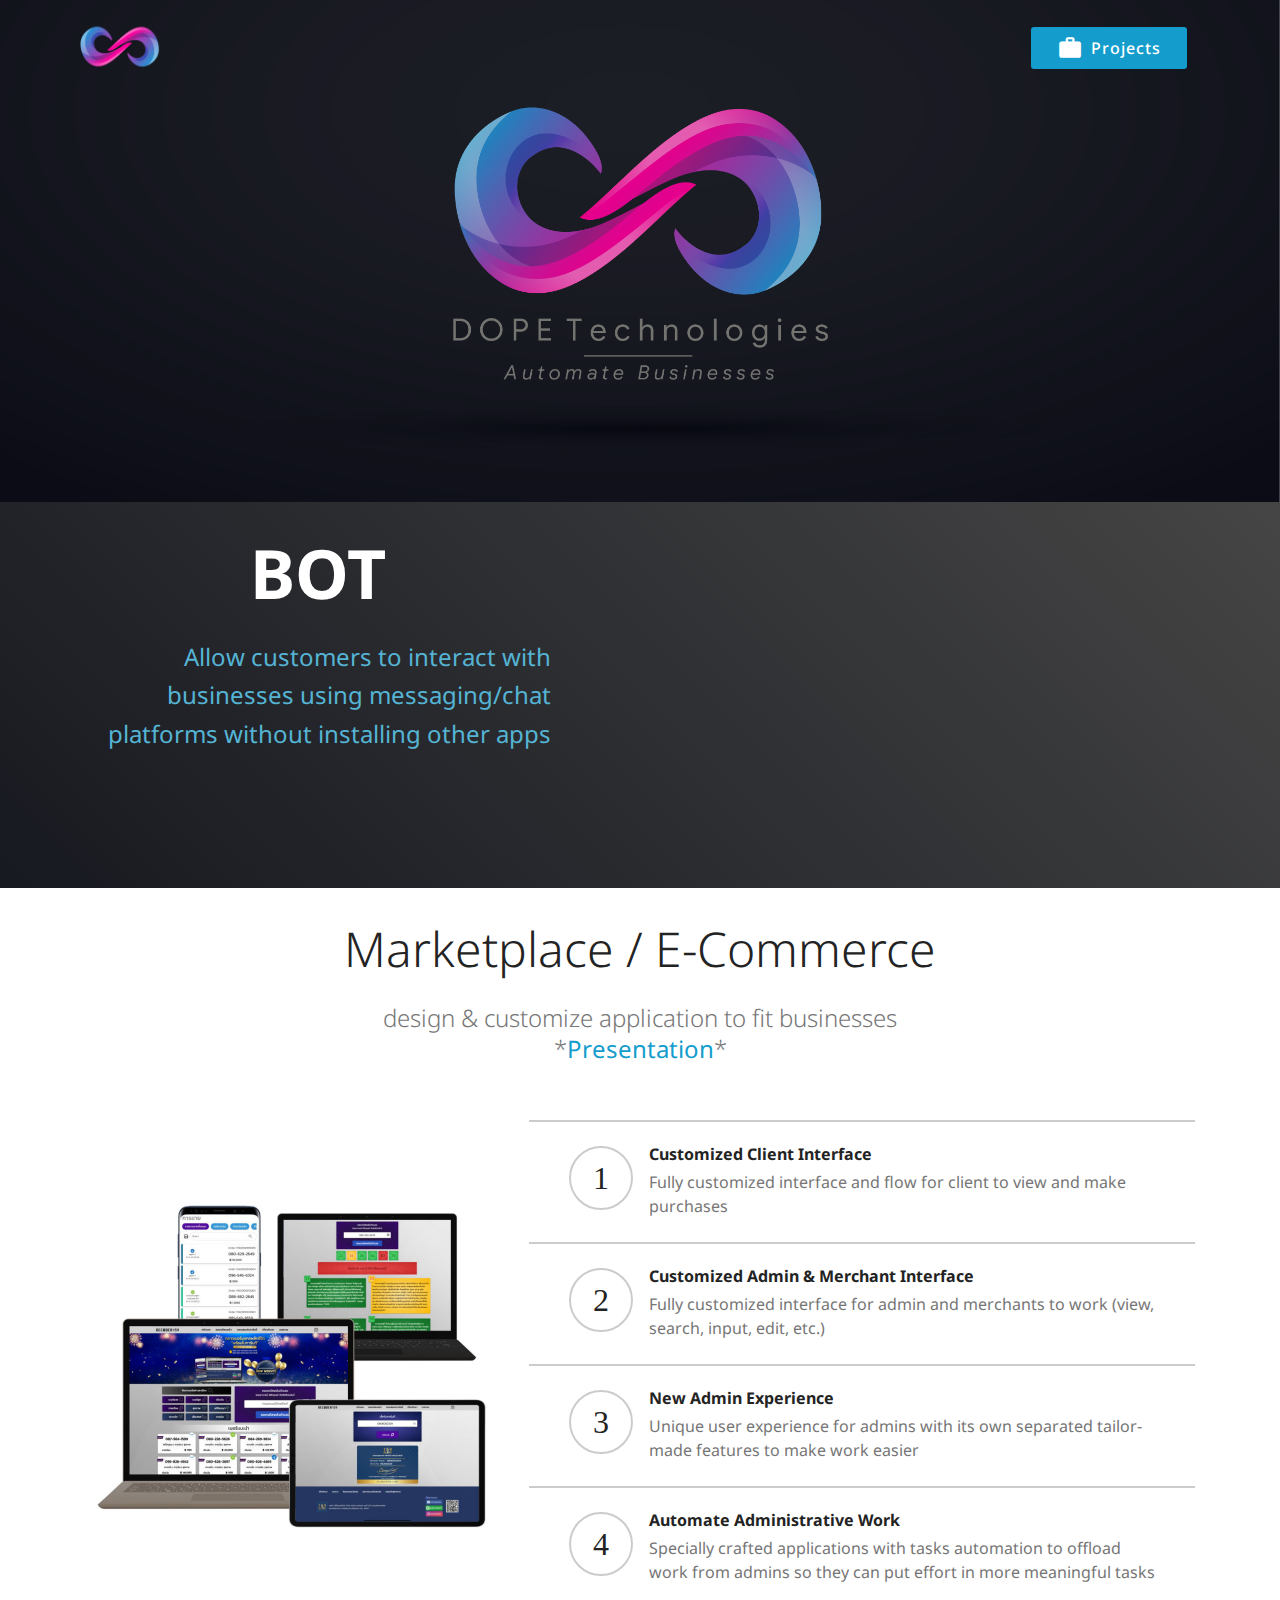
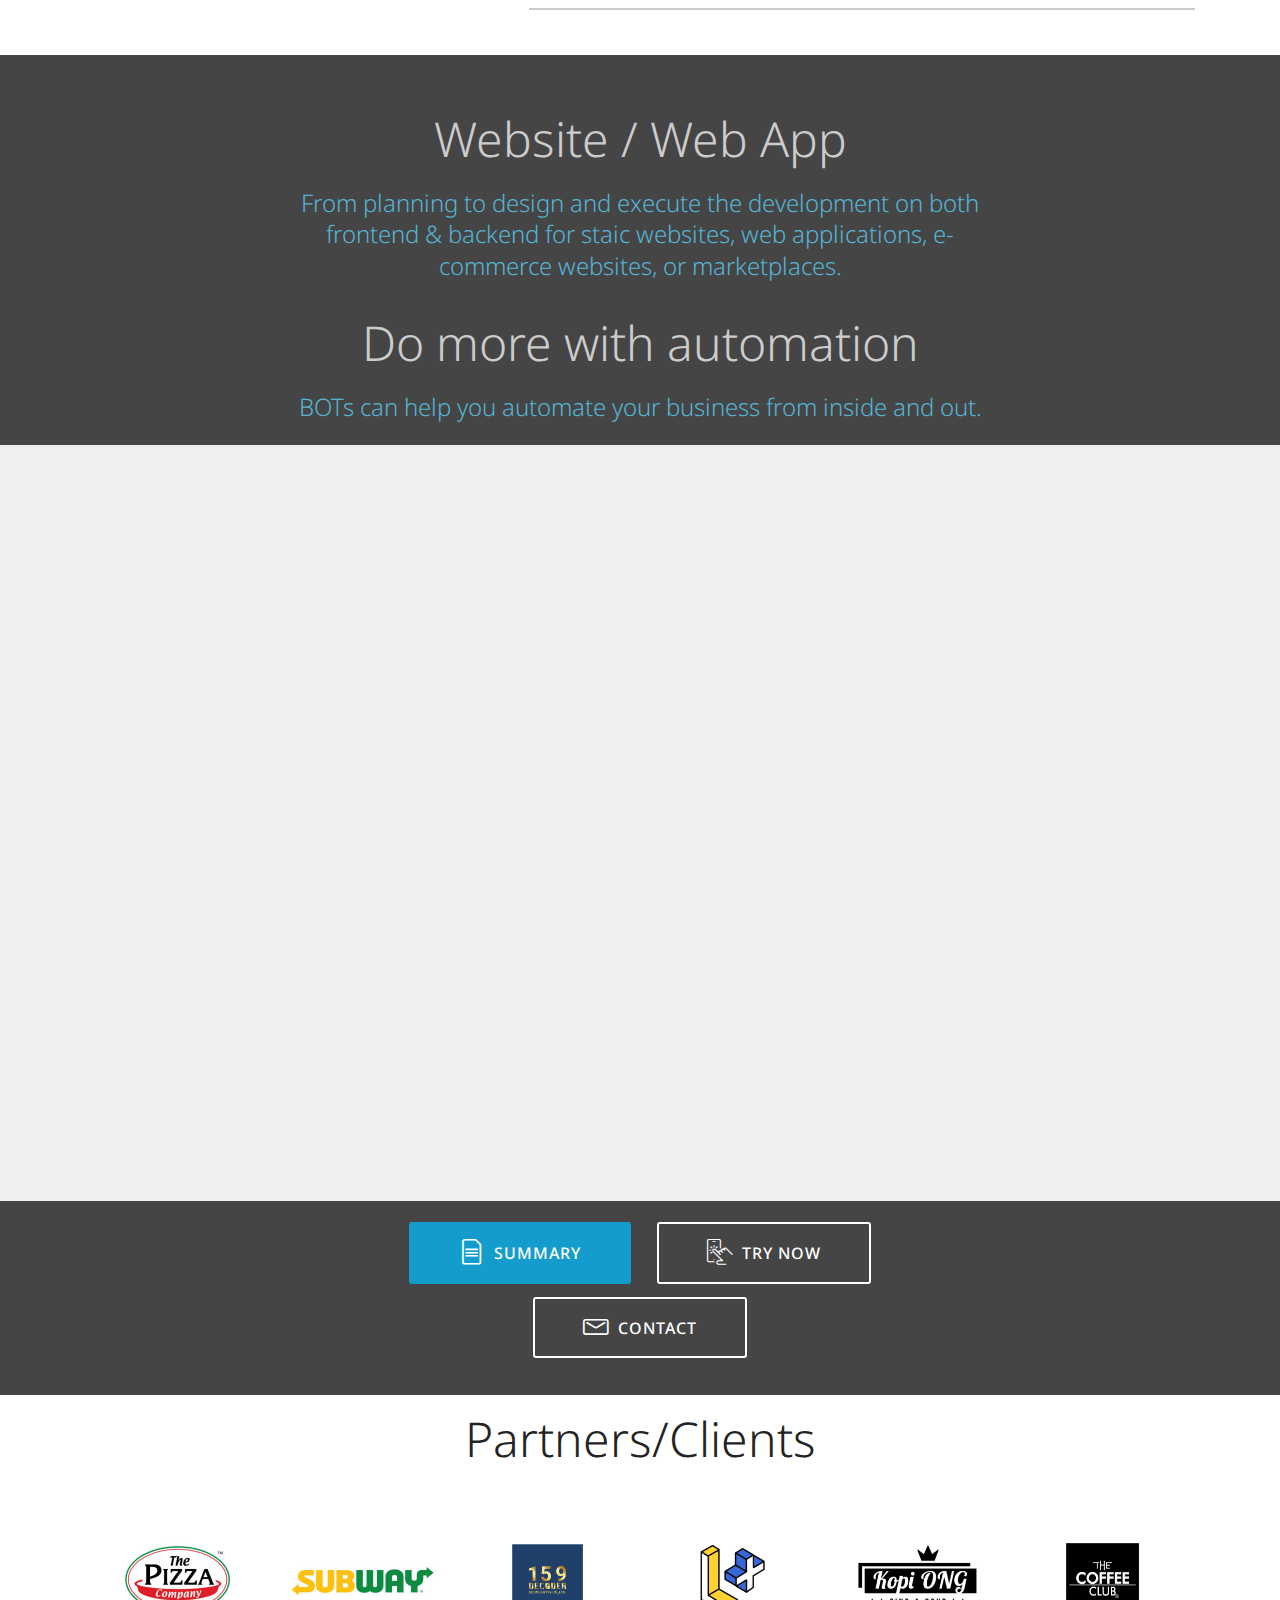
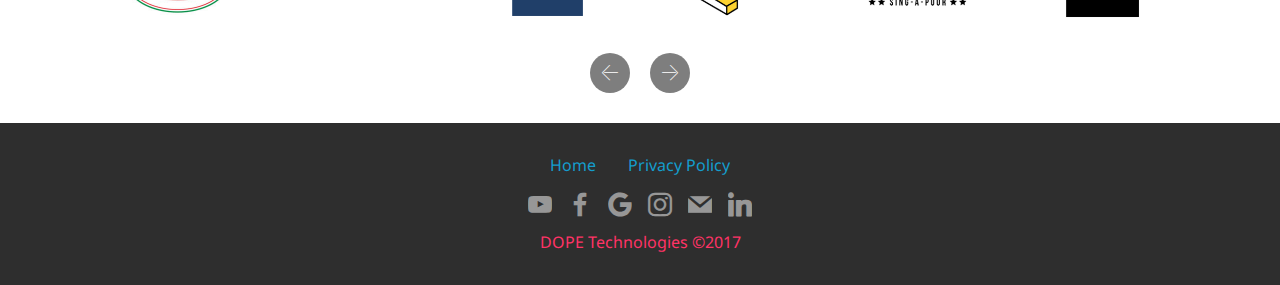
<file: index.html>
<!DOCTYPE html>
<html lang="en"   >
<head>
  
  <meta charset="UTF-8">
  <meta http-equiv="X-UA-Compatible" content="IE=edge">
  
  <meta name="viewport" content="width=device-width, initial-scale=1, minimum-scale=1">
  <link rel="shortcut icon" href="assets/images/gameboyll-logo-128x128-1.png" type="image/x-icon">
  <meta name="description" content="Create DOPE Stuff | Web Applications, Websites, Chat Bots, Automation, Frontend, Backend, Full Stack Development">
  
  
  <title>DOPE Technologies | GameBoyLL</title>
  <link rel="stylesheet" href="assets/material-design/css/material-icons.min.css">
  <link rel="stylesheet" href="assets/web/assets/mobirise-icons/mobirise-icons.css">
  <link rel="stylesheet" href="assets/web/assets/mobirise-icons-bold/mobirise-icons-bold.css">
  <link rel="stylesheet" href="assets/bootstrap/css/bootstrap.min.css">
  <link rel="stylesheet" href="assets/bootstrap/css/bootstrap-grid.min.css">
  <link rel="stylesheet" href="assets/bootstrap/css/bootstrap-reboot.min.css">
  <link rel="stylesheet" href="assets/tether/tether.min.css">
  <link rel="stylesheet" href="assets/dropdown/css/style.css">
  <link rel="stylesheet" href="assets/socicon/css/styles.css">
  <link rel="stylesheet" href="assets/theme/css/style.css">
  <link rel="preload" as="style" href="assets/mobirise/css/mbr-additional.css"><link rel="stylesheet" href="assets/mobirise/css/mbr-additional.css" type="text/css">
  
  
  
  <!-- Global site tag (gtag.js) - Google Analytics -->
<script async src="https://www.googletagmanager.com/gtag/js?id=UA-106058419-3"></script>
<script>
  window.dataLayer = window.dataLayer || [];
  function gtag(){dataLayer.push(arguments);}
  gtag('js', new Date());

  gtag('config', 'UA-106058419-3');
</script>
</head>
<body>

<section id='top-1'></section>



<!-- Analytics -->
<amp-analytics type="googleanalytics" id="analytics1">     
<script type="application/json"> 
{
  "vars": { 
    "account": "UA-106058419-3" 
  }, 
  "triggers": { 
    "trackPageview": { 
      "on": "visible", 
      "request": "pageview" 
    } 
  } 
} 
</script> 
</amp-analytics>

<!-- Global site tag (gtag.js) - Google Analytics -->
<script async src="https://www.googletagmanager.com/gtag/js?id=UA-106058419-3"></script>
<script>
  window.dataLayer = window.dataLayer || [];
  function gtag(){dataLayer.push(arguments);}
  gtag('js', new Date());

  gtag('config', 'UA-106058419-3');
</script>
<!-- /Analytics -->


  
  <section class="menu cid-r5uDIwFDEa" once="menu" id="menu">

    

    <nav class="navbar navbar-expand beta-menu navbar-dropdown align-items-center navbar-toggleable-sm bg-color transparent">
        <button class="navbar-toggler navbar-toggler-right" type="button" data-toggle="collapse" data-target="#navbarSupportedContent" aria-controls="navbarSupportedContent" aria-expanded="false" aria-label="Toggle navigation">
            <div class="hamburger">
                <span></span>
                <span></span>
                <span></span>
                <span></span>
            </div>
        </button>
        <div class="menu-logo">
            <div class="navbar-brand">
                <span class="navbar-logo">
                    <a href="index.html#header">
                         <img src="assets/images/android-chrome-164x164.png" alt="DOPE" title="DOPE" style="height: 5rem;">
                    </a>
                </span>
                
            </div>
        </div>
        <div class="collapse navbar-collapse" id="navbarSupportedContent">
            
            <div class="navbar-buttons mbr-section-btn"><a class="btn btn-sm btn-primary display-4" href="https://www.linkedin.com/in/gameboyll/" target="_blank"><span class="material material-work mbr-iconfont mbr-iconfont-btn"></span>
                    
                    Projects</a></div>
        </div>
    </nav>
</section>

<section class="header8 cid-quywYT5ntA" id="header">

    

    <div class="mbr-overlay" style="opacity: 0.1; background-color: rgb(0, 0, 0);">
    </div>

    <div class="container align-center">
        <div class="row justify-content-md-center">
            <div class="mbr-white col-md-10">
                
                <p class="mbr-text align-center py-2 mbr-fonts-style display-5"><br><br><br><br><br><br></p>
                
                
                
            </div>
        </div>
    </div>
    
</section>

<section class="header7 cid-r5tGO5bilG" id="bot">

    

    

    <div class="container">
        <div class="media-container-row">

            <div class="media-content align-right">
                <h1 class="mbr-section-title mbr-white pb-3 mbr-fonts-style display-1"><strong>
                    BOT
                </strong></h1>
                <div class="mbr-section-text mbr-white pb-3">
                    <p class="mbr-text mbr-fonts-style display-5">
                        Allow customers to interact with businesses using messaging/chat platforms without installing other apps</p>
                </div>
                
            </div>

            <div class="mbr-figure" style="width: 130%;"><iframe class="mbr-embedded-video" src="https://www.youtube.com/embed/ybPzrU5M-x8?rel=0&amp;amp;showinfo=0&amp;autoplay=0&amp;loop=0" width="1280" height="720" frameborder="0" allowfullscreen></iframe></div>

        </div>
    </div>
</section>

<section class="counters4 counters cid-s3LT7hPcTO" id="counters4-1h">

    

    

    <div class="container pt-4 mt-2">
        <h2 class="mbr-section-title pb-3 align-center mbr-fonts-style display-2">Marketplace / E-Commerce</h2>
        <h3 class="mbr-section-subtitle pb-5 align-center mbr-fonts-style display-5">design &amp; customize application to fit businesses<br>*<a href="https://docs.google.com/presentation/d/1hJmg4N-ek83aNTk566JcbTu1AG2KUeofGfKVQ9DMbOI/edit?usp=sharing" target="_blank">Presentation</a>*<br></h3>
        <div class="media-container-row">
            <div class="media-block m-auto" style="width: 40%;">
                <div class="mbr-figure">
                    <a href="https://decoder159.com"><img src="assets/images/decoder-824x690.jpg" alt="DECODER159 Marketplace Web" title="DECODER159"></a>
                </div>
            </div>
            <div class="cards-block">
                <div class="cards-container">
                    <div class="card px-3 align-left col-12">
                        <div class="panel-item p-4 d-flex align-items-start">
                            <div class="card-img pr-3">
                                <h3 class="img-text d-flex align-items-center justify-content-center">
                                    1
                                </h3>
                            </div>
                            <div class="card-text">
                                <h4 class="mbr-content-title mbr-bold mbr-fonts-style display-7">Customized Client Interface</h4>
                                <p class="mbr-content-text mbr-fonts-style display-7">
                                    Fully customized interface and flow for client to view and make purchases</p>
                            </div>
                        </div>
                    </div>
                    <div class="card px-3 align-left col-12">
                        <div class="panel-item p-4 d-flex align-items-start">
                            <div class="card-img pr-3">
                                <h3 class="img-text d-flex align-items-center justify-content-center">
                                    2
                                </h3>
                            </div>
                            <div class="card-text">
                                <h4 class="mbr-content-title mbr-bold mbr-fonts-style display-7">Customized Admin &amp; Merchant Interface</h4>
                                <p class="mbr-content-text mbr-fonts-style display-7">Fully customized interface for admin and merchants to work (view, search, input, edit, etc.)</p>
                            </div>
                        </div>
                    </div>
                    <div class="card px-3 align-left col-12">
                        <div class="panel-item p-4 d-flex align-items-start">
                            <div class="card-img pr-3">
                                <h3 class="img-text d-flex align-items-center justify-content-center">
                                    3
                                </h3>
                            </div>
                            <div class="card-text">
                                <h4 class="mbr-content-title mbr-bold mbr-fonts-style display-7">New Admin Experience</h4>
                                <p class="mbr-content-text mbr-fonts-style display-7">Unique user experience for admins with its own separated tailor-made features to make work easier</p>
                            </div>
                        </div>
                    </div>
                    <div class="card px-3 align-left col-12">
                        <div class="panel-item p-4 d-flex align-items-start">
                            <div class="card-img pr-3">
                                <h3 class="img-text d-flex align-items-center justify-content-center">
                                    4
                                </h3>
                            </div>
                            <div class="card-texts">
                                <h4 class="mbr-content-title mbr-bold mbr-fonts-style display-7">
                                    Automate Administrative Work</h4>
                                <p class="mbr-content-text mbr-fonts-style display-7">Specially crafted applications with tasks automation to offload work from admins so they can put effort in more meaningful tasks</p>
                            </div>
                        </div>
                    </div>
                </div>
            </div>
        </div>
    </div>
</section>

<section class="mbr-section content4 cid-rNhtLoyoNQ" id="services">

    

    <div class="container">
        <div class="media-container-row">
            <div class="title col-12 col-md-8">
                <h2 class="align-center pb-3 mbr-fonts-style display-2">Website / Web App</h2>
                <h3 class="mbr-section-subtitle align-center mbr-light mbr-fonts-style display-5">From planning to design and execute the development on both frontend &amp; backend for staic websites, web applications, e-commerce websites, or marketplaces.</h3>
                
            </div>
        </div>
    </div>
</section>

<section class="mbr-section content4 cid-r5tKggi75r" id="content4-4">

    

    <div class="container">
        <div class="media-container-row">
            <div class="title col-12 col-md-8">
                <h2 class="align-center pb-3 mbr-fonts-style display-2">
                    Do more with automation</h2>
                <h3 class="mbr-section-subtitle align-center mbr-light mbr-fonts-style display-5">BOTs can help you automate your business from inside and out.
</h3>
                
            </div>
        </div>
    </div>
</section>

<section class="mbr-section mbr-section--no-padding cid-sdGGP5B6kP" id="witsec-html-block-1i">





<div class="container" style="text-align:center">
  <iframe src="https://docs.google.com/presentation/d/e/2PACX-1vR9kxVaWQAYtW_E6hvD7P0JEoTP7Kg90JK0ubbryaPt6NkjEOATdXSj6FelLliVjV8vqHQCc-zuX3hk/embed?start=false&amp;loop=false&amp;delayms=5000" frameborder="0" width="100%" height="569px" allowfullscreen="true" mozallowfullscreen="true" webkitallowfullscreen="true"></iframe>
</div>

</section>

<section class="mbr-section content8 cid-r5tKf27daR" id="content8-3">

    

    <div class="container">
        <div class="media-container-row title">
            <div class="col-12 col-md-8">
                <div class="mbr-section-btn align-center"><a class="btn btn-primary display-4" href="https://drive.google.com/file/d/169hb2zf2aLIxQnyJ7qxwDOZEFOU9ObfE/view" target="_blank"><span class="mbrib-file mbr-iconfont mbr-iconfont-btn"></span>SUMMARY</a>
                    <a class="btn btn-white-outline display-4" href="https://decoder159.com/" target="_blank"><span class="mbri-touch mbr-iconfont mbr-iconfont-btn"></span>TRY NOW</a> <a class="btn btn-white-outline display-4" href="https://www.messenger.com/t/dopeness.ml" target="_blank"><span class="mbrib-letter mbr-iconfont mbr-iconfont-btn"></span>CONTACT</a></div>
            </div>
        </div>
    </div>
</section>

<section class="clients cid-r5tLMOBMFU" id="clients">
      

    
        <div class="container mb-5">
            <div class="media-container-row">
                <div class="col-12 align-center">
                    <h2 class="mbr-section-title pb-3 mbr-fonts-style display-2">
                        Partners/Clients
                    </h2>
                    
                </div>
            </div>
        </div>

    <div class="container">
        <div class="carousel slide" data-ride="carousel" role="listbox">
            <div class="carousel-inner" data-visible="6">
                
                
              	
              	
                
                
                
            <div class="carousel-item ">
                    <div class="media-container-row">
                        <div class="col-md-12">
                            <div class="wrap-img ">
                                <img src="assets/images/tpc-310x162.jpg" class="img-responsive clients-img" alt="The Pizza Company BOT" title="The Pizza Company">
                            </div>
                        </div>
                    </div>
                </div><div class="carousel-item ">
                    <div class="media-container-row">
                        <div class="col-md-12">
                            <div class="wrap-img ">
                                <img src="assets/images/subway-310x162.jpg" class="img-responsive clients-img" alt="Subway BOT" title="Subway">
                            </div>
                        </div>
                    </div>
                </div><div class="carousel-item ">
                    <div class="media-container-row">
                        <div class="col-md-12">
                            <div class="wrap-img ">
                                <a href="https://decoder159.com"><img src="assets/images/decoder159-1200x628.png" class="img-responsive clients-img" alt="DECODER159 Marketplace Website" title="DECODER159"></a>
                            </div>
                        </div>
                    </div>
                </div><div class="carousel-item ">
                    <div class="media-container-row">
                        <div class="col-md-12">
                            <div class="wrap-img ">
                                <a href="https://lplus.ml"><img src="assets/images/l-plus-1200x628.png" class="img-responsive clients-img" alt="L-Plus Landscaping จัดสวน" title="L Plus | Landscaping"></a>
                            </div>
                        </div>
                    </div>
                </div><div class="carousel-item ">
                    <div class="media-container-row">
                        <div class="col-md-12">
                            <div class="wrap-img ">
                                <img src="assets/images/ko-1200x628.jpg" class="img-responsive clients-img" alt="Kopi Ong BOT" title="Kopi Ong">
                            </div>
                        </div>
                    </div>
                </div><div class="carousel-item ">
                    <div class="media-container-row">
                        <div class="col-md-12">
                            <div class="wrap-img ">
                                <a href="https://thecoffeeclub.co.th" target="_blank"><img src="assets/images/tcc-1200x628.jpg" class="img-responsive clients-img" alt="The Coffee Club | Thailand" title="The Coffee Club"></a>
                            </div>
                        </div>
                    </div>
                </div><div class="carousel-item ">
                    <div class="media-container-row">
                        <div class="col-md-12">
                            <div class="wrap-img ">
                                <a href="https://oemairfilter.com"><img src="assets/images/oem-1200x628.jpg" class="img-responsive clients-img" alt="OEM Cabin Air Filter" title="OEM Air Filter"></a>
                            </div>
                        </div>
                    </div>
                </div><div class="carousel-item ">
                    <div class="media-container-row">
                        <div class="col-md-12">
                            <div class="wrap-img ">
                                <a href="http://neverlosetech.com" target="_blank"><img src="assets/images/nlt-1200x628.jpg" class="img-responsive clients-img" alt="never Lose Tech" title="never Lose Tech"></a>
                            </div>
                        </div>
                    </div>
                </div><div class="carousel-item ">
                    <div class="media-container-row">
                        <div class="col-md-12">
                            <div class="wrap-img ">
                                <img src="assets/images/nude-1200x628.jpg" class="img-responsive clients-img" alt="NUDE Seafood BOT" title="NUDE Seafood">
                            </div>
                        </div>
                    </div>
                </div><div class="carousel-item ">
                    <div class="media-container-row">
                        <div class="col-md-12">
                            <div class="wrap-img ">
                                <img src="assets/images/omnivore-1200x628.jpg" class="img-responsive clients-img" alt="OMNIVORE BOT" title="OMNIVORE">
                            </div>
                        </div>
                    </div>
                </div><div class="carousel-item ">
                    <div class="media-container-row">
                        <div class="col-md-12">
                            <div class="wrap-img ">
                                <img src="assets/images/dbs-1200x628.jpg" class="img-responsive clients-img" alt="DBS Bank" title="DBS Bank">
                            </div>
                        </div>
                    </div>
                </div></div>
            <div class="carousel-controls">
                <a data-app-prevent-settings="" class="carousel-control carousel-control-prev" role="button" data-slide="prev">
                    <span aria-hidden="true" class="mbri-left mbr-iconfont"></span>
                    <span class="sr-only">Previous</span>
                </a>
                <a data-app-prevent-settings="" class="carousel-control carousel-control-next" role="button" data-slide="next">
                    <span aria-hidden="true" class="mbri-right mbr-iconfont"></span>
                    <span class="sr-only">Next</span>
                </a>
            </div>
        </div>
    </div>
</section>

<section once="" class="cid-r5tWV6b9fN" id="footer7-8">

    

    

    <div class="container">
        <div class="media-container-row align-center mbr-white">
            <div class="row row-links">
                <ul class="foot-menu">
                    
                    
                    
                    
                    
                <li class="foot-menu-item mbr-fonts-style display-7"><a href="index.html">Home</a></li><li class="foot-menu-item mbr-fonts-style display-7"><a href="privacy_policy.html">Privacy Policy</a></li></ul>
            </div>
            <div class="row social-row">
                <div class="social-list align-right pb-2">
                    
                    
                    
                    
                    
                    
                <div class="soc-item">
                        <a href="https://www.youtube.com/GameBoyLL" target="_blank">
                            <span class="mbr-iconfont mbr-iconfont-social socicon-youtube socicon"></span>
                        </a>
                    </div><div class="soc-item">
                        <a href="https://www.facebook.com/GameBoyLLs" target="_blank">
                            <span class="mbr-iconfont mbr-iconfont-social socicon-facebook socicon"></span>
                        </a>
                    </div><div class="soc-item">
                        <a href="https://plus.google.com/+GameBoyLL" target="_blank">
                            <span class="mbr-iconfont mbr-iconfont-social socicon-google socicon"></span>
                        </a>
                    </div><div class="soc-item">
                        <a href="https://instagram.com/gameboyll" target="_blank">
                            <span class="mbr-iconfont mbr-iconfont-social socicon-instagram socicon"></span>
                        </a>
                    </div><div class="soc-item">
                        <a href="mailto:llormongkol@gmail.com">
                            <span class="mbr-iconfont mbr-iconfont-social socicon-mail socicon" style="color: rgb(255, 255, 255); fill: rgb(255, 255, 255);"></span>
                        </a>
                    </div><div class="soc-item">
                        <a href="https://www.linkedin.com/in/gameboyll/" target="_blank">
                            <span class="mbr-iconfont mbr-iconfont-social socicon-linkedin socicon"></span>
                        </a>
                    </div></div>
            </div>
            <div class="row row-copirayt">
                <p class="mbr-text mb-0 mbr-fonts-style mbr-white align-center display-7">DOPE Technologies ©2017 </p>
            </div>
        </div>
    </div>
</section>


  <script src="assets/web/assets/jquery/jquery.min.js"></script>
  <script src="assets/popper/popper.min.js"></script>
  <script src="assets/bootstrap/js/bootstrap.min.js"></script>
  <script src="assets/tether/tether.min.js"></script>
  <script src="assets/smoothscroll/smooth-scroll.js"></script>
  <script src="assets/playervimeo/vimeo_player.js"></script>
  <script src="assets/viewportchecker/jquery.viewportchecker.js"></script>
  <script src="assets/bootstrapcarouselswipe/bootstrap-carousel-swipe.js"></script>
  <script src="assets/mbr-clients-slider/mbr-clients-slider.js"></script>
  <script src="assets/dropdown/js/nav-dropdown.js"></script>
  <script src="assets/dropdown/js/navbar-dropdown.js"></script>
  <script src="assets/touchswipe/jquery.touch-swipe.min.js"></script>
  <script src="assets/theme/js/script.js"></script>
  <script src="assets/witsec-mailform/witsec-mailform.js"></script>
  
  
  
</body>
</html>
</file>
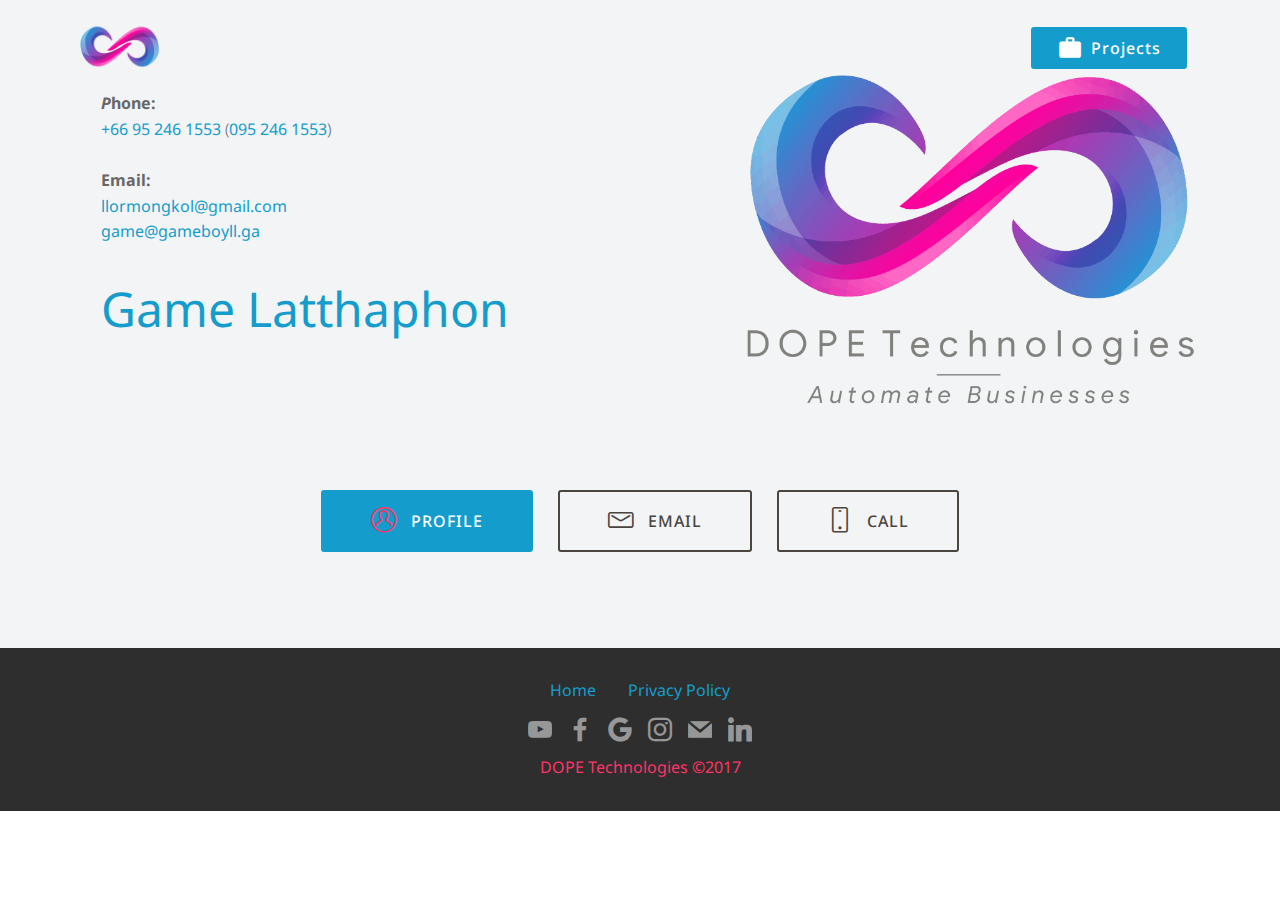
<file: contacts-game.html>
<!DOCTYPE html>
<html lang="en"   >
<head>
  
  <meta charset="UTF-8">
  <meta http-equiv="X-UA-Compatible" content="IE=edge">
  
  <meta name="viewport" content="width=device-width, initial-scale=1, minimum-scale=1">
  <link rel="shortcut icon" href="assets/images/gameboyll-logo-128x128-1.png" type="image/x-icon">
  <meta name="description" content="Game Latthaphon">
  
  
  <title>DOPE Contacts | Game Latthaphon</title>
  <link rel="stylesheet" href="assets/material-design/css/material-icons.min.css">
  <link rel="stylesheet" href="assets/web/assets/mobirise-icons/mobirise-icons.css">
  <link rel="stylesheet" href="assets/web/assets/mobirise-icons-bold/mobirise-icons-bold.css">
  <link rel="stylesheet" href="assets/bootstrap/css/bootstrap.min.css">
  <link rel="stylesheet" href="assets/bootstrap/css/bootstrap-grid.min.css">
  <link rel="stylesheet" href="assets/bootstrap/css/bootstrap-reboot.min.css">
  <link rel="stylesheet" href="assets/tether/tether.min.css">
  <link rel="stylesheet" href="assets/dropdown/css/style.css">
  <link rel="stylesheet" href="assets/socicon/css/styles.css">
  <link rel="stylesheet" href="assets/theme/css/style.css">
  <link rel="preload" as="style" href="assets/mobirise/css/mbr-additional.css"><link rel="stylesheet" href="assets/mobirise/css/mbr-additional.css" type="text/css">
  
  
  
  
</head>
<body>

<section id='top-1'></section>



<!-- Analytics -->
<amp-analytics type="googleanalytics" id="analytics1">     
<script type="application/json"> 
{
  "vars": { 
    "account": "UA-106058419-3" 
  }, 
  "triggers": { 
    "trackPageview": { 
      "on": "visible", 
      "request": "pageview" 
    } 
  } 
} 
</script> 
</amp-analytics>

<!-- Global site tag (gtag.js) - Google Analytics -->
<script async src="https://www.googletagmanager.com/gtag/js?id=UA-106058419-3"></script>
<script>
  window.dataLayer = window.dataLayer || [];
  function gtag(){dataLayer.push(arguments);}
  gtag('js', new Date());

  gtag('config', 'UA-106058419-3');
</script>
<!-- /Analytics -->


  
  <section class="menu cid-r5uDkEBhPo" once="menu" id="menu1-m">

    

    <nav class="navbar navbar-expand beta-menu navbar-dropdown align-items-center navbar-toggleable-sm bg-color transparent">
        <button class="navbar-toggler navbar-toggler-right" type="button" data-toggle="collapse" data-target="#navbarSupportedContent" aria-controls="navbarSupportedContent" aria-expanded="false" aria-label="Toggle navigation">
            <div class="hamburger">
                <span></span>
                <span></span>
                <span></span>
                <span></span>
            </div>
        </button>
        <div class="menu-logo">
            <div class="navbar-brand">
                <span class="navbar-logo">
                    <a href="index.html#header">
                         <img src="assets/images/android-chrome-164x164.png" alt="DOPE" title="DOPE" style="height: 5rem;">
                    </a>
                </span>
                
            </div>
        </div>
        <div class="collapse navbar-collapse" id="navbarSupportedContent">
            
            <div class="navbar-buttons mbr-section-btn"><a class="btn btn-sm btn-primary display-4" href="https://www.linkedin.com/in/gameboyll/" target="_blank"><span class="material material-work mbr-iconfont mbr-iconfont-btn"></span>
                    
                    Projects</a></div>
        </div>
    </nav>
</section>

<section class="testimonials3 cid-r5ufY9gBzz" id="testimonials3-h">

    

    

    <div class="container">
        <div class="media-container-row">
            <div class="media-content px-3 align-self-center mbr-white py-2">
                <p class="mbr-text testimonial-text mbr-fonts-style display-7"><strong>
                   P</strong><span style="font-style: normal;"><strong>hone:</strong> </span><br><span style="font-style: normal;"><a href="tel:+66952461553">+66 95 246 1553</a> (<a href="tel:+66 95 246 1553">095 246 1553</a>)<br><br><strong>Email: 
<br></strong><a href="mailto:llormongkol@gmail.com">llormongkol@gmail.com</a></span><br><span style="font-style: normal;"><a href="mailto:game@gameboyll.ga">game@gameboyll.ga</a></span><span style="font-style: normal;"><a href="mailto:game@gameboyll.ga"><br></a></span></p>
                <p class="mbr-author-name pt-4 mb-2 mbr-fonts-style display-2"><a href="https://www.linkedin.com/in/gameboyll/" target="_blank">
                   Game Latthaphon</a></p>
                <p class="mbr-author-desc mbr-fonts-style display-5">&nbsp;</p>
            </div>

            <div class="mbr-figure pl-lg-5" style="width: 80%;">
              <img src="assets/images/dope-logo-721x534.png" alt="Takahiro Kuramae" title="Takahiro Kuramae">
            </div>
        </div>
    </div>
</section>

<section class="header1 cid-r5zPVTUCXs" id="header1-17">

    

    

    <div class="container">
        <div class="row justify-content-md-center">
            <div class="mbr-white col-md-10">
                
                
                
                <div class="mbr-section-btn align-center"><a class="btn btn-md btn-primary display-4" href="https://www.linkedin.com/in/gameboyll/" target="_blank"><span class="mbrib-user mbr-iconfont mbr-iconfont-btn" style="color: rgb(255, 51, 102);"></span>
                        PROFILE</a>
                    <a class="btn btn-md btn-info-outline display-4" href="mailto:game@gameboyll.ga"><span class="mbrib-letter mbr-iconfont mbr-iconfont-btn"></span>
                        EMAIL</a> <a class="btn btn-md btn-info-outline display-4" href="tel:+66952461553"><span class="mbrib-mobile2 mbr-iconfont mbr-iconfont-btn"></span>
                        CALL</a></div>
            </div>
        </div>
    </div>

</section>

<section once="" class="cid-r5ufY9XGut" id="footer7-j">

    

    

    <div class="container">
        <div class="media-container-row align-center mbr-white">
            <div class="row row-links">
                <ul class="foot-menu">
                    
                    
                    
                    
                    
                <li class="foot-menu-item mbr-fonts-style display-7"><a href="index.html">Home</a></li><li class="foot-menu-item mbr-fonts-style display-7"><a href="privacy_policy.html">Privacy Policy</a></li></ul>
            </div>
            <div class="row social-row">
                <div class="social-list align-right pb-2">
                    
                    
                    
                    
                    
                    
                <div class="soc-item">
                        <a href="https://www.youtube.com/GameBoyLL" target="_blank">
                            <span class="mbr-iconfont mbr-iconfont-social socicon-youtube socicon"></span>
                        </a>
                    </div><div class="soc-item">
                        <a href="https://www.facebook.com/GameBoyLLs" target="_blank">
                            <span class="mbr-iconfont mbr-iconfont-social socicon-facebook socicon"></span>
                        </a>
                    </div><div class="soc-item">
                        <a href="https://plus.google.com/+GameBoyLL" target="_blank">
                            <span class="mbr-iconfont mbr-iconfont-social socicon-google socicon"></span>
                        </a>
                    </div><div class="soc-item">
                        <a href="https://instagram.com/gameboyll" target="_blank">
                            <span class="mbr-iconfont mbr-iconfont-social socicon-instagram socicon"></span>
                        </a>
                    </div><div class="soc-item">
                        <a href="mailto:llormongkol@gmail.com">
                            <span class="mbr-iconfont mbr-iconfont-social socicon-mail socicon" style="color: rgb(255, 255, 255); fill: rgb(255, 255, 255);"></span>
                        </a>
                    </div><div class="soc-item">
                        <a href="https://www.linkedin.com/in/gameboyll/" target="_blank">
                            <span class="mbr-iconfont mbr-iconfont-social socicon-linkedin socicon"></span>
                        </a>
                    </div></div>
            </div>
            <div class="row row-copirayt">
                <p class="mbr-text mb-0 mbr-fonts-style mbr-white align-center display-7">DOPE Technologies ©2017 </p>
            </div>
        </div>
    </div>
</section>


  <script src="assets/web/assets/jquery/jquery.min.js"></script>
  <script src="assets/popper/popper.min.js"></script>
  <script src="assets/bootstrap/js/bootstrap.min.js"></script>
  <script src="assets/tether/tether.min.js"></script>
  <script src="assets/smoothscroll/smooth-scroll.js"></script>
  <script src="assets/dropdown/js/nav-dropdown.js"></script>
  <script src="assets/dropdown/js/navbar-dropdown.js"></script>
  <script src="assets/touchswipe/jquery.touch-swipe.min.js"></script>
  <script src="assets/theme/js/script.js"></script>
  <script src="assets/witsec-mailform/witsec-mailform.js"></script>
  
  
  
</body>
</html>
</file>
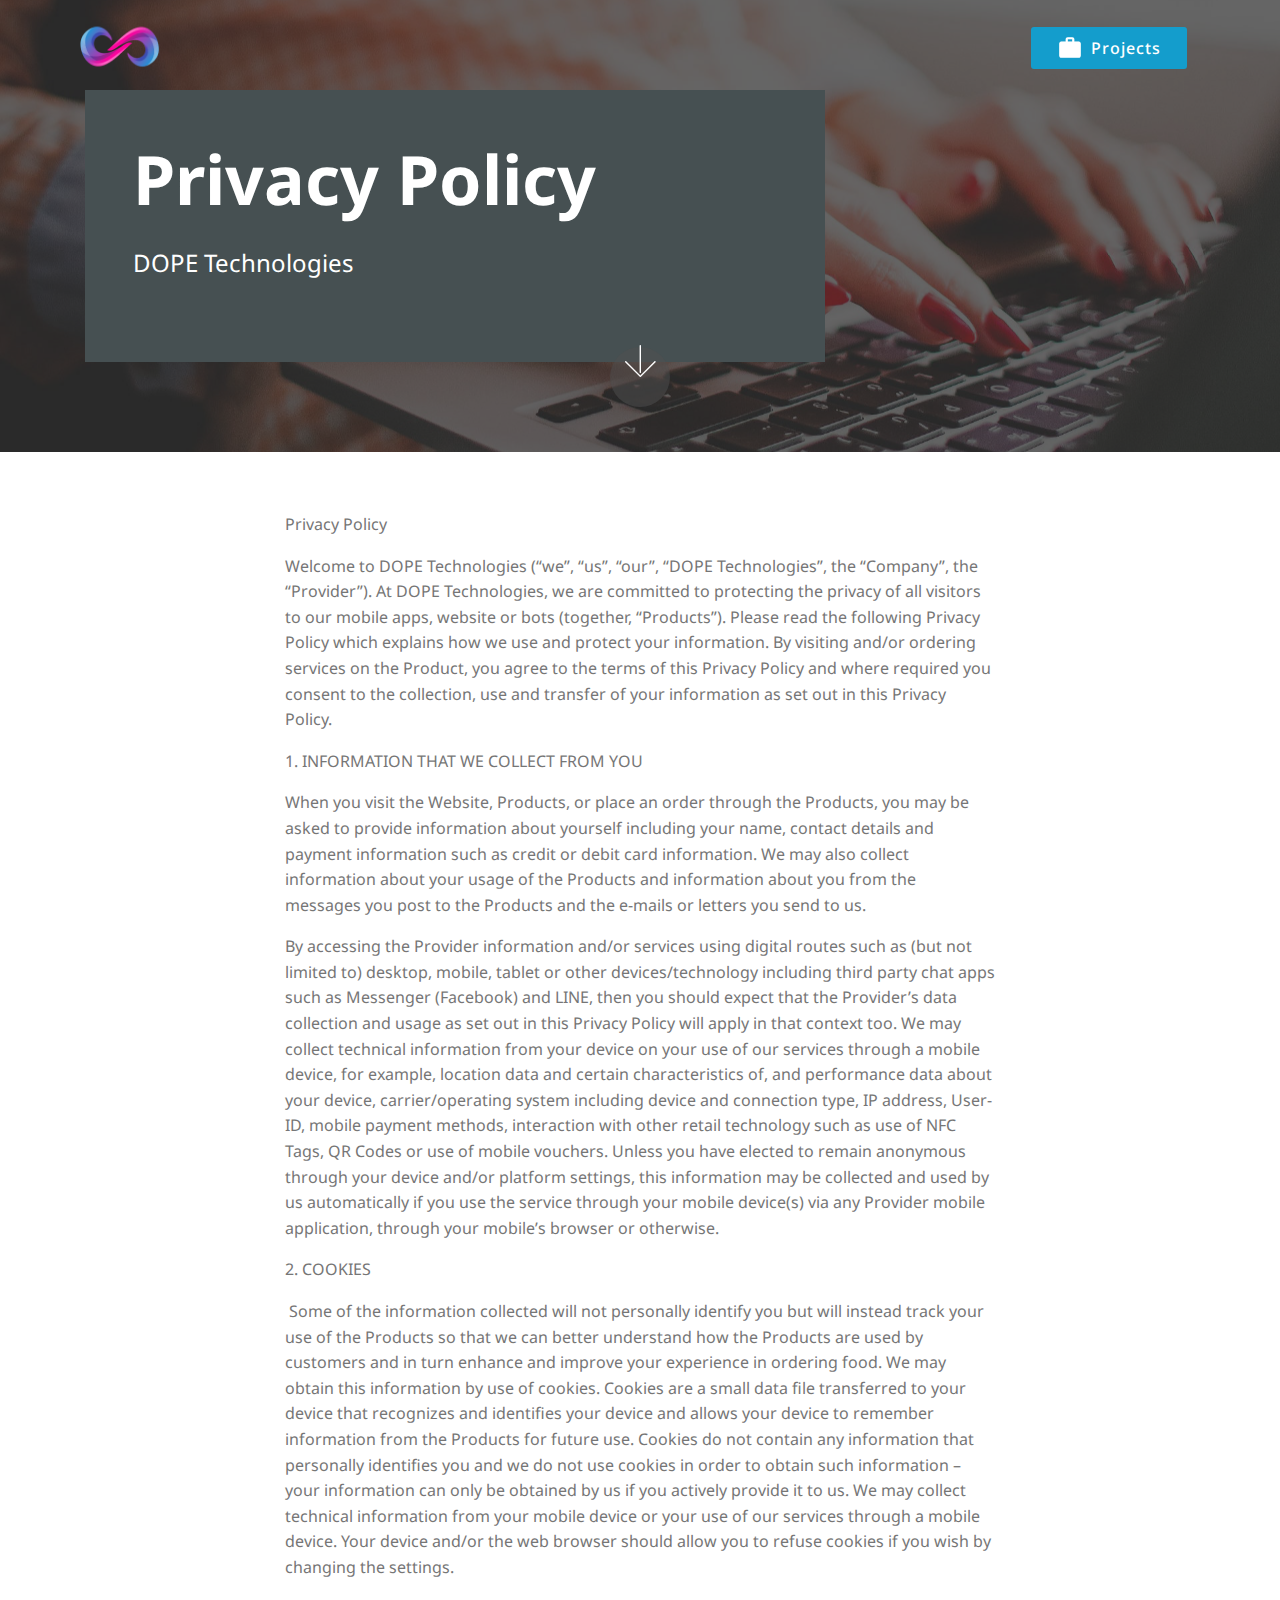
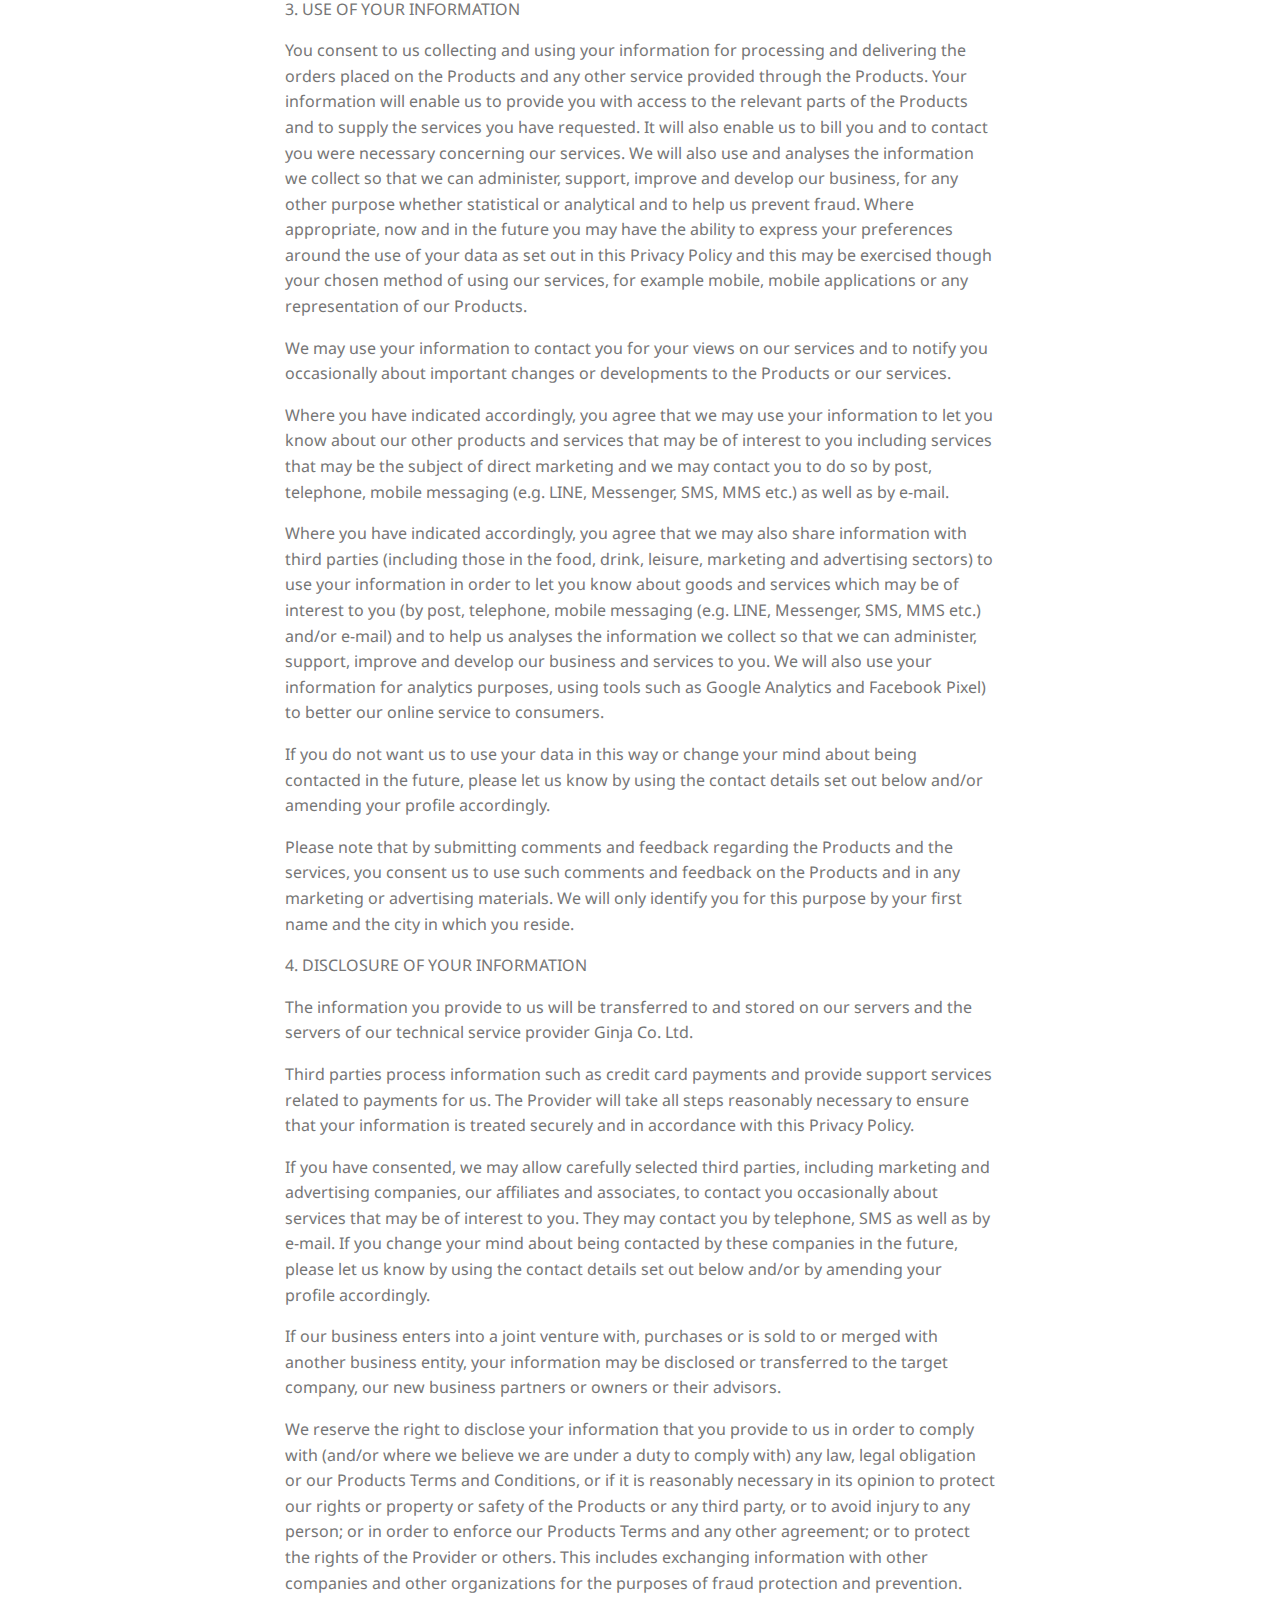
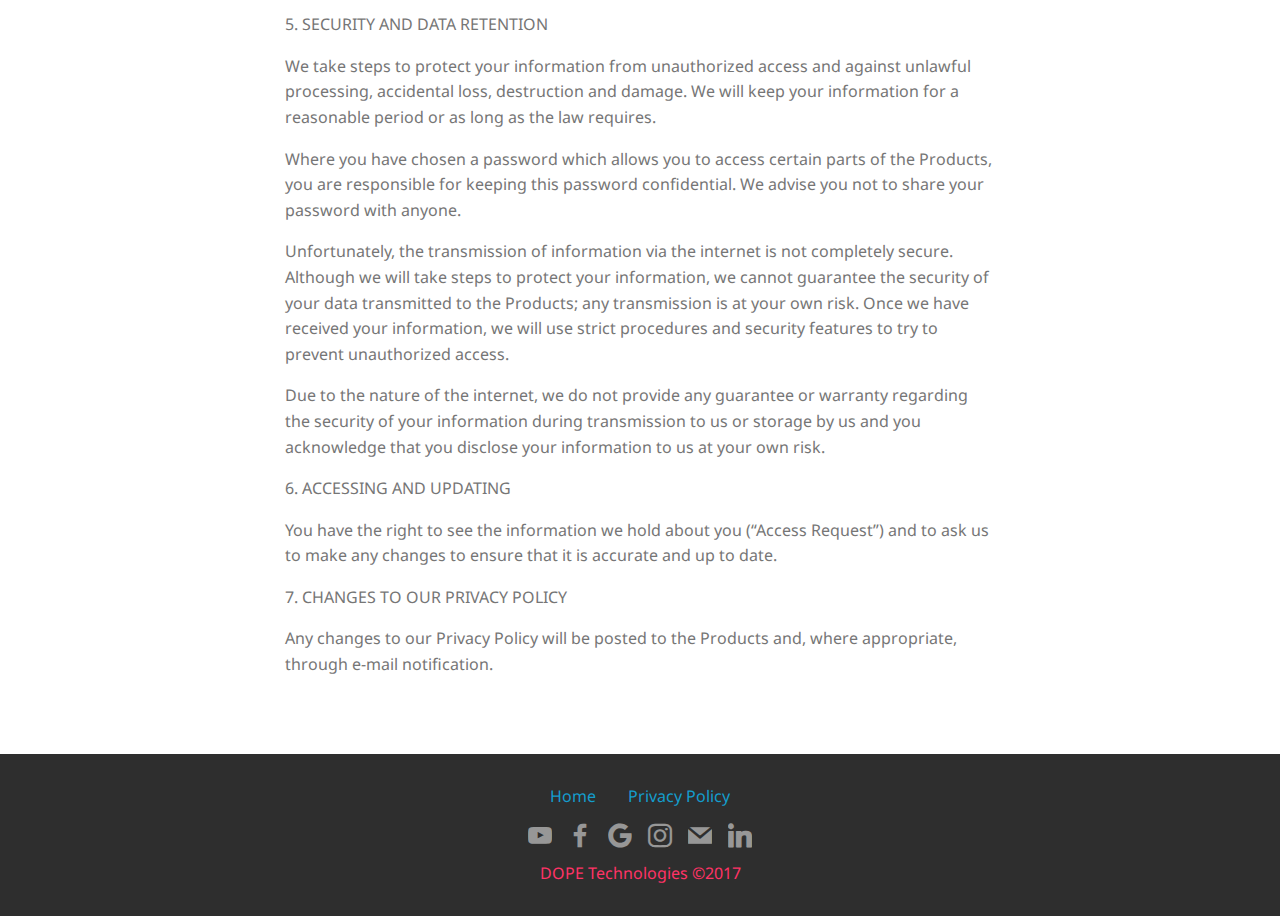
<file: privacy_policy.html>
<!DOCTYPE html>
<html lang="en"   >
<head>
  
  <meta charset="UTF-8">
  <meta http-equiv="X-UA-Compatible" content="IE=edge">
  
  <meta name="viewport" content="width=device-width, initial-scale=1, minimum-scale=1">
  <link rel="shortcut icon" href="assets/images/gameboyll-logo-128x128-1.png" type="image/x-icon">
  <meta name="description" content="Privacy Policy for DOPE Technologies">
  
  
  <title>DOPE Technologies | Privacy Policy</title>
  <link rel="stylesheet" href="assets/material-design/css/material-icons.min.css">
  <link rel="stylesheet" href="assets/web/assets/mobirise-icons/mobirise-icons.css">
  <link rel="stylesheet" href="assets/bootstrap/css/bootstrap.min.css">
  <link rel="stylesheet" href="assets/bootstrap/css/bootstrap-grid.min.css">
  <link rel="stylesheet" href="assets/bootstrap/css/bootstrap-reboot.min.css">
  <link rel="stylesheet" href="assets/tether/tether.min.css">
  <link rel="stylesheet" href="assets/dropdown/css/style.css">
  <link rel="stylesheet" href="assets/socicon/css/styles.css">
  <link rel="stylesheet" href="assets/theme/css/style.css">
  <link rel="preload" as="style" href="assets/mobirise/css/mbr-additional.css"><link rel="stylesheet" href="assets/mobirise/css/mbr-additional.css" type="text/css">
  
  
  
  
</head>
<body>

<section id='top-1'></section>



<!-- Analytics -->
<amp-analytics type="googleanalytics" id="analytics1">     
<script type="application/json"> 
{
  "vars": { 
    "account": "UA-106058419-3" 
  }, 
  "triggers": { 
    "trackPageview": { 
      "on": "visible", 
      "request": "pageview" 
    } 
  } 
} 
</script> 
</amp-analytics>

<!-- Global site tag (gtag.js) - Google Analytics -->
<script async src="https://www.googletagmanager.com/gtag/js?id=UA-106058419-3"></script>
<script>
  window.dataLayer = window.dataLayer || [];
  function gtag(){dataLayer.push(arguments);}
  gtag('js', new Date());

  gtag('config', 'UA-106058419-3');
</script>
<!-- /Analytics -->


  
  <section class="menu cid-r5uDIwFDEa" once="menu" id="menu1-1c">

    

    <nav class="navbar navbar-expand beta-menu navbar-dropdown align-items-center navbar-toggleable-sm bg-color transparent">
        <button class="navbar-toggler navbar-toggler-right" type="button" data-toggle="collapse" data-target="#navbarSupportedContent" aria-controls="navbarSupportedContent" aria-expanded="false" aria-label="Toggle navigation">
            <div class="hamburger">
                <span></span>
                <span></span>
                <span></span>
                <span></span>
            </div>
        </button>
        <div class="menu-logo">
            <div class="navbar-brand">
                <span class="navbar-logo">
                    <a href="index.html#header">
                         <img src="assets/images/android-chrome-164x164.png" alt="DOPE" title="DOPE" style="height: 5rem;">
                    </a>
                </span>
                
            </div>
        </div>
        <div class="collapse navbar-collapse" id="navbarSupportedContent">
            
            <div class="navbar-buttons mbr-section-btn"><a class="btn btn-sm btn-primary display-4" href="https://www.linkedin.com/in/gameboyll/" target="_blank"><span class="material material-work mbr-iconfont mbr-iconfont-btn"></span>
                    
                    Projects</a></div>
        </div>
    </nav>
</section>

<section class="header10 cid-rOEv0BE1dY mbr-parallax-background" id="header10-1f">

    

    <div class="mbr-overlay" style="opacity: 0.7; background-color: rgb(35, 35, 35);">
    </div>

    <div class="container">
        <div class="media-container-column mbr-white p-5 align-left col-lg-8 col-md-10">
            <h1 class="mbr-section-title mbr-bold pb-3 mbr-fonts-style display-1">
                Privacy Policy</h1>
            
            <p class="mbr-text pb-3 mbr-fonts-style display-5">
               DOPE Technologies</p>
            
        </div>
    </div>

    <div class="mbr-arrow hidden-sm-down" aria-hidden="true">
        <a href="#next">
            <i class="mbri-down mbr-iconfont"></i>
        </a>
    </div>
</section>

<section class="mbr-section article content1 cid-rOEqgbRPqh" id="content1-1e">
    
     

    <div class="container">
        <div class="media-container-row">
            <div class="mbr-text col-12 mbr-fonts-style display-7 col-md-8"><p>Privacy Policy
</p><p>Welcome to DOPE Technologies (“we”, “us”, “our”, “DOPE Technologies”, the “Company”, the “Provider”). At DOPE Technologies, we are committed to protecting the privacy of all visitors to our mobile apps, website or bots (together, “Products”). Please read the following Privacy Policy which explains how we use and protect your information. By visiting and/or ordering services on the Product, you agree to the terms of this Privacy Policy and where required you consent to the collection, use and transfer of your information as set out in this Privacy Policy.
</p><p>
</p><p>1. INFORMATION THAT WE COLLECT FROM YOU
</p><p>
</p><p>When you visit the Website, Products, or place an order through the Products, you may be asked to provide information about yourself including your name, contact details and payment information such as credit or debit card information. We may also collect information about your usage of the Products and information about you from the messages you post to the Products and the e-mails or letters you send to us.
</p><p>By accessing the Provider information and/or services using digital routes such as (but not limited to) desktop, mobile, tablet or other devices/technology including third party chat apps such as Messenger (Facebook) and LINE, then you should expect that the Provider’s data collection and usage as set out in this Privacy Policy will apply in that context too. We may collect technical information from your device on your use of our services through a mobile device, for example, location data and certain characteristics of, and performance data about your device, carrier/operating system including device and connection type, IP address, User-ID, mobile payment methods, interaction with other retail technology such as use of NFC Tags, QR Codes or use of mobile vouchers. Unless you have elected to remain anonymous through your device and/or platform settings, this information may be collected and used by us automatically if you use the service through your mobile device(s) via any Provider mobile application, through your mobile’s browser or otherwise.
</p><p>
</p><p>2. COOKIES
</p><p>
</p><p>&nbsp;Some of the information collected will not personally identify you but will instead track your use of the Products so that we can better understand how the Products are used by customers and in turn enhance and improve your experience in ordering food. We may obtain this information by use of cookies. Cookies are a small data file transferred to your device that recognizes and identifies your device and allows your device to remember information from the Products for future use. Cookies do not contain any information that personally identifies you and we do not use cookies in order to obtain such information – your information can only be obtained by us if you actively provide it to us. We may collect technical information from your mobile device or your use of our services through a mobile device. Your device and/or the web browser should allow you to refuse cookies if you wish by changing the settings.
</p><p>
</p><p>3. USE OF YOUR INFORMATION
</p><p>
</p><p>You consent to us collecting and using your information for processing and delivering the orders placed on the Products and any other service provided through the Products. Your information will enable us to provide you with access to the relevant parts of the Products and to supply the services you have requested. It will also enable us to bill you and to contact you were necessary concerning our services. We will also use and analyses the information we collect so that we can administer, support, improve and develop our business, for any other purpose whether statistical or analytical and to help us prevent fraud. Where appropriate, now and in the future you may have the ability to express your preferences around the use of your data as set out in this Privacy Policy and this may be exercised though your chosen method of using our services, for example mobile, mobile applications or any representation of our Products.
</p><p>We may use your information to contact you for your views on our services and to notify you occasionally about important changes or developments to the Products or our services.
</p><p>Where you have indicated accordingly, you agree that we may use your information to let you know about our other products and services that may be of interest to you including services that may be the subject of direct marketing and we may contact you to do so by post, telephone, mobile messaging (e.g. LINE, Messenger, SMS, MMS etc.) as well as by e-mail.
</p><p>Where you have indicated accordingly, you agree that we may also share information with third parties (including those in the food, drink, leisure, marketing and advertising sectors) to use your information in order to let you know about goods and services which may be of interest to you (by post, telephone, mobile messaging (e.g. LINE, Messenger, SMS, MMS etc.) and/or e-mail) and to help us analyses the information we collect so that we can administer, support, improve and develop our business and services to you. We will also use your information for analytics purposes, using tools such as Google Analytics and Facebook Pixel) to better our online service to consumers.
</p><p>If you do not want us to use your data in this way or change your mind about being contacted in the future, please let us know by using the contact details set out below and/or amending your profile accordingly.
</p><p>Please note that by submitting comments and feedback regarding the Products and the services, you consent us to use such comments and feedback on the Products and in any marketing or advertising materials. We will only identify you for this purpose by your first name and the city in which you reside.
</p><p>
</p><p>4. DISCLOSURE OF YOUR INFORMATION
</p><p>
</p><p>The information you provide to us will be transferred to and stored on our servers and the servers of our technical service provider Ginja Co. Ltd.
</p><p>Third parties process information such as credit card payments and provide support services related to payments for us. The Provider will take all steps reasonably necessary to ensure that your information is treated securely and in accordance with this Privacy Policy.
</p><p>If you have consented, we may allow carefully selected third parties, including marketing and advertising companies, our affiliates and associates, to contact you occasionally about services that may be of interest to you. They may contact you by telephone, SMS as well as by e-mail. If you change your mind about being contacted by these companies in the future, please let us know by using the contact details set out below and/or by amending your profile accordingly.
</p><p>If our business enters into a joint venture with, purchases or is sold to or merged with another business entity, your information may be disclosed or transferred to the target company, our new business partners or owners or their advisors.
</p><p>We reserve the right to disclose your information that you provide to us in order to comply with (and/or where we believe we are under a duty to comply with) any law, legal obligation or our Products Terms and Conditions, or if it is reasonably necessary in its opinion to protect our rights or property or safety of the Products or any third party, or to avoid injury to any person; or in order to enforce our Products Terms and any other agreement; or to protect the rights of the Provider or others. This includes exchanging information with other companies and other organizations for the purposes of fraud protection and prevention.
</p><p>
</p><p>5. SECURITY AND DATA RETENTION
</p><p>
</p><p>We take steps to protect your information from unauthorized access and against unlawful processing, accidental loss, destruction and damage. We will keep your information for a reasonable period or as long as the law requires.
</p><p>Where you have chosen a password which allows you to access certain parts of the Products, you are responsible for keeping this password confidential. We advise you not to share your password with anyone.
</p><p>Unfortunately, the transmission of information via the internet is not completely secure. Although we will take steps to protect your information, we cannot guarantee the security of your data transmitted to the Products; any transmission is at your own risk. Once we have received your information, we will use strict procedures and security features to try to prevent unauthorized access.
</p><p>Due to the nature of the internet, we do not provide any guarantee or warranty regarding the security of your information during transmission to us or storage by us and you acknowledge that you disclose your information to us at your own risk.
</p><p>
</p><p>6. ACCESSING AND UPDATING
</p><p>
</p><p>You have the right to see the information we hold about you (“Access Request”) and to ask us to make any changes to ensure that it is accurate and up to date.
</p><p>
</p><p>7. CHANGES TO OUR PRIVACY POLICY
</p><p>
</p><p>Any changes to our Privacy Policy will be posted to the Products and, where appropriate, through e-mail notification.</p></div>
        </div>
    </div>
</section>

<section once="" class="cid-r5tWV6b9fN" id="footer7-1b">

    

    

    <div class="container">
        <div class="media-container-row align-center mbr-white">
            <div class="row row-links">
                <ul class="foot-menu">
                    
                    
                    
                    
                    
                <li class="foot-menu-item mbr-fonts-style display-7"><a href="index.html">Home</a></li><li class="foot-menu-item mbr-fonts-style display-7"><a href="privacy_policy.html">Privacy Policy</a></li></ul>
            </div>
            <div class="row social-row">
                <div class="social-list align-right pb-2">
                    
                    
                    
                    
                    
                    
                <div class="soc-item">
                        <a href="https://www.youtube.com/GameBoyLL" target="_blank">
                            <span class="mbr-iconfont mbr-iconfont-social socicon-youtube socicon"></span>
                        </a>
                    </div><div class="soc-item">
                        <a href="https://www.facebook.com/GameBoyLLs" target="_blank">
                            <span class="mbr-iconfont mbr-iconfont-social socicon-facebook socicon"></span>
                        </a>
                    </div><div class="soc-item">
                        <a href="https://plus.google.com/+GameBoyLL" target="_blank">
                            <span class="mbr-iconfont mbr-iconfont-social socicon-google socicon"></span>
                        </a>
                    </div><div class="soc-item">
                        <a href="https://instagram.com/gameboyll" target="_blank">
                            <span class="mbr-iconfont mbr-iconfont-social socicon-instagram socicon"></span>
                        </a>
                    </div><div class="soc-item">
                        <a href="mailto:llormongkol@gmail.com">
                            <span class="mbr-iconfont mbr-iconfont-social socicon-mail socicon" style="color: rgb(255, 255, 255); fill: rgb(255, 255, 255);"></span>
                        </a>
                    </div><div class="soc-item">
                        <a href="https://www.linkedin.com/in/gameboyll/" target="_blank">
                            <span class="mbr-iconfont mbr-iconfont-social socicon-linkedin socicon"></span>
                        </a>
                    </div></div>
            </div>
            <div class="row row-copirayt">
                <p class="mbr-text mb-0 mbr-fonts-style mbr-white align-center display-7">DOPE Technologies ©2017 </p>
            </div>
        </div>
    </div>
</section>


  <script src="assets/web/assets/jquery/jquery.min.js"></script>
  <script src="assets/popper/popper.min.js"></script>
  <script src="assets/bootstrap/js/bootstrap.min.js"></script>
  <script src="assets/tether/tether.min.js"></script>
  <script src="assets/smoothscroll/smooth-scroll.js"></script>
  <script src="assets/parallax/jarallax.min.js"></script>
  <script src="assets/dropdown/js/nav-dropdown.js"></script>
  <script src="assets/dropdown/js/navbar-dropdown.js"></script>
  <script src="assets/touchswipe/jquery.touch-swipe.min.js"></script>
  <script src="assets/theme/js/script.js"></script>
  <script src="assets/witsec-mailform/witsec-mailform.js"></script>
  
  
  
</body>
</html>
</file>
<file: assets/web/assets/mobirise-icons/mobirise-icons.css>
@font-face {
  font-family: 'MobiriseIcons';
  src:  url('mobirise-icons.eot?spat4u');
  src:  url('mobirise-icons.eot?spat4u#iefix') format('embedded-opentype'),
    url('mobirise-icons.ttf?spat4u') format('truetype'),
    url('mobirise-icons.woff?spat4u') format('woff'),
    url('mobirise-icons.svg?spat4u#MobiriseIcons') format('svg');
  font-weight: normal;
  font-style: normal;
  font-display: swap;
}

[class^="mbri-"], [class*=" mbri-"] {
  /* use !important to prevent issues with browser extensions that change fonts */
  font-family: MobiriseIcons !important;
  speak: none;
  font-style: normal;
  font-weight: normal;
  font-variant: normal;
  text-transform: none;
  line-height: 1;

  /* Better Font Rendering =========== */
  -webkit-font-smoothing: antialiased;
  -moz-osx-font-smoothing: grayscale;
}

.mbri-add-submenu:before {
  content: "\e900";
}
.mbri-alert:before {
  content: "\e901";
}
.mbri-align-center:before {
  content: "\e902";
}
.mbri-align-justify:before {
  content: "\e903";
}
.mbri-align-left:before {
  content: "\e904";
}
.mbri-align-right:before {
  content: "\e905";
}
.mbri-android:before {
  content: "\e906";
}
.mbri-apple:before {
  content: "\e907";
}
.mbri-arrow-down:before {
  content: "\e908";
}
.mbri-arrow-next:before {
  content: "\e909";
}
.mbri-arrow-prev:before {
  content: "\e90a";
}
.mbri-arrow-up:before {
  content: "\e90b";
}
.mbri-bold:before {
  content: "\e90c";
}
.mbri-bookmark:before {
  content: "\e90d";
}
.mbri-bootstrap:before {
  content: "\e90e";
}
.mbri-briefcase:before {
  content: "\e90f";
}
.mbri-browse:before {
  content: "\e910";
}
.mbri-bulleted-list:before {
  content: "\e911";
}
.mbri-calendar:before {
  content: "\e912";
}
.mbri-camera:before {
  content: "\e913";
}
.mbri-cart-add:before {
  content: "\e914";
}
.mbri-cart-full:before {
  content: "\e915";
}
.mbri-cash:before {
  content: "\e916";
}
.mbri-change-style:before {
  content: "\e917";
}
.mbri-chat:before {
  content: "\e918";
}
.mbri-clock:before {
  content: "\e919";
}
.mbri-close:before {
  content: "\e91a";
}
.mbri-cloud:before {
  content: "\e91b";
}
.mbri-code:before {
  content: "\e91c";
}
.mbri-contact-form:before {
  content: "\e91d";
}
.mbri-credit-card:before {
  content: "\e91e";
}
.mbri-cursor-click:before {
  content: "\e91f";
}
.mbri-cust-feedback:before {
  content: "\e920";
}
.mbri-database:before {
  content: "\e921";
}
.mbri-delivery:before {
  content: "\e922";
}
.mbri-desktop:before {
  content: "\e923";
}
.mbri-devices:before {
  content: "\e924";
}
.mbri-down:before {
  content: "\e925";
}
.mbri-download:before {
  content: "\e989";
}
.mbri-drag-n-drop:before {
  content: "\e927";
}
.mbri-drag-n-drop2:before {
  content: "\e928";
}
.mbri-edit:before {
  content: "\e929";
}
.mbri-edit2:before {
  content: "\e92a";
}
.mbri-error:before {
  content: "\e92b";
}
.mbri-extension:before {
  content: "\e92c";
}
.mbri-features:before {
  content: "\e92d";
}
.mbri-file:before {
  content: "\e92e";
}
.mbri-flag:before {
  content: "\e92f";
}
.mbri-folder:before {
  content: "\e930";
}
.mbri-gift:before {
  content: "\e931";
}
.mbri-github:before {
  content: "\e932";
}
.mbri-globe:before {
  content: "\e933";
}
.mbri-globe-2:before {
  content: "\e934";
}
.mbri-growing-chart:before {
  content: "\e935";
}
.mbri-hearth:before {
  content: "\e936";
}
.mbri-help:before {
  content: "\e937";
}
.mbri-home:before {
  content: "\e938";
}
.mbri-hot-cup:before {
  content: "\e939";
}
.mbri-idea:before {
  content: "\e93a";
}
.mbri-image-gallery:before {
  content: "\e93b";
}
.mbri-image-slider:before {
  content: "\e93c";
}
.mbri-info:before {
  content: "\e93d";
}
.mbri-italic:before {
  content: "\e93e";
}
.mbri-key:before {
  content: "\e93f";
}
.mbri-laptop:before {
  content: "\e940";
}
.mbri-layers:before {
  content: "\e941";
}
.mbri-left-right:before {
  content: "\e942";
}
.mbri-left:before {
  content: "\e943";
}
.mbri-letter:before {
  content: "\e944";
}
.mbri-like:before {
  content: "\e945";
}
.mbri-link:before {
  content: "\e946";
}
.mbri-lock:before {
  content: "\e947";
}
.mbri-login:before {
  content: "\e948";
}
.mbri-logout:before {
  content: "\e949";
}
.mbri-magic-stick:before {
  content: "\e94a";
}
.mbri-map-pin:before {
  content: "\e94b";
}
.mbri-menu:before {
  content: "\e94c";
}
.mbri-mobile:before {
  content: "\e94d";
}
.mbri-mobile2:before {
  content: "\e94e";
}
.mbri-mobirise:before {
  content: "\e94f";
}
.mbri-more-horizontal:before {
  content: "\e950";
}
.mbri-more-vertical:before {
  content: "\e951";
}
.mbri-music:before {
  content: "\e952";
}
.mbri-new-file:before {
  content: "\e953";
}
.mbri-numbered-list:before {
  content: "\e954";
}
.mbri-opened-folder:before {
  content: "\e955";
}
.mbri-pages:before {
  content: "\e956";
}
.mbri-paper-plane:before {
  content: "\e957";
}
.mbri-paperclip:before {
  content: "\e958";
}
.mbri-photo:before {
  content: "\e959";
}
.mbri-photos:before {
  content: "\e95a";
}
.mbri-pin:before {
  content: "\e95b";
}
.mbri-play:before {
  content: "\e95c";
}
.mbri-plus:before {
  content: "\e95d";
}
.mbri-preview:before {
  content: "\e95e";
}
.mbri-print:before {
  content: "\e95f";
}
.mbri-protect:before {
  content: "\e960";
}
.mbri-question:before {
  content: "\e961";
}
.mbri-quote-left:before {
  content: "\e962";
}
.mbri-quote-right:before {
  content: "\e963";
}
.mbri-refresh:before {
  content: "\e964";
}
.mbri-responsive:before {
  content: "\e965";
}
.mbri-right:before {
  content: "\e966";
}
.mbri-rocket:before {
  content: "\e967";
}
.mbri-sad-face:before {
  content: "\e968";
}
.mbri-sale:before {
  content: "\e969";
}
.mbri-save:before {
  content: "\e96a";
}
.mbri-search:before {
  content: "\e96b";
}
.mbri-setting:before {
  content: "\e96c";
}
.mbri-setting2:before {
  content: "\e96d";
}
.mbri-setting3:before {
  content: "\e96e";
}
.mbri-share:before {
  content: "\e96f";
}
.mbri-shopping-bag:before {
  content: "\e970";
}
.mbri-shopping-basket:before {
  content: "\e971";
}
.mbri-shopping-cart:before {
  content: "\e972";
}
.mbri-sites:before {
  content: "\e973";
}
.mbri-smile-face:before {
  content: "\e974";
}
.mbri-speed:before {
  content: "\e975";
}
.mbri-star:before {
  content: "\e976";
}
.mbri-success:before {
  content: "\e977";
}
.mbri-sun:before {
  content: "\e978";
}
.mbri-sun2:before {
  content: "\e979";
}
.mbri-tablet:before {
  content: "\e97a";
}
.mbri-tablet-vertical:before {
  content: "\e97b";
}
.mbri-target:before {
  content: "\e97c";
}
.mbri-timer:before {
  content: "\e97d";
}
.mbri-to-ftp:before {
  content: "\e97e";
}
.mbri-to-local-drive:before {
  content: "\e97f";
}
.mbri-touch-swipe:before {
  content: "\e980";
}
.mbri-touch:before {
  content: "\e981";
}
.mbri-trash:before {
  content: "\e982";
}
.mbri-underline:before {
  content: "\e983";
}
.mbri-unlink:before {
  content: "\e984";
}
.mbri-unlock:before {
  content: "\e985";
}
.mbri-up-down:before {
  content: "\e986";
}
.mbri-up:before {
  content: "\e987";
}
.mbri-update:before {
  content: "\e988";
}
.mbri-upload:before {
 content: "\e926"; 
}
.mbri-user:before {
  content: "\e98a";
}
.mbri-user2:before {
  content: "\e98b";
}
.mbri-users:before {
  content: "\e98c";
}
.mbri-video:before {
  content: "\e98d";
}
.mbri-video-play:before {
  content: "\e98e";
}
.mbri-watch:before {
  content: "\e98f";
}
.mbri-website-theme:before {
  content: "\e990";
}
.mbri-wifi:before {
  content: "\e991";
}
.mbri-windows:before {
  content: "\e992";
}
.mbri-zoom-out:before {
  content: "\e993";
}
.mbri-redo:before {
  content: "\e994";
}
.mbri-undo:before {
  content: "\e995";
}
</file>
<file: assets/web/assets/mobirise-icons-bold/mobirise-icons-bold.css>
@font-face {
  font-family: 'mobirise-icons-bold';
  font-display: swap;
  src:  url('mobirise-icons-bold.eot?m1l4yr');
  src:  url('mobirise-icons-bold.eot?m1l4yr#iefix') format('embedded-opentype'),
    url('mobirise-icons-bold.ttf?m1l4yr') format('truetype'),
    url('mobirise-icons-bold.woff?m1l4yr') format('woff'),
    url('mobirise-icons-bold.svg?m1l4yr#mobirise-icons-bold') format('svg');
  font-weight: normal;
  font-style: normal;
}

[class^="mbrib-"], [class*="mbrib-"] {
  /* use !important to prevent issues with browser extensions that change fonts */
  font-family: 'mobirise-icons-bold' !important;
  speak: none;
  font-style: normal;
  font-weight: normal;
  font-variant: normal;
  text-transform: none;
  line-height: 1;

  /* Better Font Rendering =========== */
  -webkit-font-smoothing: antialiased;
  -moz-osx-font-smoothing: grayscale;
}

.mbrib-add-submenu:before {
  content: "\e900";
}
.mbrib-alert:before {
  content: "\e901";
}
.mbrib-align-center:before {
  content: "\e902";
}
.mbrib-align-justify:before {
  content: "\e903";
}
.mbrib-align-left:before {
  content: "\e904";
}
.mbrib-align-right:before {
  content: "\e905";
}
.mbrib-android:before {
  content: "\e906";
}
.mbrib-apple:before {
  content: "\e907";
}
.mbrib-arrow-down:before {
  content: "\e908";
}
.mbrib-arrow-next:before {
  content: "\e909";
}
.mbrib-arrow-prev:before {
  content: "\e90a";
}
.mbrib-arrow-up:before {
  content: "\e90b";
}
.mbrib-bold:before {
  content: "\e90c";
}
.mbrib-bookmark:before {
  content: "\e90d";
}
.mbrib-bootstrap:before {
  content: "\e90e";
}
.mbrib-briefcase:before {
  content: "\e90f";
}
.mbrib-browse:before {
  content: "\e910";
}
.mbrib-bulleted-list:before {
  content: "\e911";
}
.mbrib-calendar:before {
  content: "\e912";
}
.mbrib-camera:before {
  content: "\e913";
}
.mbrib-cart-add:before {
  content: "\e914";
}
.mbrib-cart-full:before {
  content: "\e915";
}
.mbrib-cash:before {
  content: "\e916";
}
.mbrib-change-style:before {
  content: "\e917";
}
.mbrib-chat:before {
  content: "\e918";
}
.mbrib-clock:before {
  content: "\e919";
}
.mbrib-close:before {
  content: "\e91a";
}
.mbrib-cloud:before {
  content: "\e91b";
}
.mbrib-code:before {
  content: "\e91c";
}
.mbrib-contact-form:before {
  content: "\e91d";
}
.mbrib-credit-card:before {
  content: "\e91e";
}
.mbrib-cursor-click:before {
  content: "\e91f";
}
.mbrib-cust-feedback:before {
  content: "\e920";
}
.mbrib-database:before {
  content: "\e921";
}
.mbrib-delivery:before {
  content: "\e922";
}
.mbrib-desktop:before {
  content: "\e923";
}
.mbrib-devices:before {
  content: "\e924";
}
.mbrib-down:before {
  content: "\e925";
}
.mbrib-download:before {
  content: "\e926";
}
.mbrib-drag-n-drop:before {
  content: "\e927";
}
.mbrib-drag-n-drop2:before {
  content: "\e928";
}
.mbrib-edit:before {
  content: "\e929";
}
.mbrib-edit2:before {
  content: "\e92a";
}
.mbrib-error:before {
  content: "\e92b";
}
.mbrib-extension:before {
  content: "\e92c";
}
.mbrib-features:before {
  content: "\e92d";
}
.mbrib-file:before {
  content: "\e92e";
}
.mbrib-flag:before {
  content: "\e92f";
}
.mbrib-folder:before {
  content: "\e930";
}
.mbrib-gift:before {
  content: "\e931";
}
.mbrib-github:before {
  content: "\e932";
}
.mbrib-globe-2:before {
  content: "\e933";
}
.mbrib-globe:before {
  content: "\e934";
}
.mbrib-growing-chart:before {
  content: "\e935";
}
.mbrib-hearth:before {
  content: "\e936";
}
.mbrib-help:before {
  content: "\e937";
}
.mbrib-home:before {
  content: "\e938";
}
.mbrib-hot-cup:before {
  content: "\e939";
}
.mbrib-idea:before {
  content: "\e93a";
}
.mbrib-image-gallery:before {
  content: "\e93b";
}
.mbrib-image-slider:before {
  content: "\e93c";
}
.mbrib-info:before {
  content: "\e93d";
}
.mbrib-italic:before {
  content: "\e93e";
}
.mbrib-key:before {
  content: "\e93f";
}
.mbrib-laptop:before {
  content: "\e940";
}
.mbrib-layers:before {
  content: "\e941";
}
.mbrib-left-right:before {
  content: "\e942";
}
.mbrib-left:before {
  content: "\e943";
}
.mbrib-letter:before {
  content: "\e944";
}
.mbrib-like:before {
  content: "\e945";
}
.mbrib-link:before {
  content: "\e946";
}
.mbrib-lock:before {
  content: "\e947";
}
.mbrib-login:before {
  content: "\e948";
}
.mbrib-logout:before {
  content: "\e949";
}
.mbrib-magic-stick:before {
  content: "\e94a";
}
.mbrib-map-pin:before {
  content: "\e94b";
}
.mbrib-menu:before {
  content: "\e94c";
}
.mbrib-mobile:before {
  content: "\e94d";
}
.mbrib-mobile2:before {
  content: "\e94e";
}
.mbrib-mobirise:before {
  content: "\e94f";
}
.mbrib-more-horizontal:before {
  content: "\e950";
}
.mbrib-more-vertical:before {
  content: "\e951";
}
.mbrib-music:before {
  content: "\e952";
}
.mbrib-new-file:before {
  content: "\e953";
}
.mbrib-numbered-list:before {
  content: "\e954";
}
.mbrib-opened-folder:before {
  content: "\e955";
}
.mbrib-pages:before {
  content: "\e956";
}
.mbrib-paper-plane:before {
  content: "\e957";
}
.mbrib-paperclip:before {
  content: "\e958";
}
.mbrib-photo:before {
  content: "\e959";
}
.mbrib-photos:before {
  content: "\e95a";
}
.mbrib-pin:before {
  content: "\e95b";
}
.mbrib-play:before {
  content: "\e95c";
}
.mbrib-plus:before {
  content: "\e95d";
}
.mbrib-preview:before {
  content: "\e95e";
}
.mbrib-print:before {
  content: "\e95f";
}
.mbrib-protect:before {
  content: "\e960";
}
.mbrib-question:before {
  content: "\e961";
}
.mbrib-quote-left:before {
  content: "\e962";
}
.mbrib-quote-right:before {
  content: "\e963";
}
.mbrib-redo:before {
  content: "\e964";
}
.mbrib-refresh:before {
  content: "\e965";
}
.mbrib-responsive:before {
  content: "\e966";
}
.mbrib-right:before {
  content: "\e967";
}
.mbrib-rocket:before {
  content: "\e968";
}
.mbrib-sad-face:before {
  content: "\e969";
}
.mbrib-sale:before {
  content: "\e96a";
}
.mbrib-save:before {
  content: "\e96b";
}
.mbrib-search:before {
  content: "\e96c";
}
.mbrib-setting:before {
  content: "\e96d";
}
.mbrib-setting2:before {
  content: "\e96e";
}
.mbrib-setting3:before {
  content: "\e96f";
}
.mbrib-share:before {
  content: "\e970";
}
.mbrib-shopping-bag:before {
  content: "\e971";
}
.mbrib-shopping-basket:before {
  content: "\e972";
}
.mbrib-shopping-cart:before {
  content: "\e973";
}
.mbrib-sites:before {
  content: "\e974";
}
.mbrib-smile-face:before {
  content: "\e975";
}
.mbrib-speed:before {
  content: "\e976";
}
.mbrib-star:before {
  content: "\e977";
}
.mbrib-success:before {
  content: "\e978";
}
.mbrib-sun:before {
  content: "\e979";
}
.mbrib-sun2:before {
  content: "\e97a";
}
.mbrib-tablet-vertical:before {
  content: "\e97b";
}
.mbrib-tablet:before {
  content: "\e97c";
}
.mbrib-target:before {
  content: "\e97d";
}
.mbrib-timer:before {
  content: "\e97e";
}
.mbrib-to-ftp:before {
  content: "\e97f";
}
.mbrib-to-local-drive:before {
  content: "\e980";
}
.mbrib-touch-swipe:before {
  content: "\e981";
}
.mbrib-touch:before {
  content: "\e982";
}
.mbrib-trash:before {
  content: "\e983";
}
.mbrib-underline:before {
  content: "\e984";
}
.mbrib-undo:before {
  content: "\e985";
}
.mbrib-unlink:before {
  content: "\e986";
}
.mbrib-unlock:before {
  content: "\e987";
}
.mbrib-up-down:before {
  content: "\e988";
}
.mbrib-up:before {
  content: "\e989";
}
.mbrib-update:before {
  content: "\e98a";
}
.mbrib-upload:before {
  content: "\e98b";
}
.mbrib-user:before {
  content: "\e98c";
}
.mbrib-user2:before {
  content: "\e98d";
}
.mbrib-users:before {
  content: "\e98e";
}
.mbrib-video-play:before {
  content: "\e98f";
}
.mbrib-video:before {
  content: "\e990";
}
.mbrib-watch:before {
  content: "\e991";
}
.mbrib-website-theme:before {
  content: "\e992";
}
.mbrib-wifi:before {
  content: "\e993";
}
.mbrib-windows:before {
  content: "\e994";
}
.mbrib-zoom-out:before {
  content: "\e995";
}
</file>
<file: assets/dropdown/css/style.css>
.navbar-dropdown {
  left: 0;
  padding: 0;
  position: absolute;
  right: 0;
  top: 0;
  transition: all 0.45s ease;
  z-index: 1030;
  background: #282828; }
  .navbar-dropdown .navbar-logo {
    margin-right: 0.8rem;
    transition: margin 0.3s ease-in-out;
    vertical-align: middle; }
    .navbar-dropdown .navbar-logo img {
      height: 3.125rem;
      transition: all 0.3s ease-in-out; }
    .navbar-dropdown .navbar-logo.mbr-iconfont {
      font-size: 3.125rem;
      line-height: 3.125rem; }
  .navbar-dropdown .navbar-caption {
    font-weight: 700;
    white-space: normal;
    vertical-align: -4px;
    line-height: 3.125rem !important; }
    .navbar-dropdown .navbar-caption, .navbar-dropdown .navbar-caption:hover {
      color: inherit;
      text-decoration: none; }
  .navbar-dropdown .mbr-iconfont + .navbar-caption {
    vertical-align: -1px; }
  .navbar-dropdown.navbar-fixed-top {
    position: fixed; }
  .navbar-dropdown .navbar-brand span {
    vertical-align: -4px; }
  .navbar-dropdown.bg-color.transparent {
    background: none; }
  .navbar-dropdown.navbar-short .navbar-brand {
    padding: 0.625rem 0; }
    .navbar-dropdown.navbar-short .navbar-brand span {
      vertical-align: -1px; }
  .navbar-dropdown.navbar-short .navbar-caption {
    line-height: 2.375rem !important;
    vertical-align: -2px; }
  .navbar-dropdown.navbar-short .navbar-logo {
    margin-right: 0.5rem; }
    .navbar-dropdown.navbar-short .navbar-logo img {
      height: 2.375rem; }
    .navbar-dropdown.navbar-short .navbar-logo.mbr-iconfont {
      font-size: 2.375rem;
      line-height: 2.375rem; }
  .navbar-dropdown.navbar-short .mbr-table-cell {
    height: 3.625rem; }
  .navbar-dropdown .navbar-close {
    left: 0.6875rem;
    position: fixed;
    top: 0.75rem;
    z-index: 1000; }
  .navbar-dropdown .hamburger-icon {
    content: "";
    display: inline-block;
    vertical-align: middle;
    width: 16px;
    -webkit-box-shadow: 0 -6px 0 1px #282828,0 0 0 1px #282828,0 6px 0 1px #282828;
    -moz-box-shadow: 0 -6px 0 1px #282828,0 0 0 1px #282828,0 6px 0 1px #282828;
    box-shadow: 0 -6px 0 1px #282828,0 0 0 1px #282828,0 6px 0 1px #282828; }

.dropdown-menu .dropdown-toggle[data-toggle="dropdown-submenu"]::after {
  border-bottom: 0.35em solid transparent;
  border-left: 0.35em solid;
  border-right: 0;
  border-top: 0.35em solid transparent;
  margin-left: 0.3rem; }

.dropdown-menu .dropdown-item:focus {
  outline: 0; }

.nav-dropdown {
  font-size: 0.75rem;
  font-weight: 500;
  height: auto !important; }
  .nav-dropdown .nav-btn {
    padding-left: 1rem; }
  .nav-dropdown .link {
    margin: .667em 1.667em;
    font-weight: 500;
    padding: 0;
    transition: color .2s ease-in-out; }
    .nav-dropdown .link.dropdown-toggle {
      margin-right: 2.583em; }
      .nav-dropdown .link.dropdown-toggle::after {
        margin-left: .25rem;
        border-top: 0.35em solid;
        border-right: 0.35em solid transparent;
        border-left: 0.35em solid transparent;
        border-bottom: 0; }
      .nav-dropdown .link.dropdown-toggle[aria-expanded="true"] {
        margin: 0;
        padding: 0.667em 3.263em  0.667em 1.667em; }
  .nav-dropdown .link::after,
  .nav-dropdown .dropdown-item::after {
    color: inherit; }
  .nav-dropdown .btn {
    font-size: 0.75rem;
    font-weight: 700;
    letter-spacing: 0;
    margin-bottom: 0;
    padding-left: 1.25rem;
    padding-right: 1.25rem; }
  .nav-dropdown .dropdown-menu {
    border-radius: 0;
    border: 0;
    left: 0;
    margin: 0;
    padding-bottom: 1.25rem;
    padding-top: 1.25rem;
    position: relative; }
  .nav-dropdown .dropdown-submenu {
    margin-left: 0.125rem;
    top: 0; }
  .nav-dropdown .dropdown-item {
    font-weight: 500;
    line-height: 2;
    padding: 0.3846em 4.615em 0.3846em 1.5385em;
    position: relative;
    transition: color .2s ease-in-out, background-color .2s ease-in-out; }
    .nav-dropdown .dropdown-item::after {
      margin-top: -0.3077em;
      position: absolute;
      right: 1.1538em;
      top: 50%; }
    .nav-dropdown .dropdown-item:focus, .nav-dropdown .dropdown-item:hover {
      background: none; }

@media (max-width: 767px) {
  .nav-dropdown.navbar-toggleable-sm {
    bottom: 0;
    display: none;
    left: 0;
    overflow-x: hidden;
    position: fixed;
    top: 0;
    transform: translateX(-100%);
    -ms-transform: translateX(-100%);
    -webkit-transform: translateX(-100%);
    width: 18.75rem;
    z-index: 999; } }
.nav-dropdown.navbar-toggleable-xl {
  bottom: 0;
  display: none;
  left: 0;
  overflow-x: hidden;
  position: fixed;
  top: 0;
  transform: translateX(-100%);
  -ms-transform: translateX(-100%);
  -webkit-transform: translateX(-100%);
  width: 18.75rem;
  z-index: 999; }

.nav-dropdown-sm {
  display: block !important;
  overflow-x: hidden;
  overflow: auto;
  padding-top: 3.875rem; }
  .nav-dropdown-sm::after {
    content: "";
    display: block;
    height: 3rem;
    width: 100%; }
  .nav-dropdown-sm.collapse.in ~ .navbar-close {
    display: block !important; }
  .nav-dropdown-sm.collapsing, .nav-dropdown-sm.collapse.in {
    transform: translateX(0);
    -ms-transform: translateX(0);
    -webkit-transform: translateX(0);
    transition: all 0.25s ease-out;
    -webkit-transition: all 0.25s ease-out;
    background: #282828; }
  .nav-dropdown-sm.collapsing[aria-expanded="false"] {
    transform: translateX(-100%);
    -ms-transform: translateX(-100%);
    -webkit-transform: translateX(-100%); }
  .nav-dropdown-sm .nav-item {
    display: block;
    margin-left: 0 !important;
    padding-left: 0; }
  .nav-dropdown-sm .link,
  .nav-dropdown-sm .dropdown-item {
    border-top: 1px dotted rgba(255, 255, 255, 0.1);
    font-size: 0.8125rem;
    line-height: 1.6;
    margin: 0 !important;
    padding: 0.875rem 2.4rem 0.875rem 1.5625rem !important;
    position: relative;
    white-space: normal; }
    .nav-dropdown-sm .link:focus, .nav-dropdown-sm .link:hover,
    .nav-dropdown-sm .dropdown-item:focus,
    .nav-dropdown-sm .dropdown-item:hover {
      background: rgba(0, 0, 0, 0.2) !important;
      color: #c0a375; }
  .nav-dropdown-sm .nav-btn {
    position: relative;
    padding: 1.5625rem 1.5625rem 0 1.5625rem; }
    .nav-dropdown-sm .nav-btn::before {
      border-top: 1px dotted rgba(255, 255, 255, 0.1);
      content: "";
      left: 0;
      position: absolute;
      top: 0;
      width: 100%; }
    .nav-dropdown-sm .nav-btn + .nav-btn {
      padding-top: 0.625rem; }
      .nav-dropdown-sm .nav-btn + .nav-btn::before {
        display: none; }
  .nav-dropdown-sm .btn {
    padding: 0.625rem 0; }
  .nav-dropdown-sm .dropdown-toggle[data-toggle="dropdown-submenu"]::after {
    margin-left: .25rem;
    border-top: 0.35em solid;
    border-right: 0.35em solid transparent;
    border-left: 0.35em solid transparent;
    border-bottom: 0; }
  .nav-dropdown-sm .dropdown-toggle[data-toggle="dropdown-submenu"][aria-expanded="true"]::after {
    border-top: 0;
    border-right: 0.35em solid transparent;
    border-left: 0.35em solid transparent;
    border-bottom: 0.35em solid; }
  .nav-dropdown-sm .dropdown-menu {
    margin: 0;
    padding: 0;
    position: relative;
    top: 0;
    left: 0;
    width: 100%;
    border: 0;
    float: none;
    border-radius: 0;
    background: none; }
  .nav-dropdown-sm .dropdown-submenu {
    left: 100%;
    margin-left: 0.125rem;
    margin-top: -1.25rem;
    top: 0; }

.navbar-toggleable-sm .nav-dropdown .dropdown-menu {
  position: absolute; }

.navbar-toggleable-sm .nav-dropdown .dropdown-submenu {
  left: 100%;
  margin-left: 0.125rem;
  margin-top: -1.25rem;
  top: 0; }

.navbar-toggleable-sm.opened .nav-dropdown .dropdown-menu {
  position: relative; }

.navbar-toggleable-sm.opened .nav-dropdown .dropdown-submenu {
  left: 0;
  margin-left: 00rem;
  margin-top: 0rem;
  top: 0; }

.is-builder .nav-dropdown.collapsing {
  transition: none !important; }

/*# sourceMappingURL=style.css.map */
</file>
<file: assets/socicon/css/styles.css>
@charset "UTF-8";

@font-face {
  font-family: 'Socicon';
  src:  url('../fonts/socicon.eot');
  src:  url('../fonts/socicon.eot?#iefix') format('embedded-opentype'),
    url('../fonts/socicon.woff2') format('woff2'),
    url('../fonts/socicon.ttf') format('truetype'),
    url('../fonts/socicon.woff') format('woff'),
    url('../fonts/socicon.svg#socicon') format('svg');
  font-weight: normal;
  font-style: normal;
}

[data-icon]:before {
  font-family: "socicon" !important;
  content: attr(data-icon);
  font-style: normal !important;
  font-weight: normal !important;
  font-variant: normal !important;
  text-transform: none !important;
  speak: none;
  line-height: 1;
  -webkit-font-smoothing: antialiased;
  -moz-osx-font-smoothing: grayscale;
}

[class^="socicon-"], [class*=" socicon-"] {
  /* use !important to prevent issues with browser extensions that change fonts */
  font-family: 'Socicon' !important;
  speak: none;
  font-style: normal;
  font-weight: normal;
  font-variant: normal;
  text-transform: none;
  line-height: 1;

  /* Better Font Rendering =========== */
  -webkit-font-smoothing: antialiased;
  -moz-osx-font-smoothing: grayscale;
}

.socicon-eitaa:before {
  content: "\e97c";
}
.socicon-soroush:before {
  content: "\e97d";
}
.socicon-bale:before {
  content: "\e97e";
}
.socicon-zazzle:before {
  content: "\e97b";
}
.socicon-society6:before {
  content: "\e97a";
}
.socicon-redbubble:before {
  content: "\e979";
}
.socicon-avvo:before {
  content: "\e978";
}
.socicon-stitcher:before {
  content: "\e977";
}
.socicon-googlehangouts:before {
  content: "\e974";
}
.socicon-dlive:before {
  content: "\e975";
}
.socicon-vsco:before {
  content: "\e976";
}
.socicon-flipboard:before {
  content: "\e973";
}
.socicon-ubuntu:before {
  content: "\e958";
}
.socicon-artstation:before {
  content: "\e959";
}
.socicon-invision:before {
  content: "\e95a";
}
.socicon-torial:before {
  content: "\e95b";
}
.socicon-collectorz:before {
  content: "\e95c";
}
.socicon-seenthis:before {
  content: "\e95d";
}
.socicon-googleplaymusic:before {
  content: "\e95e";
}
.socicon-debian:before {
  content: "\e95f";
}
.socicon-filmfreeway:before {
  content: "\e960";
}
.socicon-gnome:before {
  content: "\e961";
}
.socicon-itchio:before {
  content: "\e962";
}
.socicon-jamendo:before {
  content: "\e963";
}
.socicon-mix:before {
  content: "\e964";
}
.socicon-sharepoint:before {
  content: "\e965";
}
.socicon-tinder:before {
  content: "\e966";
}
.socicon-windguru:before {
  content: "\e967";
}
.socicon-cdbaby:before {
  content: "\e968";
}
.socicon-elementaryos:before {
  content: "\e969";
}
.socicon-stage32:before {
  content: "\e96a";
}
.socicon-tiktok:before {
  content: "\e96b";
}
.socicon-gitter:before {
  content: "\e96c";
}
.socicon-letterboxd:before {
  content: "\e96d";
}
.socicon-threema:before {
  content: "\e96e";
}
.socicon-splice:before {
  content: "\e96f";
}
.socicon-metapop:before {
  content: "\e970";
}
.socicon-naver:before {
  content: "\e971";
}
.socicon-remote:before {
  content: "\e972";
}
.socicon-internet:before {
  content: "\e957";
}
.socicon-moddb:before {
  content: "\e94b";
}
.socicon-indiedb:before {
  content: "\e94c";
}
.socicon-traxsource:before {
  content: "\e94d";
}
.socicon-gamefor:before {
  content: "\e94e";
}
.socicon-pixiv:before {
  content: "\e94f";
}
.socicon-myanimelist:before {
  content: "\e950";
}
.socicon-blackberry:before {
  content: "\e951";
}
.socicon-wickr:before {
  content: "\e952";
}
.socicon-spip:before {
  content: "\e953";
}
.socicon-napster:before {
  content: "\e954";
}
.socicon-beatport:before {
  content: "\e955";
}
.socicon-hackerone:before {
  content: "\e956";
}
.socicon-hackernews:before {
  content: "\e946";
}
.socicon-smashwords:before {
  content: "\e947";
}
.socicon-kobo:before {
  content: "\e948";
}
.socicon-bookbub:before {
  content: "\e949";
}
.socicon-mailru:before {
  content: "\e94a";
}
.socicon-gitlab:before {
  content: "\e945";
}
.socicon-instructables:before {
  content: "\e944";
}
.socicon-portfolio:before {
  content: "\e943";
}
.socicon-codered:before {
  content: "\e940";
}
.socicon-origin:before {
  content: "\e941";
}
.socicon-nextdoor:before {
  content: "\e942";
}
.socicon-udemy:before {
  content: "\e93f";
}
.socicon-livemaster:before {
  content: "\e93e";
}
.socicon-crunchbase:before {
  content: "\e93b";
}
.socicon-homefy:before {
  content: "\e93c";
}
.socicon-calendly:before {
  content: "\e93d";
}
.socicon-realtor:before {
  content: "\e90f";
}
.socicon-tidal:before {
  content: "\e910";
}
.socicon-qobuz:before {
  content: "\e911";
}
.socicon-natgeo:before {
  content: "\e912";
}
.socicon-mastodon:before {
  content: "\e913";
}
.socicon-unsplash:before {
  content: "\e914";
}
.socicon-homeadvisor:before {
  content: "\e915";
}
.socicon-angieslist:before {
  content: "\e916";
}
.socicon-codepen:before {
  content: "\e917";
}
.socicon-slack:before {
  content: "\e918";
}
.socicon-openaigym:before {
  content: "\e919";
}
.socicon-logmein:before {
  content: "\e91a";
}
.socicon-fiverr:before {
  content: "\e91b";
}
.socicon-gotomeeting:before {
  content: "\e91c";
}
.socicon-aliexpress:before {
  content: "\e91d";
}
.socicon-guru:before {
  content: "\e91e";
}
.socicon-appstore:before {
  content: "\e91f";
}
.socicon-homes:before {
  content: "\e920";
}
.socicon-zoom:before {
  content: "\e921";
}
.socicon-alibaba:before {
  content: "\e922";
}
.socicon-craigslist:before {
  content: "\e923";
}
.socicon-wix:before {
  content: "\e924";
}
.socicon-redfin:before {
  content: "\e925";
}
.socicon-googlecalendar:before {
  content: "\e926";
}
.socicon-shopify:before {
  content: "\e927";
}
.socicon-freelancer:before {
  content: "\e928";
}
.socicon-seedrs:before {
  content: "\e929";
}
.socicon-bing:before {
  content: "\e92a";
}
.socicon-doodle:before {
  content: "\e92b";
}
.socicon-bonanza:before {
  content: "\e92c";
}
.socicon-squarespace:before {
  content: "\e92d";
}
.socicon-toptal:before {
  content: "\e92e";
}
.socicon-gust:before {
  content: "\e92f";
}
.socicon-ask:before {
  content: "\e930";
}
.socicon-trulia:before {
  content: "\e931";
}
.socicon-loomly:before {
  content: "\e932";
}
.socicon-ghost:before {
  content: "\e933";
}
.socicon-upwork:before {
  content: "\e934";
}
.socicon-fundable:before {
  content: "\e935";
}
.socicon-booking:before {
  content: "\e936";
}
.socicon-googlemaps:before {
  content: "\e937";
}
.socicon-zillow:before {
  content: "\e938";
}
.socicon-niconico:before {
  content: "\e939";
}
.socicon-toneden:before {
  content: "\e93a";
}
.socicon-augment:before {
  content: "\e908";
}
.socicon-bitbucket:before {
  content: "\e909";
}
.socicon-fyuse:before {
  content: "\e90a";
}
.socicon-yt-gaming:before {
  content: "\e90b";
}
.socicon-sketchfab:before {
  content: "\e90c";
}
.socicon-mobcrush:before {
  content: "\e90d";
}
.socicon-microsoft:before {
  content: "\e90e";
}
.socicon-pandora:before {
  content: "\e907";
}
.socicon-messenger:before {
  content: "\e906";
}
.socicon-gamewisp:before {
  content: "\e905";
}
.socicon-bloglovin:before {
  content: "\e904";
}
.socicon-tunein:before {
  content: "\e903";
}
.socicon-gamejolt:before {
  content: "\e901";
}
.socicon-trello:before {
  content: "\e902";
}
.socicon-spreadshirt:before {
  content: "\e900";
}
.socicon-500px:before {
  content: "\e000";
}
.socicon-8tracks:before {
  content: "\e001";
}
.socicon-airbnb:before {
  content: "\e002";
}
.socicon-alliance:before {
  content: "\e003";
}
.socicon-amazon:before {
  content: "\e004";
}
.socicon-amplement:before {
  content: "\e005";
}
.socicon-android:before {
  content: "\e006";
}
.socicon-angellist:before {
  content: "\e007";
}
.socicon-apple:before {
  content: "\e008";
}
.socicon-appnet:before {
  content: "\e009";
}
.socicon-baidu:before {
  content: "\e00a";
}
.socicon-bandcamp:before {
  content: "\e00b";
}
.socicon-battlenet:before {
  content: "\e00c";
}
.socicon-mixer:before {
  content: "\e00d";
}
.socicon-bebee:before {
  content: "\e00e";
}
.socicon-bebo:before {
  content: "\e00f";
}
.socicon-behance:before {
  content: "\e010";
}
.socicon-blizzard:before {
  content: "\e011";
}
.socicon-blogger:before {
  content: "\e012";
}
.socicon-buffer:before {
  content: "\e013";
}
.socicon-chrome:before {
  content: "\e014";
}
.socicon-coderwall:before {
  content: "\e015";
}
.socicon-curse:before {
  content: "\e016";
}
.socicon-dailymotion:before {
  content: "\e017";
}
.socicon-deezer:before {
  content: "\e018";
}
.socicon-delicious:before {
  content: "\e019";
}
.socicon-deviantart:before {
  content: "\e01a";
}
.socicon-diablo:before {
  content: "\e01b";
}
.socicon-digg:before {
  content: "\e01c";
}
.socicon-discord:before {
  content: "\e01d";
}
.socicon-disqus:before {
  content: "\e01e";
}
.socicon-douban:before {
  content: "\e01f";
}
.socicon-draugiem:before {
  content: "\e020";
}
.socicon-dribbble:before {
  content: "\e021";
}
.socicon-drupal:before {
  content: "\e022";
}
.socicon-ebay:before {
  content: "\e023";
}
.socicon-ello:before {
  content: "\e024";
}
.socicon-endomodo:before {
  content: "\e025";
}
.socicon-envato:before {
  content: "\e026";
}
.socicon-etsy:before {
  content: "\e027";
}
.socicon-facebook:before {
  content: "\e028";
}
.socicon-feedburner:before {
  content: "\e029";
}
.socicon-filmweb:before {
  content: "\e02a";
}
.socicon-firefox:before {
  content: "\e02b";
}
.socicon-flattr:before {
  content: "\e02c";
}
.socicon-flickr:before {
  content: "\e02d";
}
.socicon-formulr:before {
  content: "\e02e";
}
.socicon-forrst:before {
  content: "\e02f";
}
.socicon-foursquare:before {
  content: "\e030";
}
.socicon-friendfeed:before {
  content: "\e031";
}
.socicon-github:before {
  content: "\e032";
}
.socicon-goodreads:before {
  content: "\e033";
}
.socicon-google:before {
  content: "\e034";
}
.socicon-googlescholar:before {
  content: "\e035";
}
.socicon-googlegroups:before {
  content: "\e036";
}
.socicon-googlephotos:before {
  content: "\e037";
}
.socicon-googleplus:before {
  content: "\e038";
}
.socicon-grooveshark:before {
  content: "\e039";
}
.socicon-hackerrank:before {
  content: "\e03a";
}
.socicon-hearthstone:before {
  content: "\e03b";
}
.socicon-hellocoton:before {
  content: "\e03c";
}
.socicon-heroes:before {
  content: "\e03d";
}
.socicon-smashcast:before {
  content: "\e03e";
}
.socicon-horde:before {
  content: "\e03f";
}
.socicon-houzz:before {
  content: "\e040";
}
.socicon-icq:before {
  content: "\e041";
}
.socicon-identica:before {
  content: "\e042";
}
.socicon-imdb:before {
  content: "\e043";
}
.socicon-instagram:before {
  content: "\e044";
}
.socicon-issuu:before {
  content: "\e045";
}
.socicon-istock:before {
  content: "\e046";
}
.socicon-itunes:before {
  content: "\e047";
}
.socicon-keybase:before {
  content: "\e048";
}
.socicon-lanyrd:before {
  content: "\e049";
}
.socicon-lastfm:before {
  content: "\e04a";
}
.socicon-line:before {
  content: "\e04b";
}
.socicon-linkedin:before {
  content: "\e04c";
}
.socicon-livejournal:before {
  content: "\e04d";
}
.socicon-lyft:before {
  content: "\e04e";
}
.socicon-macos:before {
  content: "\e04f";
}
.socicon-mail:before {
  content: "\e050";
}
.socicon-medium:before {
  content: "\e051";
}
.socicon-meetup:before {
  content: "\e052";
}
.socicon-mixcloud:before {
  content: "\e053";
}
.socicon-modelmayhem:before {
  content: "\e054";
}
.socicon-mumble:before {
  content: "\e055";
}
.socicon-myspace:before {
  content: "\e056";
}
.socicon-newsvine:before {
  content: "\e057";
}
.socicon-nintendo:before {
  content: "\e058";
}
.socicon-npm:before {
  content: "\e059";
}
.socicon-odnoklassniki:before {
  content: "\e05a";
}
.socicon-openid:before {
  content: "\e05b";
}
.socicon-opera:before {
  content: "\e05c";
}
.socicon-outlook:before {
  content: "\e05d";
}
.socicon-overwatch:before {
  content: "\e05e";
}
.socicon-patreon:before {
  content: "\e05f";
}
.socicon-paypal:before {
  content: "\e060";
}
.socicon-periscope:before {
  content: "\e061";
}
.socicon-persona:before {
  content: "\e062";
}
.socicon-pinterest:before {
  content: "\e063";
}
.socicon-play:before {
  content: "\e064";
}
.socicon-player:before {
  content: "\e065";
}
.socicon-playstation:before {
  content: "\e066";
}
.socicon-pocket:before {
  content: "\e067";
}
.socicon-qq:before {
  content: "\e068";
}
.socicon-quora:before {
  content: "\e069";
}
.socicon-raidcall:before {
  content: "\e06a";
}
.socicon-ravelry:before {
  content: "\e06b";
}
.socicon-reddit:before {
  content: "\e06c";
}
.socicon-renren:before {
  content: "\e06d";
}
.socicon-researchgate:before {
  content: "\e06e";
}
.socicon-residentadvisor:before {
  content: "\e06f";
}
.socicon-reverbnation:before {
  content: "\e070";
}
.socicon-rss:before {
  content: "\e071";
}
.socicon-sharethis:before {
  content: "\e072";
}
.socicon-skype:before {
  content: "\e073";
}
.socicon-slideshare:before {
  content: "\e074";
}
.socicon-smugmug:before {
  content: "\e075";
}
.socicon-snapchat:before {
  content: "\e076";
}
.socicon-songkick:before {
  content: "\e077";
}
.socicon-soundcloud:before {
  content: "\e078";
}
.socicon-spotify:before {
  content: "\e079";
}
.socicon-stackexchange:before {
  content: "\e07a";
}
.socicon-stackoverflow:before {
  content: "\e07b";
}
.socicon-starcraft:before {
  content: "\e07c";
}
.socicon-stayfriends:before {
  content: "\e07d";
}
.socicon-steam:before {
  content: "\e07e";
}
.socicon-storehouse:before {
  content: "\e07f";
}
.socicon-strava:before {
  content: "\e080";
}
.socicon-streamjar:before {
  content: "\e081";
}
.socicon-stumbleupon:before {
  content: "\e082";
}
.socicon-swarm:before {
  content: "\e083";
}
.socicon-teamspeak:before {
  content: "\e084";
}
.socicon-teamviewer:before {
  content: "\e085";
}
.socicon-technorati:before {
  content: "\e086";
}
.socicon-telegram:before {
  content: "\e087";
}
.socicon-tripadvisor:before {
  content: "\e088";
}
.socicon-tripit:before {
  content: "\e089";
}
.socicon-triplej:before {
  content: "\e08a";
}
.socicon-tumblr:before {
  content: "\e08b";
}
.socicon-twitch:before {
  content: "\e08c";
}
.socicon-twitter:before {
  content: "\e08d";
}
.socicon-uber:before {
  content: "\e08e";
}
.socicon-ventrilo:before {
  content: "\e08f";
}
.socicon-viadeo:before {
  content: "\e090";
}
.socicon-viber:before {
  content: "\e091";
}
.socicon-viewbug:before {
  content: "\e092";
}
.socicon-vimeo:before {
  content: "\e093";
}
.socicon-vine:before {
  content: "\e094";
}
.socicon-vkontakte:before {
  content: "\e095";
}
.socicon-warcraft:before {
  content: "\e096";
}
.socicon-wechat:before {
  content: "\e097";
}
.socicon-weibo:before {
  content: "\e098";
}
.socicon-whatsapp:before {
  content: "\e099";
}
.socicon-wikipedia:before {
  content: "\e09a";
}
.socicon-windows:before {
  content: "\e09b";
}
.socicon-wordpress:before {
  content: "\e09c";
}
.socicon-wykop:before {
  content: "\e09d";
}
.socicon-xbox:before {
  content: "\e09e";
}
.socicon-xing:before {
  content: "\e09f";
}
.socicon-yahoo:before {
  content: "\e0a0";
}
.socicon-yammer:before {
  content: "\e0a1";
}
.socicon-yandex:before {
  content: "\e0a2";
}
.socicon-yelp:before {
  content: "\e0a3";
}
.socicon-younow:before {
  content: "\e0a4";
}
.socicon-youtube:before {
  content: "\e0a5";
}
.socicon-zapier:before {
  content: "\e0a6";
}
.socicon-zerply:before {
  content: "\e0a7";
}
.socicon-zomato:before {
  content: "\e0a8";
}
.socicon-zynga:before {
  content: "\e0a9";
}
</file>
<file: assets/theme/css/style.css>
/*!
 * Mobirise v4 theme (https://mobirise.com/)
 * Copyright 2017 Mobirise
 */
section {
  background-color: #eeeeee;
}

.form-control:focus {
  box-shadow: none;
}

:focus {
  outline: none;
}

body {
  font-style: normal;
  line-height: 1.5;
}

section,
.container,
.container-fluid {
  position: relative;
  word-wrap: break-word;
}

a.mbr-iconfont:hover {
  text-decoration: none;
}

.article .lead p,
.article .lead ul,
.article .lead ol,
.article .lead pre,
.article .lead blockquote {
  margin-bottom: 0;
}

ul,
ol,
pre,
blockquote {
  margin-bottom: 2.3125rem;
}

pre {
  background: #f4f4f4;
  padding: 10px 24px;
  white-space: pre-wrap;
}

.inactive {
  -webkit-user-select: none;
  -moz-user-select: none;
  -ms-user-select: none;
  user-select: none;
  pointer-events: none;
  -webkit-user-drag: none;
  user-drag: none;
}

.mbr-section__comments .row {
  justify-content: center;
  -webkit-justify-content: center;
}

a {
  font-style: normal;
  font-weight: 400;
  cursor: pointer;
}

a, a:hover {
  text-decoration: none;
}

figure {
  margin-bottom: 0;
}

body {
  color: #232323;
}

h1,
h2,
h3,
h4,
h5,
h6,
.h1,
.h2,
.h3,
.h4,
.h5,
.h6,
.display-1,
.display-2,
.display-3,
.display-4 {
  line-height: 1;
  word-break: break-word;
  word-wrap: break-word;
}

.mbr-section-title {
  font-style: normal;
  line-height: 1.2;
}

.mbr-section-subtitle {
  line-height: 1.3;
}

.mbr-text {
  font-style: normal;
  line-height: 1.6;
}

b,
strong {
  font-weight: bold;
}

blockquote {
  padding: 10px 0 10px 20px;
  position: relative;
  border-left: 2px solid;
  border-color: #ff3366;
}

input:-webkit-autofill, input:-webkit-autofill:hover, input:-webkit-autofill:focus, input:-webkit-autofill:active {
  transition-delay: 9999s;
  transition-property: background-color, color;
}

textarea[type='hidden'] {
  display: none;
}

body {
  position: relative;
}

section {
  background-position: 50% 50%;
  background-repeat: no-repeat;
  background-size: cover;
}

section .mbr-background-video,
section .mbr-background-video-preview {
  position: absolute;
  bottom: 0;
  left: 0;
  right: 0;
  top: 0;
}

.hidden {
  visibility: hidden;
}

.mbr-z-index20 {
  z-index: 20;
}

/*! Base colors */
.mbr-white {
  color: #ffffff;
}

.mbr-black {
  color: #000000;
}

.mbr-bg-white {
  background-color: #ffffff;
}

.mbr-bg-black {
  background-color: #000000;
}

/*! Text-aligns */
.align-left {
  text-align: left;
}

.align-center {
  text-align: center;
}

.align-right {
  text-align: right;
}

@media (max-width: 767px) {
  .align-left,
  .align-center,
  .align-right,
  .mbr-section-btn,
  .mbr-section-title {
    text-align: center;
  }
}

/*! Font-weight  */
.mbr-light {
  font-weight: 300;
}

.mbr-regular {
  font-weight: 400;
}

.mbr-semibold {
  font-weight: 500;
}

.mbr-bold {
  font-weight: 700;
}

/*! Media  */
.media-size-item {
  -moz-flex: 1 1 auto;
  -o-flex: 1 1 auto;
  flex: 1 1 auto;
}

.media-content {
  flex-basis: 100%;
}

.media-container-row {
  display: flex;
  flex-direction: row;
  flex-wrap: wrap;
  justify-content: center;
  align-content: center;
  align-items: start;
}

.media-container-row .media-size-item {
  width: 400px;
}

.media-container-column {
  display: flex;
  flex-direction: column;
  flex-wrap: wrap;
  justify-content: center;
  align-content: center;
  align-items: stretch;
}

.media-container-column > * {
  width: 100%;
}

@media (min-width: 992px) {
  .media-container-row {
    flex-wrap: nowrap;
  }
}

figure {
  overflow: hidden;
}

figure[mbr-media-size] {
  transition: width 0.1s;
}

.mbr-figure img,
.mbr-figure iframe {
  display: block;
  width: 100%;
}

.card {
  background-color: transparent;
  border: none;
}

.card-box {
  width: 100%;
}

.card-img {
  text-align: center;
  flex-shrink: 0;
  -webkit-flex-shrink: 0;
}

.media {
  max-width: 100%;
  margin: 0 auto;
}

.mbr-figure {
  -ms-grid-row-align: center;
  align-self: center;
}

.media-container > div {
  max-width: 100%;
}

.mbr-figure img,
.card-img img {
  width: 100%;
}

@media (max-width: 991px) {
  .media-size-item {
    width: auto !important;
  }
  .media {
    width: auto;
  }
  .mbr-figure {
    width: 100% !important;
  }
}

/*! Buttons */
.btn {
  font-weight: 500;
  border-width: 2px;
  font-style: normal;
  letter-spacing: 1px;
  margin: .4rem .8rem;
  white-space: normal;
  transition: all .3s ease-in-out;
  display: inline-flex;
  align-items: center;
  justify-content: center;
  word-break: break-word;
  -webkit-align-items: center;
  -webkit-justify-content: center;
  display: -webkit-inline-flex;
}

.btn-sm {
  font-weight: 500;
  letter-spacing: 1px;
  transition: all .3s ease-in-out;
}

.btn-md {
  font-weight: 500;
  letter-spacing: 1px;
  margin: .4rem .8rem !important;
  transition: all .3s ease-in-out;
}

.btn-lg {
  font-weight: 500;
  letter-spacing: 1px;
  margin: .4rem .8rem !important;
  transition: all .3s ease-in-out;
}

.mbr-section-btn {
  margin-left: -0.25rem;
  margin-right: -0.25rem;
  font-size: 0;
}

nav .mbr-section-btn {
  margin-left: 0rem;
  margin-right: 0rem;
}

.btn-form {
  border-radius: 0;
}

.btn-form:hover {
  cursor: pointer;
}

/*! Btn icon margin */
.btn .mbr-iconfont,
.btn.btn-sm .mbr-iconfont {
  cursor: pointer;
  margin-right: 0.5rem;
}

.btn.btn-md .mbr-iconfont,
.btn.btn-md .mbr-iconfont {
  margin-right: 0.8rem;
}

.mbr-regular {
  font-weight: 400;
}

.mbr-semibold {
  font-weight: 500;
}

.mbr-bold {
  font-weight: 700;
}

[type='submit'] {
  -webkit-appearance: none;
}

/*! Full-screen */
.mbr-fullscreen .mbr-overlay {
  min-height: 100vh;
}

.mbr-fullscreen {
  display: flex;
  display: -moz-flex;
  display: -ms-flex;
  display: -o-flex;
  align-items: center;
  -webkit-align-items: center;
  min-height: 100vh;
  padding-top: 3rem;
  padding-bottom: 3rem;
}

/*! Map */
.map {
  height: 25rem;
  position: relative;
}

.map iframe {
  width: 100%;
  height: 100%;
}

.mbr-overlay {
  background-color: #000;
  bottom: 0;
  left: 0;
  opacity: .5;
  position: absolute;
  right: 0;
  top: 0;
  z-index: 0;
  pointer-events: none;
}

/* Form */
blockquote {
  font-style: italic;
  padding: 10px 0 10px 20px;
  font-size: 1.09rem;
  position: relative;
  border-width: 3px;
}

.form-control {
  background-color: #f5f5f5;
  box-shadow: none;
  color: #565656;
  line-height: 1.43;
  min-height: 3.5em;
  padding: 1.07em .5em;
}

.form-control, .form-control:focus {
  border: 1px solid #e8e8e8;
}

.form-active .form-control:invalid {
  border-color: red;
}

.form-control-label {
  position: relative;
  cursor: pointer;
  margin-bottom: .357em;
  padding: 0;
}

.alert {
  color: #ffffff;
  border-radius: 0;
  border: 0;
  font-size: .875rem;
  line-height: 1.5;
  margin-bottom: 1.875rem;
  padding: 1.25rem;
  position: relative;
}

.alert.alert-form::after {
  background-color: inherit;
  bottom: -7px;
  content: "";
  display: block;
  height: 14px;
  left: 50%;
  margin-left: -7px;
  position: absolute;
  transform: rotate(45deg);
  width: 14px;
  -webkit-transform: rotate(45deg);
}

.form-asterisk {
  font-family: initial;
  position: absolute;
  top: -2px;
  font-weight: normal;
}

/*! Scroll to top arrow */
#scrollToTop a i:before {
  content: '';
  position: absolute;
  height: 40%;
  top: 25%;
  background: #fff;
  width: 2px;
  left: calc(50% - 1px);
}

#scrollToTop a i:after {
  content: '';
  position: absolute;
  display: block;
  border-top: 2px solid #fff;
  border-right: 2px solid #fff;
  width: 40%;
  height: 40%;
  left: 30%;
  bottom: 30%;
  transform: rotate(135deg);
  -webkit-transform: rotate(135deg);
}

.mbr-arrow-up {
  bottom: 25px;
  right: 90px;
  position: fixed;
  text-align: right;
  z-index: 5000;
  color: #ffffff;
  font-size: 32px;
  transform: rotate(180deg);
  -webkit-transform: rotate(180deg);
}

.mbr-arrow-up a {
  background: rgba(0, 0, 0, 0.2);
  border-radius: 3px;
  color: #fff;
  display: inline-block;
  height: 60px;
  width: 60px;
  outline-style: none !important;
  position: relative;
  text-decoration: none;
  transition: all 0.3s ease-in-out;
  cursor: pointer;
  text-align: center;
}

.mbr-arrow-up a:hover {
  background-color: rgba(0, 0, 0, 0.4);
}

.mbr-arrow-up a i {
  line-height: 60px;
}

.mbr-arrow-up-icon {
  display: block;
  color: #fff;
}

.mbr-arrow-up-icon::before {
  content: '\203a';
  display: inline-block;
  font-family: serif;
  font-size: 32px;
  line-height: 1;
  font-style: normal;
  position: relative;
  top: 6px;
  left: -4px;
  -webkit-transform: rotate(-90deg);
  transform: rotate(-90deg);
}

/*! Arrow Down */
.mbr-arrow {
  position: absolute;
  bottom: 45px;
  left: 50%;
  width: 60px;
  height: 60px;
  cursor: pointer;
  background-color: rgba(80, 80, 80, 0.5);
  border-radius: 50%;
  -webkit-transform: translateX(-50%);
  transform: translateX(-50%);
}

.mbr-arrow > a {
  display: inline-block;
  text-decoration: none;
  outline-style: none;
  -webkit-animation: arrowdown 1.7s ease-in-out infinite;
  animation: arrowdown 1.7s ease-in-out infinite;
}

.mbr-arrow > a > i {
  position: absolute;
  top: -2px;
  left: 15px;
  font-size: 2rem;
}

@keyframes arrowdown {
  0% {
    transform: translateY(0px);
    -webkit-transform: translateY(0px);
  }
  50% {
    transform: translateY(-5px);
    -webkit-transform: translateY(-5px);
  }
  100% {
    transform: translateY(0px);
    -webkit-transform: translateY(0px);
  }
}

@-webkit-keyframes arrowdown {
  0% {
    transform: translateY(0px);
    -webkit-transform: translateY(0px);
  }
  50% {
    transform: translateY(-5px);
    -webkit-transform: translateY(-5px);
  }
  100% {
    transform: translateY(0px);
    -webkit-transform: translateY(0px);
  }
}

@media (max-width: 500px) {
  .mbr-arrow-up {
    left: 50%;
    right: auto;
    transform: translateX(-50%) rotate(180deg);
    -webkit-transform: translateX(-50%) rotate(180deg);
  }
}

/*Gradients animation*/
@keyframes gradient-animation {
  from {
    background-position: 0% 100%;
    -webkit-animation-timing-function: ease-in-out;
            animation-timing-function: ease-in-out;
  }
  to {
    background-position: 100% 0%;
    -webkit-animation-timing-function: ease-in-out;
            animation-timing-function: ease-in-out;
  }
}

@-webkit-keyframes gradient-animation {
  from {
    background-position: 0% 100%;
    -webkit-animation-timing-function: ease-in-out;
            animation-timing-function: ease-in-out;
  }
  to {
    background-position: 100% 0%;
    -webkit-animation-timing-function: ease-in-out;
            animation-timing-function: ease-in-out;
  }
}

.bg-gradient {
  background-size: 200% 200%;
  animation: gradient-animation 5s infinite alternate;
  -webkit-animation: gradient-animation 5s infinite alternate;
}

.menu .navbar-brand {
  display: -webkit-flex;
}

.menu .navbar-brand span {
  display: flex;
  display: -webkit-flex;
}

.menu .navbar-brand .navbar-caption-wrap {
  display: -webkit-flex;
}

.menu .navbar-brand .navbar-logo img {
  display: -webkit-flex;
}

@media (min-width: 768px) and (max-width: 1023px) {
  .menu .navbar-toggleable-sm .navbar-nav {
    display: -ms-flexbox;
  }
}

@media (max-width: 1023px) {
  .menu .navbar-collapse {
    max-height: 93.5vh;
  }
  .menu .navbar-collapse.show {
    overflow: auto;
  }
}

@media (min-width: 1024px) {
  .menu .navbar-nav.nav-dropdown {
    display: -webkit-flex;
  }
  .menu .navbar-toggleable-sm .navbar-collapse {
    display: -webkit-flex !important;
  }
  .menu .collapsed .navbar-collapse {
    max-height: 93.5vh;
  }
  .menu .collapsed .navbar-collapse.show {
    overflow: auto;
  }
}

@media (max-width: 767px) {
  .menu .navbar-collapse {
    max-height: 80vh;
  }
}

/* Others*/
.note-check a[data-value=Rubik] {
  font-style: normal;
}

.mbr-arrow a {
  color: #ffffff;
}

@media (max-width: 767px) {
  .mbr-arrow {
    display: none;
  }
}

.navbar {
  display: -webkit-flex;
  -webkit-flex-wrap: wrap;
  -webkit-align-items: center;
  -webkit-justify-content: space-between;
}

.navbar-collapse {
  -webkit-flex-basis: 100%;
  -webkit-flex-grow: 1;
  -webkit-align-items: center;
}

.nav-dropdown .link {
  padding: 0.667em 1.667em !important;
  margin: 0 !important;
}

.nav {
  display: -webkit-flex;
  -webkit-flex-wrap: wrap;
}

.row {
  display: -webkit-flex;
  -webkit-flex-wrap: wrap;
}

.justify-content-center {
  -webkit-justify-content: center;
}

.form-inline {
  display: -webkit-flex;
  -webkit-align-items: center;
}

.card-wrapper {
  -webkit-flex: 1;
}

.carousel-control {
  z-index: 10;
  display: -webkit-flex;
  -webkit-align-items: center;
  -webkit-justify-content: center;
}

.carousel-controls {
  display: -webkit-flex;
}

.media {
  display: -webkit-flex;
}

.form-group:focus {
  outline: none;
}

.jq-selectbox__select {
  padding: 1.07em 0.5em;
  position: absolute;
  top: 0;
  left: 0;
  width: 100%;
}

.jq-selectbox__dropdown {
  position: absolute;
  top: 100%;
  left: 0 !important;
  width: 100% !important;
}

.jq-selectbox__trigger-arrow {
  -webkit-transform: translateY(-50%);
          transform: translateY(-50%);
}

.jq-selectbox li {
  padding: 1.07em 0.5em;
}

input[type='range'] {
  padding-left: 0 !important;
  padding-right: 0 !important;
}

.modal-dialog,
.modal-content {
  height: 100%;
}

.modal-dialog .carousel-inner {
  height: calc(100vh - 1.75rem);
}

@media (max-width: 575px) {
  .modal-dialog .carousel-inner {
    height: calc(100vh - 1rem);
  }
}

.carousel-item {
  text-align: center;
}

.carousel-item img {
  margin: auto;
}

.navbar-toggler {
  align-self: flex-start;
  padding: 0.25rem 0.75rem;
  font-size: 1.25rem;
  line-height: 1;
  background: transparent;
  border: 1px solid transparent;
  border-radius: 0.25rem;
}

.navbar-toggler:focus,
.navbar-toggler:hover {
  text-decoration: none;
}

.navbar-toggler-icon {
  display: inline-block;
  width: 1.5em;
  height: 1.5em;
  vertical-align: middle;
  content: '';
  background: no-repeat center center;
  background-size: 100% 100%;
}

.navbar-toggler-left {
  position: absolute;
  left: 1rem;
}

.navbar-toggler-right {
  position: absolute;
  right: 1rem;
}

@media (max-width: 575px) {
  .navbar-toggleable .navbar-nav .dropdown-menu {
    position: static;
    float: none;
  }
  .navbar-toggleable > .container {
    padding-right: 0;
    padding-left: 0;
  }
}

@media (min-width: 576px) {
  .navbar-toggleable {
    flex-direction: row;
    flex-wrap: nowrap;
    align-items: center;
  }
  .navbar-toggleable .navbar-nav {
    flex-direction: row;
  }
  .navbar-toggleable .navbar-nav .nav-link {
    padding-right: 0.5rem;
    padding-left: 0.5rem;
  }
  .navbar-toggleable > .container {
    display: flex;
    flex-wrap: nowrap;
    align-items: center;
  }
  .navbar-toggleable .navbar-collapse {
    display: flex !important;
    width: 100%;
  }
  .navbar-toggleable .navbar-toggler {
    display: none;
  }
}

@media (max-width: 767px) {
  .navbar-toggleable-sm .navbar-nav .dropdown-menu {
    position: static;
    float: none;
  }
  .navbar-toggleable-sm > .container {
    padding-right: 0;
    padding-left: 0;
  }
}

@media (min-width: 768px) {
  .navbar-toggleable-sm {
    flex-direction: row;
    flex-wrap: nowrap;
    align-items: center;
  }
  .navbar-toggleable-sm .navbar-nav {
    flex-direction: row;
  }
  .navbar-toggleable-sm .navbar-nav .nav-link {
    padding-right: 0.5rem;
    padding-left: 0.5rem;
  }
  .navbar-toggleable-sm > .container {
    display: flex;
    flex-wrap: nowrap;
    align-items: center;
  }
  .navbar-toggleable-sm .navbar-collapse {
    display: none;
    width: 100%;
  }
  .navbar-toggleable-sm .navbar-toggler {
    display: none;
  }
}

@media (max-width: 1023px) {
  .navbar-toggleable-md .navbar-nav .dropdown-menu {
    position: static;
    float: none;
  }
  .navbar-toggleable-md > .container {
    padding-right: 0;
    padding-left: 0;
  }
}

@media (min-width: 1024px) {
  .navbar-toggleable-md {
    flex-direction: row;
    flex-wrap: nowrap;
    align-items: center;
  }
  .navbar-toggleable-md .navbar-nav {
    flex-direction: row;
  }
  .navbar-toggleable-md .navbar-nav .nav-link {
    padding-right: 0.5rem;
    padding-left: 0.5rem;
  }
  .navbar-toggleable-md > .container {
    display: flex;
    flex-wrap: nowrap;
    align-items: center;
  }
  .navbar-toggleable-md .navbar-collapse {
    display: flex !important;
    width: 100%;
  }
  .navbar-toggleable-md .navbar-toggler {
    display: none;
  }
}

@media (max-width: 1199px) {
  .navbar-toggleable-lg .navbar-nav .dropdown-menu {
    position: static;
    float: none;
  }
  .navbar-toggleable-lg > .container {
    padding-right: 0;
    padding-left: 0;
  }
}

@media (min-width: 1200px) {
  .navbar-toggleable-lg {
    flex-direction: row;
    flex-wrap: nowrap;
    align-items: center;
  }
  .navbar-toggleable-lg .navbar-nav {
    flex-direction: row;
  }
  .navbar-toggleable-lg .navbar-nav .nav-link {
    padding-right: 0.5rem;
    padding-left: 0.5rem;
  }
  .navbar-toggleable-lg > .container {
    display: flex;
    flex-wrap: nowrap;
    align-items: center;
  }
  .navbar-toggleable-lg .navbar-collapse {
    display: flex !important;
    width: 100%;
  }
  .navbar-toggleable-lg .navbar-toggler {
    display: none;
  }
}

.navbar-toggleable-xl {
  flex-direction: row;
  flex-wrap: nowrap;
  align-items: center;
}

.navbar-toggleable-xl .navbar-nav .dropdown-menu {
  position: static;
  float: none;
}

.navbar-toggleable-xl > .container {
  padding-right: 0;
  padding-left: 0;
}

.navbar-toggleable-xl .navbar-nav {
  flex-direction: row;
}

.navbar-toggleable-xl .navbar-nav .nav-link {
  padding-right: 0.5rem;
  padding-left: 0.5rem;
}

.navbar-toggleable-xl > .container {
  display: flex;
  flex-wrap: nowrap;
  align-items: center;
}

.navbar-toggleable-xl .navbar-collapse {
  display: flex !important;
  width: 100%;
}

.navbar-toggleable-xl .navbar-toggler {
  display: none;
}

.card-img {
  width: auto;
}

.menu .navbar.collapsed:not(.beta-menu) {
  flex-direction: column;
}

.carousel-item.active,
.carousel-item-next,
.carousel-item-prev {
  display: flex;
}

.note-air-layout .dropup .dropdown-menu,
.note-air-layout .navbar-fixed-bottom .dropdown .dropdown-menu {
  bottom: initial !important;
}

html,
body {
  height: auto;
  min-height: 100vh;
}

.dropup .dropdown-toggle::after {
  display: none;
}
.engine {
	position: absolute;
	text-indent: -2400px;
	text-align: center;
	padding: 0;
	top: 0;
	left: -2400px;
}
</file>
<file: assets/mobirise/css/mbr-additional.css>
@import url(https://fonts.googleapis.com/css?family=Noto+Sans:400,400i,700,700i&display=swap);





body {
  font-family: Rubik;
}
.display-1 {
  font-family: 'Noto Sans', sans-serif;
  font-size: 4.25rem;
  font-display: swap;
}
.display-1 > .mbr-iconfont {
  font-size: 6.8rem;
}
.display-2 {
  font-family: 'Noto Sans', sans-serif;
  font-size: 3rem;
  font-display: swap;
}
.display-2 > .mbr-iconfont {
  font-size: 4.8rem;
}
.display-4 {
  font-family: 'Noto Sans', sans-serif;
  font-size: 1rem;
  font-display: swap;
}
.display-4 > .mbr-iconfont {
  font-size: 1.6rem;
}
.display-5 {
  font-family: 'Noto Sans', sans-serif;
  font-size: 1.5rem;
  font-display: swap;
}
.display-5 > .mbr-iconfont {
  font-size: 2.4rem;
}
.display-7 {
  font-family: 'Noto Sans', sans-serif;
  font-size: 1rem;
  font-display: swap;
}
.display-7 > .mbr-iconfont {
  font-size: 1.6rem;
}
/* ---- Fluid typography for mobile devices ---- */
/* 1.4 - font scale ratio ( bootstrap == 1.42857 ) */
/* 100vw - current viewport width */
/* (48 - 20)  48 == 48rem == 768px, 20 == 20rem == 320px(minimal supported viewport) */
/* 0.65 - min scale variable, may vary */
@media (max-width: 768px) {
  .display-1 {
    font-size: 3.4rem;
    font-size: calc( 2.1374999999999997rem + (4.25 - 2.1374999999999997) * ((100vw - 20rem) / (48 - 20)));
    line-height: calc( 1.4 * (2.1374999999999997rem + (4.25 - 2.1374999999999997) * ((100vw - 20rem) / (48 - 20))));
  }
  .display-2 {
    font-size: 2.4rem;
    font-size: calc( 1.7rem + (3 - 1.7) * ((100vw - 20rem) / (48 - 20)));
    line-height: calc( 1.4 * (1.7rem + (3 - 1.7) * ((100vw - 20rem) / (48 - 20))));
  }
  .display-4 {
    font-size: 0.8rem;
    font-size: calc( 1rem + (1 - 1) * ((100vw - 20rem) / (48 - 20)));
    line-height: calc( 1.4 * (1rem + (1 - 1) * ((100vw - 20rem) / (48 - 20))));
  }
  .display-5 {
    font-size: 1.2rem;
    font-size: calc( 1.175rem + (1.5 - 1.175) * ((100vw - 20rem) / (48 - 20)));
    line-height: calc( 1.4 * (1.175rem + (1.5 - 1.175) * ((100vw - 20rem) / (48 - 20))));
  }
}
/* Buttons */
.btn {
  padding: 1rem 3rem;
  border-radius: 3px;
}
.btn-sm {
  padding: 0.6rem 1.5rem;
  border-radius: 3px;
}
.btn-md {
  padding: 1rem 3rem;
  border-radius: 3px;
}
.btn-lg {
  padding: 1.2rem 3.2rem;
  border-radius: 3px;
}
.bg-primary {
  background-color: #149dcc !important;
}
.bg-success {
  background-color: #f7ed4a !important;
}
.bg-info {
  background-color: #82786e !important;
}
.bg-warning {
  background-color: #879a9f !important;
}
.bg-danger {
  background-color: #b1a374 !important;
}
.btn-primary,
.btn-primary:active {
  background-color: #149dcc !important;
  border-color: #149dcc !important;
  color: #ffffff !important;
}
.btn-primary:hover,
.btn-primary:focus,
.btn-primary.focus,
.btn-primary.active {
  color: #ffffff !important;
  background-color: #0d6786 !important;
  border-color: #0d6786 !important;
}
.btn-primary.disabled,
.btn-primary:disabled {
  color: #ffffff !important;
  background-color: #0d6786 !important;
  border-color: #0d6786 !important;
}
.btn-secondary,
.btn-secondary:active {
  background-color: #ff3366 !important;
  border-color: #ff3366 !important;
  color: #ffffff !important;
}
.btn-secondary:hover,
.btn-secondary:focus,
.btn-secondary.focus,
.btn-secondary.active {
  color: #ffffff !important;
  background-color: #e50039 !important;
  border-color: #e50039 !important;
}
.btn-secondary.disabled,
.btn-secondary:disabled {
  color: #ffffff !important;
  background-color: #e50039 !important;
  border-color: #e50039 !important;
}
.btn-info,
.btn-info:active {
  background-color: #82786e !important;
  border-color: #82786e !important;
  color: #ffffff !important;
}
.btn-info:hover,
.btn-info:focus,
.btn-info.focus,
.btn-info.active {
  color: #ffffff !important;
  background-color: #59524b !important;
  border-color: #59524b !important;
}
.btn-info.disabled,
.btn-info:disabled {
  color: #ffffff !important;
  background-color: #59524b !important;
  border-color: #59524b !important;
}
.btn-success,
.btn-success:active {
  background-color: #f7ed4a !important;
  border-color: #f7ed4a !important;
  color: #3f3c03 !important;
}
.btn-success:hover,
.btn-success:focus,
.btn-success.focus,
.btn-success.active {
  color: #3f3c03 !important;
  background-color: #eadd0a !important;
  border-color: #eadd0a !important;
}
.btn-success.disabled,
.btn-success:disabled {
  color: #3f3c03 !important;
  background-color: #eadd0a !important;
  border-color: #eadd0a !important;
}
.btn-warning,
.btn-warning:active {
  background-color: #879a9f !important;
  border-color: #879a9f !important;
  color: #ffffff !important;
}
.btn-warning:hover,
.btn-warning:focus,
.btn-warning.focus,
.btn-warning.active {
  color: #ffffff !important;
  background-color: #617479 !important;
  border-color: #617479 !important;
}
.btn-warning.disabled,
.btn-warning:disabled {
  color: #ffffff !important;
  background-color: #617479 !important;
  border-color: #617479 !important;
}
.btn-danger,
.btn-danger:active {
  background-color: #b1a374 !important;
  border-color: #b1a374 !important;
  color: #ffffff !important;
}
.btn-danger:hover,
.btn-danger:focus,
.btn-danger.focus,
.btn-danger.active {
  color: #ffffff !important;
  background-color: #8b7d4e !important;
  border-color: #8b7d4e !important;
}
.btn-danger.disabled,
.btn-danger:disabled {
  color: #ffffff !important;
  background-color: #8b7d4e !important;
  border-color: #8b7d4e !important;
}
.btn-white {
  color: #333333 !important;
}
.btn-white,
.btn-white:active {
  background-color: #ffffff !important;
  border-color: #ffffff !important;
  color: #808080 !important;
}
.btn-white:hover,
.btn-white:focus,
.btn-white.focus,
.btn-white.active {
  color: #808080 !important;
  background-color: #d9d9d9 !important;
  border-color: #d9d9d9 !important;
}
.btn-white.disabled,
.btn-white:disabled {
  color: #808080 !important;
  background-color: #d9d9d9 !important;
  border-color: #d9d9d9 !important;
}
.btn-black,
.btn-black:active {
  background-color: #333333 !important;
  border-color: #333333 !important;
  color: #ffffff !important;
}
.btn-black:hover,
.btn-black:focus,
.btn-black.focus,
.btn-black.active {
  color: #ffffff !important;
  background-color: #0d0d0d !important;
  border-color: #0d0d0d !important;
}
.btn-black.disabled,
.btn-black:disabled {
  color: #ffffff !important;
  background-color: #0d0d0d !important;
  border-color: #0d0d0d !important;
}
.btn-primary-outline,
.btn-primary-outline:active {
  background: none;
  border-color: #0b566f;
  color: #0b566f;
}
.btn-primary-outline:hover,
.btn-primary-outline:focus,
.btn-primary-outline.focus,
.btn-primary-outline.active {
  color: #ffffff;
  background-color: #149dcc;
  border-color: #149dcc;
}
.btn-primary-outline.disabled,
.btn-primary-outline:disabled {
  color: #ffffff !important;
  background-color: #149dcc !important;
  border-color: #149dcc !important;
}
.btn-secondary-outline,
.btn-secondary-outline:active {
  background: none;
  border-color: #cc0033;
  color: #cc0033;
}
.btn-secondary-outline:hover,
.btn-secondary-outline:focus,
.btn-secondary-outline.focus,
.btn-secondary-outline.active {
  color: #ffffff;
  background-color: #ff3366;
  border-color: #ff3366;
}
.btn-secondary-outline.disabled,
.btn-secondary-outline:disabled {
  color: #ffffff !important;
  background-color: #ff3366 !important;
  border-color: #ff3366 !important;
}
.btn-info-outline,
.btn-info-outline:active {
  background: none;
  border-color: #4b453f;
  color: #4b453f;
}
.btn-info-outline:hover,
.btn-info-outline:focus,
.btn-info-outline.focus,
.btn-info-outline.active {
  color: #ffffff;
  background-color: #82786e;
  border-color: #82786e;
}
.btn-info-outline.disabled,
.btn-info-outline:disabled {
  color: #ffffff !important;
  background-color: #82786e !important;
  border-color: #82786e !important;
}
.btn-success-outline,
.btn-success-outline:active {
  background: none;
  border-color: #d2c609;
  color: #d2c609;
}
.btn-success-outline:hover,
.btn-success-outline:focus,
.btn-success-outline.focus,
.btn-success-outline.active {
  color: #3f3c03;
  background-color: #f7ed4a;
  border-color: #f7ed4a;
}
.btn-success-outline.disabled,
.btn-success-outline:disabled {
  color: #3f3c03 !important;
  background-color: #f7ed4a !important;
  border-color: #f7ed4a !important;
}
.btn-warning-outline,
.btn-warning-outline:active {
  background: none;
  border-color: #55666b;
  color: #55666b;
}
.btn-warning-outline:hover,
.btn-warning-outline:focus,
.btn-warning-outline.focus,
.btn-warning-outline.active {
  color: #ffffff;
  background-color: #879a9f;
  border-color: #879a9f;
}
.btn-warning-outline.disabled,
.btn-warning-outline:disabled {
  color: #ffffff !important;
  background-color: #879a9f !important;
  border-color: #879a9f !important;
}
.btn-danger-outline,
.btn-danger-outline:active {
  background: none;
  border-color: #7a6e45;
  color: #7a6e45;
}
.btn-danger-outline:hover,
.btn-danger-outline:focus,
.btn-danger-outline.focus,
.btn-danger-outline.active {
  color: #ffffff;
  background-color: #b1a374;
  border-color: #b1a374;
}
.btn-danger-outline.disabled,
.btn-danger-outline:disabled {
  color: #ffffff !important;
  background-color: #b1a374 !important;
  border-color: #b1a374 !important;
}
.btn-black-outline,
.btn-black-outline:active {
  background: none;
  border-color: #000000;
  color: #000000;
}
.btn-black-outline:hover,
.btn-black-outline:focus,
.btn-black-outline.focus,
.btn-black-outline.active {
  color: #ffffff;
  background-color: #333333;
  border-color: #333333;
}
.btn-black-outline.disabled,
.btn-black-outline:disabled {
  color: #ffffff !important;
  background-color: #333333 !important;
  border-color: #333333 !important;
}
.btn-white-outline,
.btn-white-outline:active,
.btn-white-outline.active {
  background: none;
  border-color: #ffffff;
  color: #ffffff;
}
.btn-white-outline:hover,
.btn-white-outline:focus,
.btn-white-outline.focus {
  color: #333333;
  background-color: #ffffff;
  border-color: #ffffff;
}
.text-primary {
  color: #149dcc !important;
}
.text-secondary {
  color: #ff3366 !important;
}
.text-success {
  color: #f7ed4a !important;
}
.text-info {
  color: #82786e !important;
}
.text-warning {
  color: #879a9f !important;
}
.text-danger {
  color: #b1a374 !important;
}
.text-white {
  color: #ffffff !important;
}
.text-black {
  color: #000000 !important;
}
a.text-primary:hover,
a.text-primary:focus {
  color: #0b566f !important;
}
a.text-secondary:hover,
a.text-secondary:focus {
  color: #cc0033 !important;
}
a.text-success:hover,
a.text-success:focus {
  color: #d2c609 !important;
}
a.text-info:hover,
a.text-info:focus {
  color: #4b453f !important;
}
a.text-warning:hover,
a.text-warning:focus {
  color: #55666b !important;
}
a.text-danger:hover,
a.text-danger:focus {
  color: #7a6e45 !important;
}
a.text-white:hover,
a.text-white:focus {
  color: #b3b3b3 !important;
}
a.text-black:hover,
a.text-black:focus {
  color: #4d4d4d !important;
}
.alert-success {
  background-color: #70c770;
}
.alert-info {
  background-color: #82786e;
}
.alert-warning {
  background-color: #879a9f;
}
.alert-danger {
  background-color: #b1a374;
}
.mbr-section-btn a.btn:not(.btn-form):hover,
.mbr-section-btn a.btn:not(.btn-form):focus {
  box-shadow: none !important;
}
.mbr-gallery-filter li.active .btn {
  background-color: #149dcc;
  border-color: #149dcc;
  color: #ffffff;
}
.mbr-gallery-filter li.active .btn:focus {
  box-shadow: none;
}
a,
a:hover {
  color: #149dcc;
}
.mbr-plan-header.bg-primary .mbr-plan-subtitle,
.mbr-plan-header.bg-primary .mbr-plan-price-desc {
  color: #b4e6f8;
}
.mbr-plan-header.bg-success .mbr-plan-subtitle,
.mbr-plan-header.bg-success .mbr-plan-price-desc {
  color: #ffffff;
}
.mbr-plan-header.bg-info .mbr-plan-subtitle,
.mbr-plan-header.bg-info .mbr-plan-price-desc {
  color: #beb8b2;
}
.mbr-plan-header.bg-warning .mbr-plan-subtitle,
.mbr-plan-header.bg-warning .mbr-plan-price-desc {
  color: #ced6d8;
}
.mbr-plan-header.bg-danger .mbr-plan-subtitle,
.mbr-plan-header.bg-danger .mbr-plan-price-desc {
  color: #dfd9c6;
}
/* Scroll to top button*/
.scrollToTop_wraper {
  display: none;
}
.form-control {
  font-family: 'Noto Sans', sans-serif;
  font-size: 1rem;
  font-display: swap;
}
.form-control > .mbr-iconfont {
  font-size: 1.6rem;
}
blockquote {
  border-color: #149dcc;
}
/* Forms */
.mbr-form .btn {
  margin: .4rem 0;
}
@media (max-width: 767px) {
  .btn {
    font-size: .75rem !important;
  }
  .btn .mbr-iconfont {
    font-size: 1rem !important;
  }
}
/* Footer */
.mbr-footer-content li::before,
.mbr-footer .mbr-contacts li::before {
  background: #149dcc;
}
.mbr-footer-content li a:hover,
.mbr-footer .mbr-contacts li a:hover {
  color: #149dcc;
}
/* Headers*/
@media screen and (-ms-high-contrast: active), (-ms-high-contrast: none) {
  .card-wrapper {
    flex: auto !important;
  }
}
.jq-selectbox li:hover,
.jq-selectbox li.selected {
  background-color: #149dcc;
  color: #ffffff;
}
.jq-selectbox .jq-selectbox__trigger-arrow,
.jq-number__spin.minus:after,
.jq-number__spin.plus:after {
  transition: 0.4s;
  border-top-color: currentColor;
  border-bottom-color: currentColor;
}
.jq-selectbox:hover .jq-selectbox__trigger-arrow,
.jq-number__spin.minus:hover:after,
.jq-number__spin.plus:hover:after {
  border-top-color: #149dcc;
  border-bottom-color: #149dcc;
}
.xdsoft_datetimepicker .xdsoft_calendar td.xdsoft_default,
.xdsoft_datetimepicker .xdsoft_calendar td.xdsoft_current,
.xdsoft_datetimepicker .xdsoft_timepicker .xdsoft_time_box > div > div.xdsoft_current {
  color: #ffffff !important;
  background-color: #149dcc !important;
  box-shadow: none !important;
}
.xdsoft_datetimepicker .xdsoft_calendar td:hover,
.xdsoft_datetimepicker .xdsoft_timepicker .xdsoft_time_box > div > div:hover {
  color: #ffffff !important;
  background: #ff3366 !important;
  box-shadow: none !important;
}
.lazy-bg {
  background-image: none !important;
}
.lazy-placeholder:not(section),
.lazy-none {
  display: block;
  position: relative;
  padding-bottom: 56.25%;
}
iframe.lazy-placeholder,
.lazy-placeholder:after {
  content: '';
  position: absolute;
  width: 100px;
  height: 100px;
  background: transparent no-repeat center;
  background-size: contain;
  top: 50%;
  left: 50%;
  transform: translateX(-50%) translateY(-50%);
  background-image: url("data:image/svg+xml;charset=UTF-8,%3csvg width='32' height='32' viewBox='0 0 64 64' xmlns='http://www.w3.org/2000/svg' stroke='%23149dcc' %3e%3cg fill='none' fill-rule='evenodd'%3e%3cg transform='translate(16 16)' stroke-width='2'%3e%3ccircle stroke-opacity='.5' cx='16' cy='16' r='16'/%3e%3cpath d='M32 16c0-9.94-8.06-16-16-16'%3e%3canimateTransform attributeName='transform' type='rotate' from='0 16 16' to='360 16 16' dur='1s' repeatCount='indefinite'/%3e%3c/path%3e%3c/g%3e%3c/g%3e%3c/svg%3e");
}
section.lazy-placeholder:after {
  opacity: 0.3;
}
.cid-quywYT5ntA {
  padding-top: 120px;
  padding-bottom: 120px;
  background-image: url("../../../assets/images/dope-logo-rect-black.png");
}
.cid-quywYT5ntA .mbr-media span {
  font-size: 48px;
  cursor: pointer;
  background-color: #ffffff;
  border-radius: 50%;
  width: 6rem;
  height: 6rem;
  line-height: 6rem;
  position: relative;
  display: inline-block;
  transition: all 0.25s;
  color: #353535;
}
.cid-quywYT5ntA .mbr-media span.mbri-play:before {
  position: absolute;
  left: 50%;
  -webkit-transform: translateX(-35%);
  -moz-transform: translateX(-35%);
  -ms-transform: translateX(-35%);
  -o-transform: translateX(-35%);
  transform: translateX(-35%);
}
.cid-quywYT5ntA .modalWindow {
  position: fixed;
  z-index: 5000;
  left: 0;
  top: 0;
  background-color: rgba(61, 61, 61, 0.65);
  width: 100%;
  height: 100%;
}
.cid-quywYT5ntA .modalWindow .modalWindow-container {
  display: table-cell;
  vertical-align: middle;
}
.cid-quywYT5ntA .modalWindow .modalWindow-video {
  height: calc(44.9943757vw);
  width: 80vw;
  margin: 0 auto;
}
.cid-quywYT5ntA a.close {
  position: absolute;
  right: 4vw;
  top: 4vh;
  color: #ffffff;
  z-index: 5000000;
  font-size: 37px;
  background: #000;
  padding: 20px;
  border-radius: 50%;
}
.cid-quywYT5ntA a.close:hover {
  color: #ffffff;
}
.cid-r5tGO5bilG {
  padding-top: 30px;
  padding-bottom: 30px;
  background: linear-gradient(45deg, #171920, #454545);
}
@media (min-width: 992px) {
  .cid-r5tGO5bilG .mbr-figure {
    padding-left: 4rem;
  }
}
@media (max-width: 991px) {
  .cid-r5tGO5bilG .mbr-figure {
    padding-top: 3rem;
  }
}
.cid-r5tGO5bilG .mbr-section-title {
  text-align: center;
}
.cid-r5tGO5bilG .mbr-text,
.cid-r5tGO5bilG .mbr-section-btn {
  color: #55b4d4;
}
.cid-s3LT7hPcTO {
  padding-top: 0px;
  padding-bottom: 45px;
  background-color: #ffffff;
}
.cid-s3LT7hPcTO .mbr-section-subtitle {
  color: #767676;
  font-weight: 300;
}
.cid-s3LT7hPcTO .mbr-content-text {
  color: #767676;
  margin-bottom: 0;
}
.cid-s3LT7hPcTO .card {
  word-wrap: break-word;
  flex-shrink: 0;
  -webkit-flex-shrink: 0;
}
.cid-s3LT7hPcTO .img-text {
  width: 64px;
  height: 64px;
  font-size: 32px;
  border: 2px solid #cccccc;
  border-radius: 50%;
}
@media (max-width: 991px) {
  .cid-s3LT7hPcTO .img-text {
    width: 48px;
    height: 48px;
    font-size: 24px;
  }
}
@media (min-width: 992px) {
  .cid-s3LT7hPcTO .cards-block {
    border-top: 2px solid #cccccc;
  }
}
.cid-s3LT7hPcTO .cards-block .card {
  border-bottom: 2px solid #cccccc;
  border-radius: 0;
}
.cid-s3LT7hPcTO .cards-container {
  display: flex;
  -webkit-flex-direction: row;
  flex-direction: row;
  -webkit-flex-wrap: wrap;
  flex-wrap: wrap;
  -webkit-justify-content: center;
  justify-content: center;
  word-break: break-word;
}
.cid-s3LT7hPcTO .media-block {
  flex-shrink: 0;
  -webkit-flex-shrink: 0;
}
@media (min-width: 992px) {
  .cid-s3LT7hPcTO .media-block {
    padding-right: 2rem;
  }
}
.cid-s3LT7hPcTO .cards-block {
  flex-basis: 100%;
  -webkit-flex-basis: 100%;
}
@media (max-width: 991px) {
  .cid-s3LT7hPcTO .media-block {
    flex-basis: 100%;
    -webkit-flex-basis: 100%;
    padding-left: 0;
    padding-bottom: 2rem;
  }
}
.cid-rNhtLoyoNQ {
  padding-top: 60px;
  padding-bottom: 0px;
  background-color: #454545;
}
.cid-rNhtLoyoNQ .mbr-section-subtitle {
  color: #55b4d4;
}
.cid-rNhtLoyoNQ H2 {
  color: #cccccc;
}
.cid-r5tKggi75r {
  padding-top: 30px;
  padding-bottom: 15px;
  background-color: #454545;
}
.cid-r5tKggi75r .mbr-section-subtitle {
  color: #55b4d4;
}
.cid-r5tKggi75r H2 {
  color: #cccccc;
}
.cid-sdGGP5B6kP {
  padding-top: 90px;
  padding-bottom: 90px;
  background-color: #efefef;
}
.cid-r5tKf27daR {
  padding-top: 15px;
  padding-bottom: 30px;
  background-color: #454545;
}
.cid-r5tLMOBMFU {
  padding-top: 15px;
  padding-bottom: 30px;
  background-color: #ffffff;
}
.cid-r5tLMOBMFU .carousel-control {
  background: #000;
}
.cid-r5tLMOBMFU .mbr-section-subtitle {
  color: #767676;
}
.cid-r5tLMOBMFU .carousel-item {
  -webkit-justify-content: center;
  justify-content: center;
}
.cid-r5tLMOBMFU .carousel-item .media-container-row {
  -webkit-flex-grow: 1;
  flex-grow: 1;
}
.cid-r5tLMOBMFU .carousel-item .wrap-img {
  text-align: center;
}
.cid-r5tLMOBMFU .carousel-item .wrap-img img {
  max-height: 150px;
  width: auto;
  max-width: 100%;
}
.cid-r5tLMOBMFU .carousel-controls {
  display: flex;
  -webkit-justify-content: center;
  justify-content: center;
}
.cid-r5tLMOBMFU .carousel-controls .carousel-control {
  background: #000;
  border-radius: 50%;
  position: static;
  width: 40px;
  height: 40px;
  margin-top: 2rem;
  border-width: 1px;
}
.cid-r5tLMOBMFU .carousel-controls .carousel-control.carousel-control-prev {
  left: auto;
  margin-right: 20px;
  margin-left: 0;
}
.cid-r5tLMOBMFU .carousel-controls .carousel-control.carousel-control-next {
  right: auto;
  margin-right: 0;
}
.cid-r5tLMOBMFU .carousel-controls .carousel-control .mbr-iconfont {
  font-size: 1rem;
}
.cid-r5tLMOBMFU .cloneditem-1,
.cid-r5tLMOBMFU .cloneditem-2,
.cid-r5tLMOBMFU .cloneditem-3,
.cid-r5tLMOBMFU .cloneditem-4,
.cid-r5tLMOBMFU .cloneditem-5 {
  display: none;
}
.cid-r5tLMOBMFU .col-lg-15 {
  -webkit-box-flex: 0;
  -ms-flex: 0 0 100%;
  -webkit-flex: 0 0 100%;
  flex: 0 0 100%;
  max-width: 100%;
  position: relative;
  min-height: 1px;
  padding-right: 10px;
  padding-left: 10px;
  width: 100%;
}
@media (min-width: 992px) {
  .cid-r5tLMOBMFU .col-lg-15 {
    -ms-flex: 0 0 20%;
    -webkit-flex: 0 0 20%;
    flex: 0 0 20%;
    max-width: 20%;
    width: 20%;
  }
  .cid-r5tLMOBMFU .carousel-inner.slides2 > .carousel-item.active.carousel-item-right,
  .cid-r5tLMOBMFU .carousel-inner.slides2 > .carousel-item.carousel-item-next {
    left: 0;
    -webkit-transform: translate3d(50%, 0, 0);
    transform: translate3d(50%, 0, 0);
  }
  .cid-r5tLMOBMFU .carousel-inner.slides2 > .carousel-item.active.carousel-item-left,
  .cid-r5tLMOBMFU .carousel-inner.slides2 > .carousel-item.carousel-item-prev {
    left: 0;
    -webkit-transform: translate3d(-50%, 0, 0);
    transform: translate3d(-50%, 0, 0);
  }
  .cid-r5tLMOBMFU .carousel-inner.slides2 > .carousel-item.carousel-item-left,
  .cid-r5tLMOBMFU .carousel-inner.slides2 > .carousel-item.carousel-item-prev.carousel-item-right,
  .cid-r5tLMOBMFU .carousel-inner.slides2 > .carousel-item.active {
    left: 0;
    -webkit-transform: translate3d(0, 0, 0);
    transform: translate3d(0, 0, 0);
  }
  .cid-r5tLMOBMFU .carousel-inner.slides2 .cloneditem-1,
  .cid-r5tLMOBMFU .carousel-inner.slides2 .cloneditem-2,
  .cid-r5tLMOBMFU .carousel-inner.slides2 .cloneditem-3 {
    display: block;
  }
  .cid-r5tLMOBMFU .carousel-inner.slides3 > .carousel-item.active.carousel-item-right,
  .cid-r5tLMOBMFU .carousel-inner.slides3 > .carousel-item.carousel-item-next {
    left: 0;
    -webkit-transform: translate3d(33.333333%, 0, 0);
    transform: translate3d(33.333333%, 0, 0);
  }
  .cid-r5tLMOBMFU .carousel-inner.slides3 > .carousel-item.active.carousel-item-left,
  .cid-r5tLMOBMFU .carousel-inner.slides3 > .carousel-item.carousel-item-prev {
    left: 0;
    -webkit-transform: translate3d(-33.333333%, 0, 0);
    transform: translate3d(-33.333333%, 0, 0);
  }
  .cid-r5tLMOBMFU .carousel-inner.slides3 > .carousel-item.carousel-item-left,
  .cid-r5tLMOBMFU .carousel-inner.slides3 > .carousel-item.carousel-item-prev.carousel-item-right,
  .cid-r5tLMOBMFU .carousel-inner.slides3 > .carousel-item.active {
    left: 0;
    -webkit-transform: translate3d(0, 0, 0);
    transform: translate3d(0, 0, 0);
  }
  .cid-r5tLMOBMFU .carousel-inner.slides3 .cloneditem-1,
  .cid-r5tLMOBMFU .carousel-inner.slides3 .cloneditem-2,
  .cid-r5tLMOBMFU .carousel-inner.slides3 .cloneditem-3 {
    display: block;
  }
  .cid-r5tLMOBMFU .carousel-inner.slides4 > .carousel-item.active.carousel-item-right,
  .cid-r5tLMOBMFU .carousel-inner.slides4 > .carousel-item.carousel-item-next {
    left: 0;
    -webkit-transform: translate3d(25%, 0, 0);
    transform: translate3d(25%, 0, 0);
  }
  .cid-r5tLMOBMFU .carousel-inner.slides4 > .carousel-item.active.carousel-item-left,
  .cid-r5tLMOBMFU .carousel-inner.slides4 > .carousel-item.carousel-item-prev {
    left: 0;
    -webkit-transform: translate3d(-25%, 0, 0);
    transform: translate3d(-25%, 0, 0);
  }
  .cid-r5tLMOBMFU .carousel-inner.slides4 > .carousel-item.carousel-item-left,
  .cid-r5tLMOBMFU .carousel-inner.slides4 > .carousel-item.carousel-item-prev.carousel-item-right,
  .cid-r5tLMOBMFU .carousel-inner.slides4 > .carousel-item.active {
    left: 0;
    -webkit-transform: translate3d(0, 0, 0);
    transform: translate3d(0, 0, 0);
  }
  .cid-r5tLMOBMFU .carousel-inner.slides4 .cloneditem-1,
  .cid-r5tLMOBMFU .carousel-inner.slides4 .cloneditem-2,
  .cid-r5tLMOBMFU .carousel-inner.slides4 .cloneditem-3 {
    display: block;
  }
  .cid-r5tLMOBMFU .carousel-inner.slides5 > .carousel-item.active.carousel-item-right,
  .cid-r5tLMOBMFU .carousel-inner.slides5 > .carousel-item.carousel-item-next {
    left: 0;
    -webkit-transform: translate3d(20%, 0, 0);
    transform: translate3d(20%, 0, 0);
  }
  .cid-r5tLMOBMFU .carousel-inner.slides5 > .carousel-item.active.carousel-item-left,
  .cid-r5tLMOBMFU .carousel-inner.slides5 > .carousel-item.carousel-item-prev {
    left: 0;
    -webkit-transform: translate3d(-20%, 0, 0);
    transform: translate3d(-20%, 0, 0);
  }
  .cid-r5tLMOBMFU .carousel-inner.slides5 > .carousel-item.carousel-item-left,
  .cid-r5tLMOBMFU .carousel-inner.slides5 > .carousel-item.carousel-item-prev.carousel-item-right,
  .cid-r5tLMOBMFU .carousel-inner.slides5 > .carousel-item.active {
    left: 0;
    -webkit-transform: translate3d(0, 0, 0);
    transform: translate3d(0, 0, 0);
  }
  .cid-r5tLMOBMFU .carousel-inner.slides5 .cloneditem-1,
  .cid-r5tLMOBMFU .carousel-inner.slides5 .cloneditem-2,
  .cid-r5tLMOBMFU .carousel-inner.slides5 .cloneditem-3,
  .cid-r5tLMOBMFU .carousel-inner.slides5 .cloneditem-4 {
    display: block;
  }
  .cid-r5tLMOBMFU .carousel-inner.slides6 > .carousel-item.active.carousel-item-right,
  .cid-r5tLMOBMFU .carousel-inner.slides6 > .carousel-item.carousel-item-next {
    left: 0;
    -webkit-transform: translate3d(16.666667%, 0, 0);
    transform: translate3d(16.666667%, 0, 0);
  }
  .cid-r5tLMOBMFU .carousel-inner.slides6 > .carousel-item.active.carousel-item-left,
  .cid-r5tLMOBMFU .carousel-inner.slides6 > .carousel-item.carousel-item-prev {
    left: 0;
    -webkit-transform: translate3d(-16.666667%, 0, 0);
    transform: translate3d(-16.666667%, 0, 0);
  }
  .cid-r5tLMOBMFU .carousel-inner.slides6 > .carousel-item.carousel-item-left,
  .cid-r5tLMOBMFU .carousel-inner.slides6 > .carousel-item.carousel-item-prev.carousel-item-right,
  .cid-r5tLMOBMFU .carousel-inner.slides6 > .carousel-item.active {
    left: 0;
    -webkit-transform: translate3d(0, 0, 0);
    transform: translate3d(0, 0, 0);
  }
  .cid-r5tLMOBMFU .carousel-inner.slides6 .cloneditem-1,
  .cid-r5tLMOBMFU .carousel-inner.slides6 .cloneditem-2,
  .cid-r5tLMOBMFU .carousel-inner.slides6 .cloneditem-3,
  .cid-r5tLMOBMFU .carousel-inner.slides6 .cloneditem-4,
  .cid-r5tLMOBMFU .carousel-inner.slides6 .cloneditem-5 {
    display: block;
  }
}
.cid-r5tWV6b9fN {
  padding-top: 30px;
  padding-bottom: 30px;
  background-color: #2e2e2e;
}
.cid-r5tWV6b9fN .row-links {
  width: 100%;
  justify-content: center;
  -webkit-justify-content: center;
}
.cid-r5tWV6b9fN .social-row {
  width: 100%;
  justify-content: center;
  -webkit-justify-content: center;
}
.cid-r5tWV6b9fN .media-container-row {
  flex-direction: column;
  justify-content: center;
  align-items: center;
  -webkit-flex-direction: column;
  -webkit-justify-content: center;
  -webkit-align-items: center;
}
.cid-r5tWV6b9fN .media-container-row .foot-menu {
  list-style: none;
  display: -webkit-flex;
  justify-content: center;
  flex-wrap: wrap;
  padding: 0;
  margin-bottom: 0;
  -webkit-justify-content: center;
  -webkit-flex-wrap: wrap;
}
.cid-r5tWV6b9fN .media-container-row .foot-menu li {
  padding: 0 1rem 1rem 1rem;
}
.cid-r5tWV6b9fN .media-container-row .foot-menu li p {
  margin: 0;
}
.cid-r5tWV6b9fN .media-container-row .social-list {
  padding-left: 0;
  margin-bottom: 0;
  list-style: none;
  display: -webkit-flex;
  flex-wrap: wrap;
  justify-content: flex-end;
  -webkit-justify-content: flex-end;
  -webkit-flex-wrap: wrap;
}
.cid-r5tWV6b9fN .media-container-row .social-list .mbr-iconfont-social {
  font-size: 1.5rem;
  color: #ffffff;
}
.cid-r5tWV6b9fN .media-container-row .social-list .soc-item {
  margin: 0 .5rem;
}
.cid-r5tWV6b9fN .media-container-row .social-list a {
  margin: 0;
  opacity: .5;
  -webkit-transition: .2s linear;
  transition: .2s linear;
}
.cid-r5tWV6b9fN .media-container-row .social-list a:hover {
  opacity: 1;
}
@media (max-width: 767px) {
  .cid-r5tWV6b9fN .media-container-row .social-list {
    justify-content: center;
    -webkit-justify-content: center;
  }
}
.cid-r5tWV6b9fN .media-container-row .row-copirayt {
  word-break: break-word;
  width: 100%;
}
.cid-r5tWV6b9fN .media-container-row .row-copirayt p {
  width: 100%;
}
.cid-r5tWV6b9fN .media-container-row .mbr-text {
  color: #ff3366;
}
.cid-r5uDIwFDEa .navbar {
  padding: .5rem 0;
  background: #333333;
  transition: none;
  min-height: 77px;
}
.cid-r5uDIwFDEa .navbar-dropdown.bg-color.transparent.opened {
  background: #333333;
}
.cid-r5uDIwFDEa a {
  font-style: normal;
}
.cid-r5uDIwFDEa .nav-item span {
  padding-right: 0.4em;
  line-height: 0.5em;
  vertical-align: text-bottom;
  position: relative;
  text-decoration: none;
}
.cid-r5uDIwFDEa .nav-item a {
  display: -webkit-flex;
  align-items: center;
  justify-content: center;
  padding: 0.7rem 0 !important;
  margin: 0rem .65rem !important;
  -webkit-align-items: center;
  -webkit-justify-content: center;
}
.cid-r5uDIwFDEa .nav-item:focus,
.cid-r5uDIwFDEa .nav-link:focus {
  outline: none;
}
.cid-r5uDIwFDEa .btn {
  padding: 0.4rem 1.5rem;
  display: -webkit-inline-flex;
  align-items: center;
  -webkit-align-items: center;
}
.cid-r5uDIwFDEa .btn .mbr-iconfont {
  font-size: 1.6rem;
}
.cid-r5uDIwFDEa .menu-logo {
  margin-right: auto;
}
.cid-r5uDIwFDEa .menu-logo .navbar-brand {
  display: -webkit-flex;
  margin-left: 5rem;
  padding: 0;
  transition: padding .2s;
  min-height: 3.8rem;
  align-items: center;
  -webkit-align-items: center;
}
.cid-r5uDIwFDEa .menu-logo .navbar-brand .navbar-caption-wrap {
  display: -webkit-flex;
  -webkit-align-items: center;
  align-items: center;
  word-break: break-word;
  min-width: 7rem;
  margin: .3rem 0;
}
.cid-r5uDIwFDEa .menu-logo .navbar-brand .navbar-caption-wrap .navbar-caption {
  line-height: 1.2rem !important;
  padding-right: 2rem;
}
.cid-r5uDIwFDEa .menu-logo .navbar-brand .navbar-logo {
  font-size: 4rem;
  transition: font-size 0.25s;
}
.cid-r5uDIwFDEa .menu-logo .navbar-brand .navbar-logo img {
  display: -webkit-flex;
}
.cid-r5uDIwFDEa .menu-logo .navbar-brand .navbar-logo .mbr-iconfont {
  transition: font-size 0.25s;
}
.cid-r5uDIwFDEa .navbar-toggleable-sm .navbar-collapse {
  justify-content: flex-end;
  -webkit-justify-content: flex-end;
  padding-right: 5rem;
  width: auto;
}
.cid-r5uDIwFDEa .navbar-toggleable-sm .navbar-collapse .navbar-nav {
  flex-wrap: wrap;
  -webkit-flex-wrap: wrap;
  padding-left: 0;
}
.cid-r5uDIwFDEa .navbar-toggleable-sm .navbar-collapse .navbar-nav .nav-item {
  -webkit-align-self: center;
  align-self: center;
}
.cid-r5uDIwFDEa .navbar-toggleable-sm .navbar-collapse .navbar-buttons {
  padding-left: 0;
  padding-bottom: 0;
}
.cid-r5uDIwFDEa .dropdown .dropdown-menu {
  background: #333333;
  display: none;
  position: absolute;
  min-width: 5rem;
  padding-top: 1.4rem;
  padding-bottom: 1.4rem;
  text-align: left;
}
.cid-r5uDIwFDEa .dropdown .dropdown-menu .dropdown-item {
  width: auto;
  padding: 0.235em 1.5385em 0.235em 1.5385em !important;
}
.cid-r5uDIwFDEa .dropdown .dropdown-menu .dropdown-item::after {
  right: 0.5rem;
}
.cid-r5uDIwFDEa .dropdown .dropdown-menu .dropdown-submenu {
  margin: 0;
}
.cid-r5uDIwFDEa .dropdown.open > .dropdown-menu {
  display: block;
}
.cid-r5uDIwFDEa .navbar-toggleable-sm.opened:after {
  position: absolute;
  width: 100vw;
  height: 100vh;
  content: '';
  background-color: rgba(0, 0, 0, 0.1);
  left: 0;
  bottom: 0;
  transform: translateY(100%);
  -webkit-transform: translateY(100%);
  z-index: 1000;
}
.cid-r5uDIwFDEa .navbar.navbar-short {
  min-height: 60px;
  transition: all .2s;
}
.cid-r5uDIwFDEa .navbar.navbar-short .navbar-toggler-right {
  top: 20px;
}
.cid-r5uDIwFDEa .navbar.navbar-short .navbar-logo a {
  font-size: 2.5rem !important;
  line-height: 2.5rem;
  transition: font-size 0.25s;
}
.cid-r5uDIwFDEa .navbar.navbar-short .navbar-logo a .mbr-iconfont {
  font-size: 2.5rem !important;
}
.cid-r5uDIwFDEa .navbar.navbar-short .navbar-logo a img {
  height: 3rem !important;
}
.cid-r5uDIwFDEa .navbar.navbar-short .navbar-brand {
  min-height: 3rem;
}
.cid-r5uDIwFDEa button.navbar-toggler {
  width: 31px;
  height: 18px;
  cursor: pointer;
  transition: all .2s;
  top: 1.5rem;
  right: 1rem;
}
.cid-r5uDIwFDEa button.navbar-toggler:focus {
  outline: none;
}
.cid-r5uDIwFDEa button.navbar-toggler .hamburger span {
  position: absolute;
  right: 0;
  width: 30px;
  height: 2px;
  border-right: 5px;
  background-color: #ffffff;
}
.cid-r5uDIwFDEa button.navbar-toggler .hamburger span:nth-child(1) {
  top: 0;
  transition: all .2s;
}
.cid-r5uDIwFDEa button.navbar-toggler .hamburger span:nth-child(2) {
  top: 8px;
  transition: all .15s;
}
.cid-r5uDIwFDEa button.navbar-toggler .hamburger span:nth-child(3) {
  top: 8px;
  transition: all .15s;
}
.cid-r5uDIwFDEa button.navbar-toggler .hamburger span:nth-child(4) {
  top: 16px;
  transition: all .2s;
}
.cid-r5uDIwFDEa nav.opened .hamburger span:nth-child(1) {
  top: 8px;
  width: 0;
  opacity: 0;
  right: 50%;
  transition: all .2s;
}
.cid-r5uDIwFDEa nav.opened .hamburger span:nth-child(2) {
  -webkit-transform: rotate(45deg);
  transform: rotate(45deg);
  transition: all .25s;
}
.cid-r5uDIwFDEa nav.opened .hamburger span:nth-child(3) {
  -webkit-transform: rotate(-45deg);
  transform: rotate(-45deg);
  transition: all .25s;
}
.cid-r5uDIwFDEa nav.opened .hamburger span:nth-child(4) {
  top: 8px;
  width: 0;
  opacity: 0;
  right: 50%;
  transition: all .2s;
}
.cid-r5uDIwFDEa .collapsed.navbar-expand {
  flex-direction: column;
  -webkit-flex-direction: column;
}
.cid-r5uDIwFDEa .collapsed .btn {
  display: -webkit-flex;
}
.cid-r5uDIwFDEa .collapsed .navbar-collapse {
  display: none !important;
  padding-right: 0 !important;
}
.cid-r5uDIwFDEa .collapsed .navbar-collapse.collapsing,
.cid-r5uDIwFDEa .collapsed .navbar-collapse.show {
  display: block !important;
}
.cid-r5uDIwFDEa .collapsed .navbar-collapse.collapsing .navbar-nav,
.cid-r5uDIwFDEa .collapsed .navbar-collapse.show .navbar-nav {
  display: block;
  text-align: center;
}
.cid-r5uDIwFDEa .collapsed .navbar-collapse.collapsing .navbar-nav .nav-item,
.cid-r5uDIwFDEa .collapsed .navbar-collapse.show .navbar-nav .nav-item {
  clear: both;
}
.cid-r5uDIwFDEa .collapsed .navbar-collapse.collapsing .navbar-buttons,
.cid-r5uDIwFDEa .collapsed .navbar-collapse.show .navbar-buttons {
  text-align: center;
}
.cid-r5uDIwFDEa .collapsed .navbar-collapse.collapsing .navbar-buttons:last-child,
.cid-r5uDIwFDEa .collapsed .navbar-collapse.show .navbar-buttons:last-child {
  margin-bottom: 1rem;
}
.cid-r5uDIwFDEa .collapsed button.navbar-toggler {
  display: block;
}
.cid-r5uDIwFDEa .collapsed .navbar-brand {
  margin-left: 1rem !important;
}
.cid-r5uDIwFDEa .collapsed .navbar-toggleable-sm {
  flex-direction: column;
  -webkit-flex-direction: column;
}
.cid-r5uDIwFDEa .collapsed .dropdown .dropdown-menu {
  width: 100%;
  text-align: center;
  position: relative;
  opacity: 0;
  display: block;
  height: 0;
  visibility: hidden;
  padding: 0;
  transition-duration: .5s;
  transition-property: opacity,padding,height;
}
.cid-r5uDIwFDEa .collapsed .dropdown.open > .dropdown-menu {
  position: relative;
  opacity: 1;
  height: auto;
  padding: 1.4rem 0;
  visibility: visible;
}
.cid-r5uDIwFDEa .collapsed .dropdown .dropdown-submenu {
  left: 0;
  text-align: center;
  width: 100%;
}
.cid-r5uDIwFDEa .collapsed .dropdown .dropdown-toggle[data-toggle="dropdown-submenu"]::after {
  margin-top: 0;
  position: inherit;
  right: 0;
  top: 50%;
  display: inline-block;
  width: 0;
  height: 0;
  margin-left: .3em;
  vertical-align: middle;
  content: "";
  border-top: .30em solid;
  border-right: .30em solid transparent;
  border-left: .30em solid transparent;
}
@media (max-width: 991px) {
  .cid-r5uDIwFDEa .navbar-expand {
    flex-direction: column;
    -webkit-flex-direction: column;
  }
  .cid-r5uDIwFDEa img {
    height: 3.8rem !important;
  }
  .cid-r5uDIwFDEa .btn {
    display: -webkit-flex;
  }
  .cid-r5uDIwFDEa button.navbar-toggler {
    display: block;
  }
  .cid-r5uDIwFDEa .navbar-brand {
    margin-left: 1rem !important;
  }
  .cid-r5uDIwFDEa .navbar-toggleable-sm {
    flex-direction: column;
    -webkit-flex-direction: column;
  }
  .cid-r5uDIwFDEa .navbar-collapse {
    display: none !important;
    padding-right: 0 !important;
  }
  .cid-r5uDIwFDEa .navbar-collapse.collapsing,
  .cid-r5uDIwFDEa .navbar-collapse.show {
    display: block !important;
  }
  .cid-r5uDIwFDEa .navbar-collapse.collapsing .navbar-nav,
  .cid-r5uDIwFDEa .navbar-collapse.show .navbar-nav {
    display: block;
    text-align: center;
  }
  .cid-r5uDIwFDEa .navbar-collapse.collapsing .navbar-nav .nav-item,
  .cid-r5uDIwFDEa .navbar-collapse.show .navbar-nav .nav-item {
    clear: both;
  }
  .cid-r5uDIwFDEa .navbar-collapse.collapsing .navbar-buttons,
  .cid-r5uDIwFDEa .navbar-collapse.show .navbar-buttons {
    text-align: center;
  }
  .cid-r5uDIwFDEa .navbar-collapse.collapsing .navbar-buttons:last-child,
  .cid-r5uDIwFDEa .navbar-collapse.show .navbar-buttons:last-child {
    margin-bottom: 1rem;
  }
  .cid-r5uDIwFDEa .dropdown .dropdown-menu {
    width: 100%;
    text-align: center;
    position: relative;
    opacity: 0;
    display: block;
    height: 0;
    visibility: hidden;
    padding: 0;
    transition-duration: .5s;
    transition-property: opacity,padding,height;
  }
  .cid-r5uDIwFDEa .dropdown.open > .dropdown-menu {
    position: relative;
    opacity: 1;
    height: auto;
    padding: 1.4rem 0;
    visibility: visible;
  }
  .cid-r5uDIwFDEa .dropdown .dropdown-submenu {
    left: 0;
    text-align: center;
    width: 100%;
  }
  .cid-r5uDIwFDEa .dropdown .dropdown-toggle[data-toggle="dropdown-submenu"]::after {
    margin-top: 0;
    position: inherit;
    right: 0;
    top: 50%;
    display: inline-block;
    width: 0;
    height: 0;
    margin-left: .3em;
    vertical-align: middle;
    content: "";
    border-top: .30em solid;
    border-right: .30em solid transparent;
    border-left: .30em solid transparent;
  }
}
@media (min-width: 767px) {
  .cid-r5uDIwFDEa .menu-logo {
    flex-shrink: 0;
    -webkit-flex-shrink: 0;
  }
}
.cid-r5uDIwFDEa .navbar-collapse {
  flex-basis: auto;
  -webkit-flex-basis: auto;
}
.cid-r5uDIwFDEa .nav-link:hover,
.cid-r5uDIwFDEa .dropdown-item:hover {
  color: #c1c1c1 !important;
}
.cid-r5ufY9gBzz {
  padding-top: 75px;
  padding-bottom: 0px;
  background-color: #f3f4f6;
}
.cid-r5ufY9gBzz .testimonial-text {
  font-style: italic;
  color: #676767;
  font-weight: 300;
}
.cid-r5ufY9gBzz .mbr-author-name {
  font-weight: bold;
  color: #232;
}
.cid-r5ufY9gBzz .mbr-author-desc {
  color: #232;
}
.cid-r5zPVTUCXs {
  padding-top: 75px;
  padding-bottom: 90px;
  background-color: #f3f4f6;
}
.cid-r5ufY9XGut {
  padding-top: 30px;
  padding-bottom: 30px;
  background-color: #2e2e2e;
}
.cid-r5ufY9XGut .row-links {
  width: 100%;
  justify-content: center;
  -webkit-justify-content: center;
}
.cid-r5ufY9XGut .social-row {
  width: 100%;
  justify-content: center;
  -webkit-justify-content: center;
}
.cid-r5ufY9XGut .media-container-row {
  flex-direction: column;
  justify-content: center;
  align-items: center;
  -webkit-flex-direction: column;
  -webkit-justify-content: center;
  -webkit-align-items: center;
}
.cid-r5ufY9XGut .media-container-row .foot-menu {
  list-style: none;
  display: -webkit-flex;
  justify-content: center;
  flex-wrap: wrap;
  padding: 0;
  margin-bottom: 0;
  -webkit-justify-content: center;
  -webkit-flex-wrap: wrap;
}
.cid-r5ufY9XGut .media-container-row .foot-menu li {
  padding: 0 1rem 1rem 1rem;
}
.cid-r5ufY9XGut .media-container-row .foot-menu li p {
  margin: 0;
}
.cid-r5ufY9XGut .media-container-row .social-list {
  padding-left: 0;
  margin-bottom: 0;
  list-style: none;
  display: -webkit-flex;
  flex-wrap: wrap;
  justify-content: flex-end;
  -webkit-justify-content: flex-end;
  -webkit-flex-wrap: wrap;
}
.cid-r5ufY9XGut .media-container-row .social-list .mbr-iconfont-social {
  font-size: 1.5rem;
  color: #ffffff;
}
.cid-r5ufY9XGut .media-container-row .social-list .soc-item {
  margin: 0 .5rem;
}
.cid-r5ufY9XGut .media-container-row .social-list a {
  margin: 0;
  opacity: .5;
  -webkit-transition: .2s linear;
  transition: .2s linear;
}
.cid-r5ufY9XGut .media-container-row .social-list a:hover {
  opacity: 1;
}
@media (max-width: 767px) {
  .cid-r5ufY9XGut .media-container-row .social-list {
    justify-content: center;
    -webkit-justify-content: center;
  }
}
.cid-r5ufY9XGut .media-container-row .row-copirayt {
  word-break: break-word;
  width: 100%;
}
.cid-r5ufY9XGut .media-container-row .row-copirayt p {
  width: 100%;
}
.cid-r5ufY9XGut .media-container-row .mbr-text {
  color: #ff3366;
}
.cid-r5uDkEBhPo .navbar {
  padding: .5rem 0;
  background: #333333;
  transition: none;
  min-height: 77px;
}
.cid-r5uDkEBhPo .navbar-dropdown.bg-color.transparent.opened {
  background: #333333;
}
.cid-r5uDkEBhPo a {
  font-style: normal;
}
.cid-r5uDkEBhPo .nav-item span {
  padding-right: 0.4em;
  line-height: 0.5em;
  vertical-align: text-bottom;
  position: relative;
  text-decoration: none;
}
.cid-r5uDkEBhPo .nav-item a {
  display: -webkit-flex;
  align-items: center;
  justify-content: center;
  padding: 0.7rem 0 !important;
  margin: 0rem .65rem !important;
  -webkit-align-items: center;
  -webkit-justify-content: center;
}
.cid-r5uDkEBhPo .nav-item:focus,
.cid-r5uDkEBhPo .nav-link:focus {
  outline: none;
}
.cid-r5uDkEBhPo .btn {
  padding: 0.4rem 1.5rem;
  display: -webkit-inline-flex;
  align-items: center;
  -webkit-align-items: center;
}
.cid-r5uDkEBhPo .btn .mbr-iconfont {
  font-size: 1.6rem;
}
.cid-r5uDkEBhPo .menu-logo {
  margin-right: auto;
}
.cid-r5uDkEBhPo .menu-logo .navbar-brand {
  display: -webkit-flex;
  margin-left: 5rem;
  padding: 0;
  transition: padding .2s;
  min-height: 3.8rem;
  align-items: center;
  -webkit-align-items: center;
}
.cid-r5uDkEBhPo .menu-logo .navbar-brand .navbar-caption-wrap {
  display: -webkit-flex;
  -webkit-align-items: center;
  align-items: center;
  word-break: break-word;
  min-width: 7rem;
  margin: .3rem 0;
}
.cid-r5uDkEBhPo .menu-logo .navbar-brand .navbar-caption-wrap .navbar-caption {
  line-height: 1.2rem !important;
  padding-right: 2rem;
}
.cid-r5uDkEBhPo .menu-logo .navbar-brand .navbar-logo {
  font-size: 4rem;
  transition: font-size 0.25s;
}
.cid-r5uDkEBhPo .menu-logo .navbar-brand .navbar-logo img {
  display: -webkit-flex;
}
.cid-r5uDkEBhPo .menu-logo .navbar-brand .navbar-logo .mbr-iconfont {
  transition: font-size 0.25s;
}
.cid-r5uDkEBhPo .navbar-toggleable-sm .navbar-collapse {
  justify-content: flex-end;
  -webkit-justify-content: flex-end;
  padding-right: 5rem;
  width: auto;
}
.cid-r5uDkEBhPo .navbar-toggleable-sm .navbar-collapse .navbar-nav {
  flex-wrap: wrap;
  -webkit-flex-wrap: wrap;
  padding-left: 0;
}
.cid-r5uDkEBhPo .navbar-toggleable-sm .navbar-collapse .navbar-nav .nav-item {
  -webkit-align-self: center;
  align-self: center;
}
.cid-r5uDkEBhPo .navbar-toggleable-sm .navbar-collapse .navbar-buttons {
  padding-left: 0;
  padding-bottom: 0;
}
.cid-r5uDkEBhPo .dropdown .dropdown-menu {
  background: #333333;
  display: none;
  position: absolute;
  min-width: 5rem;
  padding-top: 1.4rem;
  padding-bottom: 1.4rem;
  text-align: left;
}
.cid-r5uDkEBhPo .dropdown .dropdown-menu .dropdown-item {
  width: auto;
  padding: 0.235em 1.5385em 0.235em 1.5385em !important;
}
.cid-r5uDkEBhPo .dropdown .dropdown-menu .dropdown-item::after {
  right: 0.5rem;
}
.cid-r5uDkEBhPo .dropdown .dropdown-menu .dropdown-submenu {
  margin: 0;
}
.cid-r5uDkEBhPo .dropdown.open > .dropdown-menu {
  display: block;
}
.cid-r5uDkEBhPo .navbar-toggleable-sm.opened:after {
  position: absolute;
  width: 100vw;
  height: 100vh;
  content: '';
  background-color: rgba(0, 0, 0, 0.1);
  left: 0;
  bottom: 0;
  transform: translateY(100%);
  -webkit-transform: translateY(100%);
  z-index: 1000;
}
.cid-r5uDkEBhPo .navbar.navbar-short {
  min-height: 60px;
  transition: all .2s;
}
.cid-r5uDkEBhPo .navbar.navbar-short .navbar-toggler-right {
  top: 20px;
}
.cid-r5uDkEBhPo .navbar.navbar-short .navbar-logo a {
  font-size: 2.5rem !important;
  line-height: 2.5rem;
  transition: font-size 0.25s;
}
.cid-r5uDkEBhPo .navbar.navbar-short .navbar-logo a .mbr-iconfont {
  font-size: 2.5rem !important;
}
.cid-r5uDkEBhPo .navbar.navbar-short .navbar-logo a img {
  height: 3rem !important;
}
.cid-r5uDkEBhPo .navbar.navbar-short .navbar-brand {
  min-height: 3rem;
}
.cid-r5uDkEBhPo button.navbar-toggler {
  width: 31px;
  height: 18px;
  cursor: pointer;
  transition: all .2s;
  top: 1.5rem;
  right: 1rem;
}
.cid-r5uDkEBhPo button.navbar-toggler:focus {
  outline: none;
}
.cid-r5uDkEBhPo button.navbar-toggler .hamburger span {
  position: absolute;
  right: 0;
  width: 30px;
  height: 2px;
  border-right: 5px;
  background-color: #ffffff;
}
.cid-r5uDkEBhPo button.navbar-toggler .hamburger span:nth-child(1) {
  top: 0;
  transition: all .2s;
}
.cid-r5uDkEBhPo button.navbar-toggler .hamburger span:nth-child(2) {
  top: 8px;
  transition: all .15s;
}
.cid-r5uDkEBhPo button.navbar-toggler .hamburger span:nth-child(3) {
  top: 8px;
  transition: all .15s;
}
.cid-r5uDkEBhPo button.navbar-toggler .hamburger span:nth-child(4) {
  top: 16px;
  transition: all .2s;
}
.cid-r5uDkEBhPo nav.opened .hamburger span:nth-child(1) {
  top: 8px;
  width: 0;
  opacity: 0;
  right: 50%;
  transition: all .2s;
}
.cid-r5uDkEBhPo nav.opened .hamburger span:nth-child(2) {
  -webkit-transform: rotate(45deg);
  transform: rotate(45deg);
  transition: all .25s;
}
.cid-r5uDkEBhPo nav.opened .hamburger span:nth-child(3) {
  -webkit-transform: rotate(-45deg);
  transform: rotate(-45deg);
  transition: all .25s;
}
.cid-r5uDkEBhPo nav.opened .hamburger span:nth-child(4) {
  top: 8px;
  width: 0;
  opacity: 0;
  right: 50%;
  transition: all .2s;
}
.cid-r5uDkEBhPo .collapsed.navbar-expand {
  flex-direction: column;
  -webkit-flex-direction: column;
}
.cid-r5uDkEBhPo .collapsed .btn {
  display: -webkit-flex;
}
.cid-r5uDkEBhPo .collapsed .navbar-collapse {
  display: none !important;
  padding-right: 0 !important;
}
.cid-r5uDkEBhPo .collapsed .navbar-collapse.collapsing,
.cid-r5uDkEBhPo .collapsed .navbar-collapse.show {
  display: block !important;
}
.cid-r5uDkEBhPo .collapsed .navbar-collapse.collapsing .navbar-nav,
.cid-r5uDkEBhPo .collapsed .navbar-collapse.show .navbar-nav {
  display: block;
  text-align: center;
}
.cid-r5uDkEBhPo .collapsed .navbar-collapse.collapsing .navbar-nav .nav-item,
.cid-r5uDkEBhPo .collapsed .navbar-collapse.show .navbar-nav .nav-item {
  clear: both;
}
.cid-r5uDkEBhPo .collapsed .navbar-collapse.collapsing .navbar-buttons,
.cid-r5uDkEBhPo .collapsed .navbar-collapse.show .navbar-buttons {
  text-align: center;
}
.cid-r5uDkEBhPo .collapsed .navbar-collapse.collapsing .navbar-buttons:last-child,
.cid-r5uDkEBhPo .collapsed .navbar-collapse.show .navbar-buttons:last-child {
  margin-bottom: 1rem;
}
.cid-r5uDkEBhPo .collapsed button.navbar-toggler {
  display: block;
}
.cid-r5uDkEBhPo .collapsed .navbar-brand {
  margin-left: 1rem !important;
}
.cid-r5uDkEBhPo .collapsed .navbar-toggleable-sm {
  flex-direction: column;
  -webkit-flex-direction: column;
}
.cid-r5uDkEBhPo .collapsed .dropdown .dropdown-menu {
  width: 100%;
  text-align: center;
  position: relative;
  opacity: 0;
  display: block;
  height: 0;
  visibility: hidden;
  padding: 0;
  transition-duration: .5s;
  transition-property: opacity,padding,height;
}
.cid-r5uDkEBhPo .collapsed .dropdown.open > .dropdown-menu {
  position: relative;
  opacity: 1;
  height: auto;
  padding: 1.4rem 0;
  visibility: visible;
}
.cid-r5uDkEBhPo .collapsed .dropdown .dropdown-submenu {
  left: 0;
  text-align: center;
  width: 100%;
}
.cid-r5uDkEBhPo .collapsed .dropdown .dropdown-toggle[data-toggle="dropdown-submenu"]::after {
  margin-top: 0;
  position: inherit;
  right: 0;
  top: 50%;
  display: inline-block;
  width: 0;
  height: 0;
  margin-left: .3em;
  vertical-align: middle;
  content: "";
  border-top: .30em solid;
  border-right: .30em solid transparent;
  border-left: .30em solid transparent;
}
@media (max-width: 991px) {
  .cid-r5uDkEBhPo .navbar-expand {
    flex-direction: column;
    -webkit-flex-direction: column;
  }
  .cid-r5uDkEBhPo img {
    height: 3.8rem !important;
  }
  .cid-r5uDkEBhPo .btn {
    display: -webkit-flex;
  }
  .cid-r5uDkEBhPo button.navbar-toggler {
    display: block;
  }
  .cid-r5uDkEBhPo .navbar-brand {
    margin-left: 1rem !important;
  }
  .cid-r5uDkEBhPo .navbar-toggleable-sm {
    flex-direction: column;
    -webkit-flex-direction: column;
  }
  .cid-r5uDkEBhPo .navbar-collapse {
    display: none !important;
    padding-right: 0 !important;
  }
  .cid-r5uDkEBhPo .navbar-collapse.collapsing,
  .cid-r5uDkEBhPo .navbar-collapse.show {
    display: block !important;
  }
  .cid-r5uDkEBhPo .navbar-collapse.collapsing .navbar-nav,
  .cid-r5uDkEBhPo .navbar-collapse.show .navbar-nav {
    display: block;
    text-align: center;
  }
  .cid-r5uDkEBhPo .navbar-collapse.collapsing .navbar-nav .nav-item,
  .cid-r5uDkEBhPo .navbar-collapse.show .navbar-nav .nav-item {
    clear: both;
  }
  .cid-r5uDkEBhPo .navbar-collapse.collapsing .navbar-buttons,
  .cid-r5uDkEBhPo .navbar-collapse.show .navbar-buttons {
    text-align: center;
  }
  .cid-r5uDkEBhPo .navbar-collapse.collapsing .navbar-buttons:last-child,
  .cid-r5uDkEBhPo .navbar-collapse.show .navbar-buttons:last-child {
    margin-bottom: 1rem;
  }
  .cid-r5uDkEBhPo .dropdown .dropdown-menu {
    width: 100%;
    text-align: center;
    position: relative;
    opacity: 0;
    display: block;
    height: 0;
    visibility: hidden;
    padding: 0;
    transition-duration: .5s;
    transition-property: opacity,padding,height;
  }
  .cid-r5uDkEBhPo .dropdown.open > .dropdown-menu {
    position: relative;
    opacity: 1;
    height: auto;
    padding: 1.4rem 0;
    visibility: visible;
  }
  .cid-r5uDkEBhPo .dropdown .dropdown-submenu {
    left: 0;
    text-align: center;
    width: 100%;
  }
  .cid-r5uDkEBhPo .dropdown .dropdown-toggle[data-toggle="dropdown-submenu"]::after {
    margin-top: 0;
    position: inherit;
    right: 0;
    top: 50%;
    display: inline-block;
    width: 0;
    height: 0;
    margin-left: .3em;
    vertical-align: middle;
    content: "";
    border-top: .30em solid;
    border-right: .30em solid transparent;
    border-left: .30em solid transparent;
  }
}
@media (min-width: 767px) {
  .cid-r5uDkEBhPo .menu-logo {
    flex-shrink: 0;
    -webkit-flex-shrink: 0;
  }
}
.cid-r5uDkEBhPo .navbar-collapse {
  flex-basis: auto;
  -webkit-flex-basis: auto;
}
.cid-r5uDkEBhPo .nav-link:hover,
.cid-r5uDkEBhPo .dropdown-item:hover {
  color: #c1c1c1 !important;
}
.cid-rOEv0BE1dY {
  padding-top: 90px;
  padding-bottom: 90px;
  background-image: url("../../../assets/images/mbr-1-1920x1280.jpg");
}
.cid-rOEv0BE1dY .mbr-section-subtitle {
  letter-spacing: .2rem;
}
.cid-rOEv0BE1dY .media-container-column {
  background-color: #465052;
}
@media (max-width: 767px) {
  .cid-rOEv0BE1dY .media-container-column {
    padding: 1rem !important;
  }
}
.cid-rOEqgbRPqh {
  padding-top: 60px;
  padding-bottom: 60px;
  background-color: #ffffff;
}
.cid-rOEqgbRPqh .mbr-text,
.cid-rOEqgbRPqh blockquote {
  color: #767676;
}
.cid-r5tWV6b9fN {
  padding-top: 30px;
  padding-bottom: 30px;
  background-color: #2e2e2e;
}
.cid-r5tWV6b9fN .row-links {
  width: 100%;
  justify-content: center;
  -webkit-justify-content: center;
}
.cid-r5tWV6b9fN .social-row {
  width: 100%;
  justify-content: center;
  -webkit-justify-content: center;
}
.cid-r5tWV6b9fN .media-container-row {
  flex-direction: column;
  justify-content: center;
  align-items: center;
  -webkit-flex-direction: column;
  -webkit-justify-content: center;
  -webkit-align-items: center;
}
.cid-r5tWV6b9fN .media-container-row .foot-menu {
  list-style: none;
  display: -webkit-flex;
  justify-content: center;
  flex-wrap: wrap;
  padding: 0;
  margin-bottom: 0;
  -webkit-justify-content: center;
  -webkit-flex-wrap: wrap;
}
.cid-r5tWV6b9fN .media-container-row .foot-menu li {
  padding: 0 1rem 1rem 1rem;
}
.cid-r5tWV6b9fN .media-container-row .foot-menu li p {
  margin: 0;
}
.cid-r5tWV6b9fN .media-container-row .social-list {
  padding-left: 0;
  margin-bottom: 0;
  list-style: none;
  display: -webkit-flex;
  flex-wrap: wrap;
  justify-content: flex-end;
  -webkit-justify-content: flex-end;
  -webkit-flex-wrap: wrap;
}
.cid-r5tWV6b9fN .media-container-row .social-list .mbr-iconfont-social {
  font-size: 1.5rem;
  color: #ffffff;
}
.cid-r5tWV6b9fN .media-container-row .social-list .soc-item {
  margin: 0 .5rem;
}
.cid-r5tWV6b9fN .media-container-row .social-list a {
  margin: 0;
  opacity: .5;
  -webkit-transition: .2s linear;
  transition: .2s linear;
}
.cid-r5tWV6b9fN .media-container-row .social-list a:hover {
  opacity: 1;
}
@media (max-width: 767px) {
  .cid-r5tWV6b9fN .media-container-row .social-list {
    justify-content: center;
    -webkit-justify-content: center;
  }
}
.cid-r5tWV6b9fN .media-container-row .row-copirayt {
  word-break: break-word;
  width: 100%;
}
.cid-r5tWV6b9fN .media-container-row .row-copirayt p {
  width: 100%;
}
.cid-r5tWV6b9fN .media-container-row .mbr-text {
  color: #ff3366;
}
.cid-r5uDIwFDEa .navbar {
  padding: .5rem 0;
  background: #333333;
  transition: none;
  min-height: 77px;
}
.cid-r5uDIwFDEa .navbar-dropdown.bg-color.transparent.opened {
  background: #333333;
}
.cid-r5uDIwFDEa a {
  font-style: normal;
}
.cid-r5uDIwFDEa .nav-item span {
  padding-right: 0.4em;
  line-height: 0.5em;
  vertical-align: text-bottom;
  position: relative;
  text-decoration: none;
}
.cid-r5uDIwFDEa .nav-item a {
  display: -webkit-flex;
  align-items: center;
  justify-content: center;
  padding: 0.7rem 0 !important;
  margin: 0rem .65rem !important;
  -webkit-align-items: center;
  -webkit-justify-content: center;
}
.cid-r5uDIwFDEa .nav-item:focus,
.cid-r5uDIwFDEa .nav-link:focus {
  outline: none;
}
.cid-r5uDIwFDEa .btn {
  padding: 0.4rem 1.5rem;
  display: -webkit-inline-flex;
  align-items: center;
  -webkit-align-items: center;
}
.cid-r5uDIwFDEa .btn .mbr-iconfont {
  font-size: 1.6rem;
}
.cid-r5uDIwFDEa .menu-logo {
  margin-right: auto;
}
.cid-r5uDIwFDEa .menu-logo .navbar-brand {
  display: -webkit-flex;
  margin-left: 5rem;
  padding: 0;
  transition: padding .2s;
  min-height: 3.8rem;
  align-items: center;
  -webkit-align-items: center;
}
.cid-r5uDIwFDEa .menu-logo .navbar-brand .navbar-caption-wrap {
  display: -webkit-flex;
  -webkit-align-items: center;
  align-items: center;
  word-break: break-word;
  min-width: 7rem;
  margin: .3rem 0;
}
.cid-r5uDIwFDEa .menu-logo .navbar-brand .navbar-caption-wrap .navbar-caption {
  line-height: 1.2rem !important;
  padding-right: 2rem;
}
.cid-r5uDIwFDEa .menu-logo .navbar-brand .navbar-logo {
  font-size: 4rem;
  transition: font-size 0.25s;
}
.cid-r5uDIwFDEa .menu-logo .navbar-brand .navbar-logo img {
  display: -webkit-flex;
}
.cid-r5uDIwFDEa .menu-logo .navbar-brand .navbar-logo .mbr-iconfont {
  transition: font-size 0.25s;
}
.cid-r5uDIwFDEa .navbar-toggleable-sm .navbar-collapse {
  justify-content: flex-end;
  -webkit-justify-content: flex-end;
  padding-right: 5rem;
  width: auto;
}
.cid-r5uDIwFDEa .navbar-toggleable-sm .navbar-collapse .navbar-nav {
  flex-wrap: wrap;
  -webkit-flex-wrap: wrap;
  padding-left: 0;
}
.cid-r5uDIwFDEa .navbar-toggleable-sm .navbar-collapse .navbar-nav .nav-item {
  -webkit-align-self: center;
  align-self: center;
}
.cid-r5uDIwFDEa .navbar-toggleable-sm .navbar-collapse .navbar-buttons {
  padding-left: 0;
  padding-bottom: 0;
}
.cid-r5uDIwFDEa .dropdown .dropdown-menu {
  background: #333333;
  display: none;
  position: absolute;
  min-width: 5rem;
  padding-top: 1.4rem;
  padding-bottom: 1.4rem;
  text-align: left;
}
.cid-r5uDIwFDEa .dropdown .dropdown-menu .dropdown-item {
  width: auto;
  padding: 0.235em 1.5385em 0.235em 1.5385em !important;
}
.cid-r5uDIwFDEa .dropdown .dropdown-menu .dropdown-item::after {
  right: 0.5rem;
}
.cid-r5uDIwFDEa .dropdown .dropdown-menu .dropdown-submenu {
  margin: 0;
}
.cid-r5uDIwFDEa .dropdown.open > .dropdown-menu {
  display: block;
}
.cid-r5uDIwFDEa .navbar-toggleable-sm.opened:after {
  position: absolute;
  width: 100vw;
  height: 100vh;
  content: '';
  background-color: rgba(0, 0, 0, 0.1);
  left: 0;
  bottom: 0;
  transform: translateY(100%);
  -webkit-transform: translateY(100%);
  z-index: 1000;
}
.cid-r5uDIwFDEa .navbar.navbar-short {
  min-height: 60px;
  transition: all .2s;
}
.cid-r5uDIwFDEa .navbar.navbar-short .navbar-toggler-right {
  top: 20px;
}
.cid-r5uDIwFDEa .navbar.navbar-short .navbar-logo a {
  font-size: 2.5rem !important;
  line-height: 2.5rem;
  transition: font-size 0.25s;
}
.cid-r5uDIwFDEa .navbar.navbar-short .navbar-logo a .mbr-iconfont {
  font-size: 2.5rem !important;
}
.cid-r5uDIwFDEa .navbar.navbar-short .navbar-logo a img {
  height: 3rem !important;
}
.cid-r5uDIwFDEa .navbar.navbar-short .navbar-brand {
  min-height: 3rem;
}
.cid-r5uDIwFDEa button.navbar-toggler {
  width: 31px;
  height: 18px;
  cursor: pointer;
  transition: all .2s;
  top: 1.5rem;
  right: 1rem;
}
.cid-r5uDIwFDEa button.navbar-toggler:focus {
  outline: none;
}
.cid-r5uDIwFDEa button.navbar-toggler .hamburger span {
  position: absolute;
  right: 0;
  width: 30px;
  height: 2px;
  border-right: 5px;
  background-color: #ffffff;
}
.cid-r5uDIwFDEa button.navbar-toggler .hamburger span:nth-child(1) {
  top: 0;
  transition: all .2s;
}
.cid-r5uDIwFDEa button.navbar-toggler .hamburger span:nth-child(2) {
  top: 8px;
  transition: all .15s;
}
.cid-r5uDIwFDEa button.navbar-toggler .hamburger span:nth-child(3) {
  top: 8px;
  transition: all .15s;
}
.cid-r5uDIwFDEa button.navbar-toggler .hamburger span:nth-child(4) {
  top: 16px;
  transition: all .2s;
}
.cid-r5uDIwFDEa nav.opened .hamburger span:nth-child(1) {
  top: 8px;
  width: 0;
  opacity: 0;
  right: 50%;
  transition: all .2s;
}
.cid-r5uDIwFDEa nav.opened .hamburger span:nth-child(2) {
  -webkit-transform: rotate(45deg);
  transform: rotate(45deg);
  transition: all .25s;
}
.cid-r5uDIwFDEa nav.opened .hamburger span:nth-child(3) {
  -webkit-transform: rotate(-45deg);
  transform: rotate(-45deg);
  transition: all .25s;
}
.cid-r5uDIwFDEa nav.opened .hamburger span:nth-child(4) {
  top: 8px;
  width: 0;
  opacity: 0;
  right: 50%;
  transition: all .2s;
}
.cid-r5uDIwFDEa .collapsed.navbar-expand {
  flex-direction: column;
  -webkit-flex-direction: column;
}
.cid-r5uDIwFDEa .collapsed .btn {
  display: -webkit-flex;
}
.cid-r5uDIwFDEa .collapsed .navbar-collapse {
  display: none !important;
  padding-right: 0 !important;
}
.cid-r5uDIwFDEa .collapsed .navbar-collapse.collapsing,
.cid-r5uDIwFDEa .collapsed .navbar-collapse.show {
  display: block !important;
}
.cid-r5uDIwFDEa .collapsed .navbar-collapse.collapsing .navbar-nav,
.cid-r5uDIwFDEa .collapsed .navbar-collapse.show .navbar-nav {
  display: block;
  text-align: center;
}
.cid-r5uDIwFDEa .collapsed .navbar-collapse.collapsing .navbar-nav .nav-item,
.cid-r5uDIwFDEa .collapsed .navbar-collapse.show .navbar-nav .nav-item {
  clear: both;
}
.cid-r5uDIwFDEa .collapsed .navbar-collapse.collapsing .navbar-buttons,
.cid-r5uDIwFDEa .collapsed .navbar-collapse.show .navbar-buttons {
  text-align: center;
}
.cid-r5uDIwFDEa .collapsed .navbar-collapse.collapsing .navbar-buttons:last-child,
.cid-r5uDIwFDEa .collapsed .navbar-collapse.show .navbar-buttons:last-child {
  margin-bottom: 1rem;
}
.cid-r5uDIwFDEa .collapsed button.navbar-toggler {
  display: block;
}
.cid-r5uDIwFDEa .collapsed .navbar-brand {
  margin-left: 1rem !important;
}
.cid-r5uDIwFDEa .collapsed .navbar-toggleable-sm {
  flex-direction: column;
  -webkit-flex-direction: column;
}
.cid-r5uDIwFDEa .collapsed .dropdown .dropdown-menu {
  width: 100%;
  text-align: center;
  position: relative;
  opacity: 0;
  display: block;
  height: 0;
  visibility: hidden;
  padding: 0;
  transition-duration: .5s;
  transition-property: opacity,padding,height;
}
.cid-r5uDIwFDEa .collapsed .dropdown.open > .dropdown-menu {
  position: relative;
  opacity: 1;
  height: auto;
  padding: 1.4rem 0;
  visibility: visible;
}
.cid-r5uDIwFDEa .collapsed .dropdown .dropdown-submenu {
  left: 0;
  text-align: center;
  width: 100%;
}
.cid-r5uDIwFDEa .collapsed .dropdown .dropdown-toggle[data-toggle="dropdown-submenu"]::after {
  margin-top: 0;
  position: inherit;
  right: 0;
  top: 50%;
  display: inline-block;
  width: 0;
  height: 0;
  margin-left: .3em;
  vertical-align: middle;
  content: "";
  border-top: .30em solid;
  border-right: .30em solid transparent;
  border-left: .30em solid transparent;
}
@media (max-width: 991px) {
  .cid-r5uDIwFDEa .navbar-expand {
    flex-direction: column;
    -webkit-flex-direction: column;
  }
  .cid-r5uDIwFDEa img {
    height: 3.8rem !important;
  }
  .cid-r5uDIwFDEa .btn {
    display: -webkit-flex;
  }
  .cid-r5uDIwFDEa button.navbar-toggler {
    display: block;
  }
  .cid-r5uDIwFDEa .navbar-brand {
    margin-left: 1rem !important;
  }
  .cid-r5uDIwFDEa .navbar-toggleable-sm {
    flex-direction: column;
    -webkit-flex-direction: column;
  }
  .cid-r5uDIwFDEa .navbar-collapse {
    display: none !important;
    padding-right: 0 !important;
  }
  .cid-r5uDIwFDEa .navbar-collapse.collapsing,
  .cid-r5uDIwFDEa .navbar-collapse.show {
    display: block !important;
  }
  .cid-r5uDIwFDEa .navbar-collapse.collapsing .navbar-nav,
  .cid-r5uDIwFDEa .navbar-collapse.show .navbar-nav {
    display: block;
    text-align: center;
  }
  .cid-r5uDIwFDEa .navbar-collapse.collapsing .navbar-nav .nav-item,
  .cid-r5uDIwFDEa .navbar-collapse.show .navbar-nav .nav-item {
    clear: both;
  }
  .cid-r5uDIwFDEa .navbar-collapse.collapsing .navbar-buttons,
  .cid-r5uDIwFDEa .navbar-collapse.show .navbar-buttons {
    text-align: center;
  }
  .cid-r5uDIwFDEa .navbar-collapse.collapsing .navbar-buttons:last-child,
  .cid-r5uDIwFDEa .navbar-collapse.show .navbar-buttons:last-child {
    margin-bottom: 1rem;
  }
  .cid-r5uDIwFDEa .dropdown .dropdown-menu {
    width: 100%;
    text-align: center;
    position: relative;
    opacity: 0;
    display: block;
    height: 0;
    visibility: hidden;
    padding: 0;
    transition-duration: .5s;
    transition-property: opacity,padding,height;
  }
  .cid-r5uDIwFDEa .dropdown.open > .dropdown-menu {
    position: relative;
    opacity: 1;
    height: auto;
    padding: 1.4rem 0;
    visibility: visible;
  }
  .cid-r5uDIwFDEa .dropdown .dropdown-submenu {
    left: 0;
    text-align: center;
    width: 100%;
  }
  .cid-r5uDIwFDEa .dropdown .dropdown-toggle[data-toggle="dropdown-submenu"]::after {
    margin-top: 0;
    position: inherit;
    right: 0;
    top: 50%;
    display: inline-block;
    width: 0;
    height: 0;
    margin-left: .3em;
    vertical-align: middle;
    content: "";
    border-top: .30em solid;
    border-right: .30em solid transparent;
    border-left: .30em solid transparent;
  }
}
@media (min-width: 767px) {
  .cid-r5uDIwFDEa .menu-logo {
    flex-shrink: 0;
    -webkit-flex-shrink: 0;
  }
}
.cid-r5uDIwFDEa .navbar-collapse {
  flex-basis: auto;
  -webkit-flex-basis: auto;
}
.cid-r5uDIwFDEa .nav-link:hover,
.cid-r5uDIwFDEa .dropdown-item:hover {
  color: #c1c1c1 !important;
}
</file>
